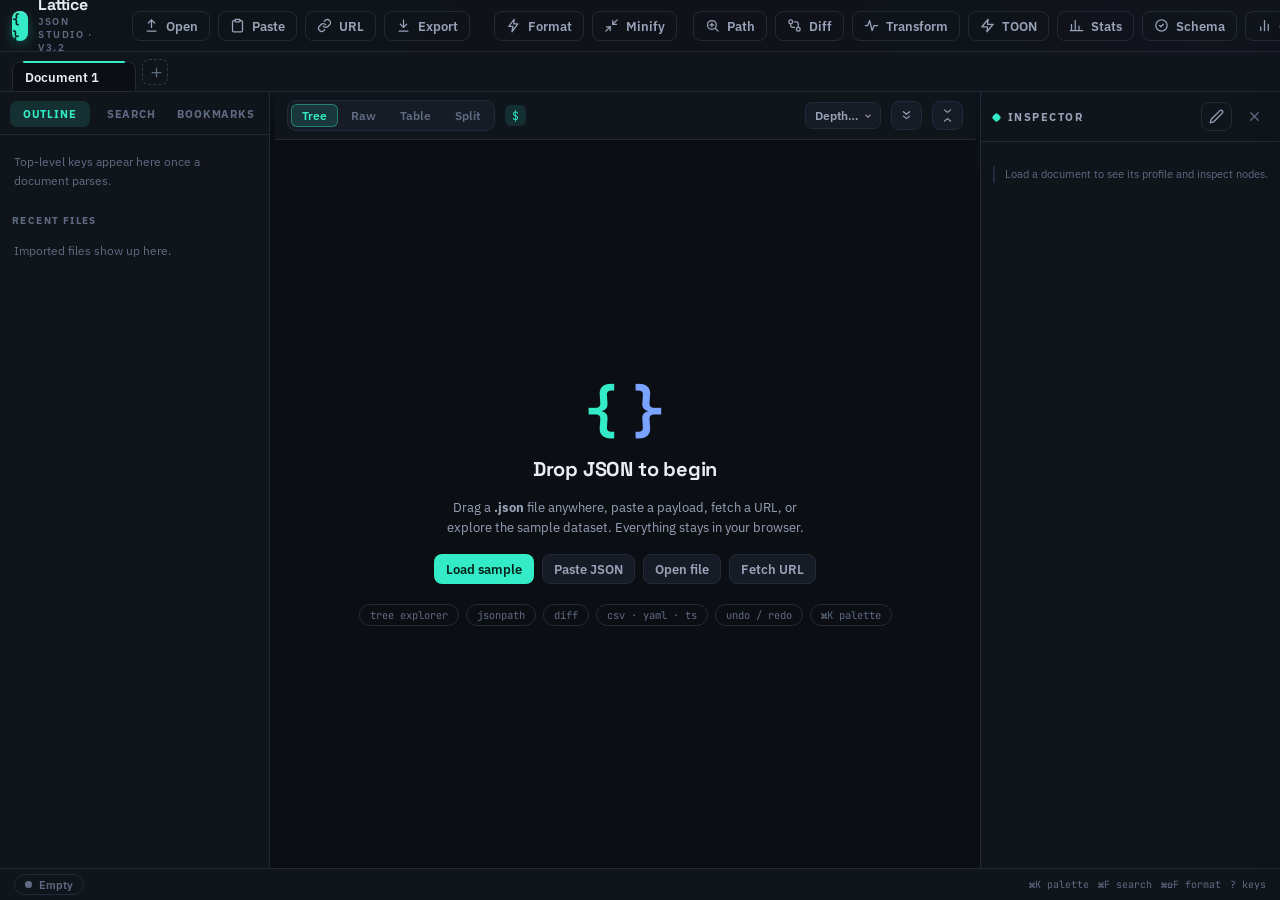
<file: index.html>
<!doctype html>
<html lang="en" data-theme="dark">
<head>
<meta charset="utf-8">
<meta name="viewport" content="width=device-width, initial-scale=1">
<title>Lattice — JSON Studio</title>
<meta name="description" content="A production-grade JSON developer studio: tree explorer, search, JSONPath, diff, transforms, editing — all local.">
<link rel="icon" href="data:image/svg+xml,<svg xmlns='http://www.w3.org/2000/svg' viewBox='0 0 64 64'><rect width='64' height='64' rx='14' fill='%232dd4bf'/><text x='32' y='45' font-size='34' text-anchor='middle' font-family='monospace' fill='%2306251f'>{ }</text></svg>">
<link rel="preconnect" href="https://fonts.googleapis.com">
<link rel="preconnect" href="https://fonts.gstatic.com" crossorigin>
<link href="https://fonts.googleapis.com/css2?family=Space+Grotesk:wght@500;600;700&family=IBM+Plex+Sans:wght@400;500;600;700&family=JetBrains+Mono:wght@400;500;600;700&display=swap" rel="stylesheet">
<style>
/* ═══════════════ TOKENS ═══════════════ */
:root{--h:168;--edfs:13px;--radius:10px;--rpad:3px;--font-mono:"JetBrains Mono",ui-monospace,monospace;--font-ui:"IBM Plex Sans",system-ui,sans-serif;--font-disp:"Space Grotesk",var(--font-ui)}
[data-theme=dark]{
 --bg0:#0b0e13;--bg1:#10141b;--bg2:#161b25;--bg3:#1d2432;--code:#0d1119;
 --line:#222a3a;--line2:#303b52;--tx:#e7ecf5;--tx2:#98a3b8;--tx3:#5f6b82;
 --acc:hsl(var(--h) 82% 56%);--acc-soft:hsl(var(--h) 82% 56% / .13);--acc-line:hsl(var(--h) 70% 52% / .45);--acc-ink:hsl(var(--h) 70% 8%);--acc2:#7aa2ff;
 --key:#7cc7ff;--str:#9ad97f;--num:#ffb454;--bool:#ff8fb0;--null:#c9a6ff;--punc:#5c6a82;
 --ok:#3ddc97;--err:#ff6b6b;--warn:#ffd166;--mark:hsl(var(--h) 90% 60% / .26);
 --shadow:0 14px 40px -18px rgba(0,0,0,.85);
}
[data-theme=light]{
 --bg0:#eef1f6;--bg1:#ffffff;--bg2:#f5f7fb;--bg3:#e9edf5;--code:#f7f9fd;
 --line:#dde3ee;--line2:#c4cddd;--tx:#1a2333;--tx2:#5a6578;--tx3:#8d96a9;
 --acc:hsl(var(--h) 72% 38%);--acc-soft:hsl(var(--h) 72% 38% / .11);--acc-line:hsl(var(--h) 60% 42% / .45);--acc-ink:#ffffff;--acc2:#3b62d9;
 --key:#0e6ac4;--str:#2e7d32;--num:#b35c00;--bool:#c2255c;--null:#6f48e8;--punc:#8a93a5;
 --ok:#148a52;--err:#d24040;--warn:#8a6d00;--mark:hsl(var(--h) 90% 45% / .25);
 --shadow:0 14px 34px -18px rgba(30,45,80,.35);
}
/* ═══════════════ BASE ═══════════════ */
*{box-sizing:border-box;margin:0}
html,body{height:100%}
body{font-family:var(--font-ui);font-size:13.5px;color:var(--tx);background:var(--bg0);display:flex;flex-direction:column;overflow:hidden;transition:background .3s,color .3s}
body::before{content:"";position:fixed;inset:0;z-index:-1;pointer-events:none;
 background:radial-gradient(600px 300px at 12% -6%,var(--acc-soft),transparent 70%),radial-gradient(700px 380px at 95% 0%,color-mix(in oklab,var(--acc2) 8%,transparent),transparent 70%)}
::selection{background:color-mix(in oklab,var(--acc) 40%,transparent)}
button{font:inherit;color:inherit;background:none;border:none;cursor:pointer}
input,select,textarea{font:inherit;color:inherit}
:focus-visible{outline:2px solid var(--acc);outline-offset:2px;border-radius:6px}
::-webkit-scrollbar{width:10px;height:10px}
::-webkit-scrollbar-thumb{background:color-mix(in oklab,var(--tx) 16%,transparent);border-radius:8px;border:2px solid transparent;background-clip:content-box}
::-webkit-scrollbar-thumb:hover{background:color-mix(in oklab,var(--tx) 30%,transparent);background-clip:content-box}
::-webkit-scrollbar-corner{background:transparent}
[data-anim=off] *,[data-anim=off] *::before,[data-anim=off] *::after{animation:none!important;transition:none!important}
@media (prefers-reduced-motion:reduce){*,*::before,*::after{animation:none!important;transition:none!important}}
.ic{width:15px;height:15px;stroke-width:2;flex:none}
kbd{font-family:var(--font-mono);font-size:10px;border:1px solid var(--line2);border-bottom-width:2px;border-radius:5px;padding:1px 5px;color:var(--tx2);background:var(--bg2)}
.btn{display:inline-flex;align-items:center;gap:7px;padding:6px 11px;border-radius:calc(var(--radius) - 2px);border:1px solid var(--line);background:var(--bg2);
 font-size:12.5px;font-weight:600;color:var(--tx2);white-space:nowrap;transition:transform .14s,border-color .14s,color .14s,background .14s,box-shadow .14s}
.btn:hover{color:var(--tx);border-color:var(--line2);transform:translateY(-1px);box-shadow:0 6px 16px -10px rgba(0,0,0,.6)}
.btn:active{transform:translateY(0)}
.btn.primary{background:var(--acc);border-color:transparent;color:var(--acc-ink)}
.btn.primary:hover{box-shadow:0 8px 20px -8px color-mix(in oklab,var(--acc) 70%,transparent)}
.btn.icon{padding:6px 7px}
.btn.on{border-color:var(--acc-line);color:var(--acc);background:var(--acc-soft)}
.btn.ghost{background:transparent}
.btn.danger{color:var(--err)}
.btn[disabled]{opacity:.45;pointer-events:none}
.seg{display:inline-flex;background:var(--bg2);border:1px solid var(--line);border-radius:calc(var(--radius) - 1px);padding:3px;gap:2px}
.seg button{padding:4px 11px;border-radius:calc(var(--radius) - 4px);font-size:12px;font-weight:600;color:var(--tx3);transition:.14s;display:inline-flex;gap:6px;align-items:center}
.seg button:hover{color:var(--tx)}
.seg button.on{background:var(--acc-soft);color:var(--acc);box-shadow:inset 0 0 0 1px var(--acc-line)}
.field{display:flex;align-items:center;gap:7px;background:var(--code);border:1px solid var(--line);border-radius:calc(var(--radius) - 2px);padding:6px 10px;transition:border-color .15s,box-shadow .15s}
.field:focus-within{border-color:var(--acc-line);box-shadow:0 0 0 3px var(--acc-soft)}
.field input{border:none;background:none;outline:none;flex:1;min-width:0;font-size:12.5px;color:var(--tx)}
.field input::placeholder{color:var(--tx3)}
select.mini{appearance:none;border:1px solid var(--line);background:var(--bg2);color:var(--tx2);font-size:12px;font-weight:600;border-radius:calc(var(--radius) - 3px);padding:5px 22px 5px 9px;cursor:pointer;
 background-image:url("data:image/svg+xml,%3Csvg xmlns='http://www.w3.org/2000/svg' width='10' height='10' viewBox='0 0 24 24' fill='none' stroke='%23888' stroke-width='3'%3E%3Cpath d='m6 9 6 6 6-6'/%3E%3C/svg%3E");background-repeat:no-repeat;background-position:right 7px center}
.tgl{position:relative;width:34px;height:19px;border-radius:20px;background:var(--bg3);border:1px solid var(--line2);cursor:pointer;transition:.18s;flex:none}
.tgl::after{content:"";position:absolute;top:2px;left:2px;width:13px;height:13px;border-radius:50%;background:var(--tx3);transition:.18s}
.tgl.on{background:var(--acc-soft);border-color:var(--acc-line)}
.tgl.on::after{left:16px;background:var(--acc)}
/* ═══════════════ TOPBAR ═══════════════ */
#topbar{height:52px;display:flex;align-items:center;gap:8px;padding:0 12px;border-bottom:1px solid var(--line);
 background:color-mix(in oklab,var(--bg1) 88%,transparent);backdrop-filter:blur(10px);position:relative;z-index:50}
#logo{display:flex;align-items:center;gap:10px;user-select:none;margin-right:6px}
#logo .mark{width:30px;height:30px;border-radius:8px;display:grid;place-items:center;font-family:var(--font-mono);font-weight:700;font-size:13px;color:var(--acc-ink);
 background:var(--acc);box-shadow:0 4px 14px -4px color-mix(in oklab,var(--acc) 65%,transparent),inset 0 1px 0 rgba(255,255,255,.3)}
#logo h1{font-family:var(--font-disp);font-size:16px;font-weight:700;letter-spacing:-.01em;line-height:1}
#logo small{display:block;font-size:9.5px;letter-spacing:.16em;text-transform:uppercase;color:var(--tx3);margin-top:2px;font-weight:600}
.tsep{width:1px;height:22px;background:var(--line);margin:0 4px}
.tspacer{flex:1}
/* ═══════════════ TABSTRIP ═══════════════ */
#tabstrip{display:flex;align-items:center;gap:6px;padding:7px 12px 0;border-bottom:1px solid var(--line);background:var(--bg1);overflow-x:auto;scrollbar-width:none}
#tabstrip::-webkit-scrollbar{display:none}
.tab{display:flex;align-items:center;gap:8px;padding:7px 12px;font-size:12.5px;font-weight:600;color:var(--tx3);border:1px solid transparent;border-bottom:none;
 border-radius:9px 9px 0 0;cursor:pointer;white-space:nowrap;transition:.14s;position:relative;top:1px;max-width:220px}
.tab:hover{color:var(--tx)}
.tab.on{color:var(--tx);background:var(--bg0);border-color:var(--line)}
.tab.on::after{content:"";position:absolute;left:10px;right:10px;top:-1px;height:2px;border-radius:2px;background:var(--acc)}
.tab .dot{width:7px;height:7px;border-radius:50%;background:var(--warn);flex:none;display:none}
.tab.dirty .dot{display:block}
.tab .tx{overflow:hidden;text-overflow:ellipsis}
.tab .x{opacity:0;width:16px;height:16px;display:grid;place-items:center;border-radius:4px;color:var(--tx3);flex:none}
.tab:hover .x{opacity:1}
.tab .x:hover{background:var(--bg3);color:var(--err)}
#btnNewTab{width:26px;height:26px;border-radius:7px;display:grid;place-items:center;color:var(--tx3);border:1px dashed var(--line2);flex:none;margin-bottom:6px;transition:.14s}
#btnNewTab:hover{color:var(--acc);border-color:var(--acc-line);background:var(--acc-soft)}
/* ═══════════════ LAYOUT ═══════════════ */
#app{flex:1;display:flex;min-height:0}
.splitter{width:5px;cursor:col-resize;background:transparent;flex:none;position:relative;z-index:5}
.splitter::after{content:"";position:absolute;inset:0 2px;background:transparent;transition:background .15s}
.splitter:hover::after,.splitter.drag::after{background:var(--acc-line)}
#sidebar{width:270px;min-width:200px;background:var(--bg1);border-right:1px solid var(--line);display:flex;flex-direction:column;min-height:0}
.sb-tabs{display:flex;gap:2px;padding:9px 10px 7px;border-bottom:1px solid var(--line)}
.sb-tabs button{flex:1;padding:6px 4px;border-radius:7px;font-size:11px;font-weight:700;letter-spacing:.08em;text-transform:uppercase;color:var(--tx3);transition:.13s}
.sb-tabs button:hover{color:var(--tx)}
.sb-tabs button.on{color:var(--acc);background:var(--acc-soft)}
.sb-body{flex:1;overflow:auto;padding:10px;min-height:0}
.sb-h{font-size:10px;font-weight:700;letter-spacing:.14em;text-transform:uppercase;color:var(--tx3);margin:12px 2px 7px}
.sb-h:first-child{margin-top:2px}
.oitem{display:flex;align-items:center;gap:8px;width:100%;text-align:left;padding:6px 8px;border-radius:7px;font-family:var(--font-mono);font-size:12px;color:var(--tx2);transition:.12s;border:1px solid transparent}
.oitem:hover{background:var(--bg2);color:var(--tx);border-color:var(--line)}
.oitem .k{overflow:hidden;text-overflow:ellipsis;white-space:nowrap;flex:1}
.mchip{font-family:var(--font-ui);font-size:8.5px;font-weight:700;letter-spacing:.06em;text-transform:uppercase;padding:1px 6px;border-radius:20px;flex:none}
.m-object{color:var(--key);background:color-mix(in oklab,var(--key) 13%,transparent)}
.m-array{color:var(--acc2);background:color-mix(in oklab,var(--acc2) 13%,transparent)}
.m-string{color:var(--str);background:color-mix(in oklab,var(--str) 13%,transparent)}
.m-number{color:var(--num);background:color-mix(in oklab,var(--num) 13%,transparent)}
.m-boolean{color:var(--bool);background:color-mix(in oklab,var(--bool) 13%,transparent)}
.m-null{color:var(--null);background:color-mix(in oklab,var(--null) 13%,transparent)}
.opt-row{display:flex;gap:5px;flex-wrap:wrap;margin:8px 0}
.chip{padding:3px 9px;border-radius:20px;font-size:10.5px;font-weight:700;border:1px solid var(--line);color:var(--tx3);transition:.13s;font-family:var(--font-mono)}
.chip:hover{color:var(--tx);border-color:var(--line2)}
.chip.on{color:var(--acc);border-color:var(--acc-line);background:var(--acc-soft)}
.sr-item{display:block;width:100%;text-align:left;padding:7px 9px;border-radius:8px;border:1px solid transparent;transition:.12s;margin-bottom:2px}
.sr-item:hover{background:var(--bg2);border-color:var(--line)}
.sr-item.cur{border-color:var(--acc-line);background:var(--acc-soft)}
.sr-item .p{display:block;font-family:var(--font-mono);font-size:10.5px;color:var(--acc);word-break:break-all}
.sr-item .v{display:block;font-family:var(--font-mono);font-size:11px;color:var(--tx2);margin-top:2px;white-space:nowrap;overflow:hidden;text-overflow:ellipsis}
.sb-empty{font-size:12px;color:var(--tx3);line-height:1.55;padding:8px 4px}
.bm-row{display:flex;align-items:center;gap:6px}
.bm-row .ib{opacity:0}
.bm-row:hover .ib{opacity:1}
.ib{width:20px;height:20px;display:grid;place-items:center;border-radius:5px;color:var(--tx3);flex:none;transition:.12s}
.ib:hover{color:var(--acc);background:var(--acc-soft)}
.ib.danger:hover{color:var(--err);background:color-mix(in oklab,var(--err) 13%,transparent)}
.ib .ic{width:12px;height:12px}
#workspace{flex:1;display:flex;flex-direction:column;min-width:0;min-height:0;background:var(--bg0)}
#wsbar{display:flex;align-items:center;gap:10px;padding:8px 12px;border-bottom:1px solid var(--line);background:var(--bg1);flex-wrap:wrap}
#crumbs{flex:1;display:flex;align-items:center;gap:2px;overflow-x:auto;scrollbar-width:none;min-width:120px;font-family:var(--font-mono);font-size:11.5px}
#crumbs::-webkit-scrollbar{display:none}
.crumb{padding:3px 7px;border-radius:6px;color:var(--tx3);white-space:nowrap;transition:.12s;cursor:pointer}
.crumb:hover{color:var(--tx);background:var(--bg2)}
.crumb.last{color:var(--acc);background:var(--acc-soft)}
.crumb-sep{color:var(--tx3);opacity:.6}
#wsbody{flex:1;position:relative;min-height:0}
.view{position:absolute;inset:0;display:none;overflow:auto;padding:10px 12px}
.view.on{display:block}
.view.mono{font-family:var(--font-mono);font-size:var(--edfs);line-height:1.62}
#tree:focus{outline:none}
#tree:focus-visible{outline:1px solid var(--acc-line);border-radius:8px}
.tnode{position:relative}
.tkids{margin-left:14px;padding-left:15px;border-left:1px solid color-mix(in oklab,var(--tx) 12%,transparent);display:none}
.tnode.open>.tkids{display:block;animation:kin .2s ease}
@keyframes kin{from{opacity:0;transform:translateY(-3px)}}
.tnode.open>.trow .twist .ic{transform:rotate(90deg)}
.trow{display:flex;align-items:center;gap:7px;padding:var(--rpad) 8px var(--rpad) 2px;border-radius:7px;cursor:pointer;font-family:var(--font-mono);
 font-size:var(--edfs);line-height:1.55;white-space:nowrap;transition:background .12s}
.trow:hover{background:color-mix(in oklab,var(--tx) 5.5%,transparent)}
.trow.sel{background:var(--acc-soft);box-shadow:inset 2.5px 0 0 var(--acc)}
.trow.flash{animation:flash 1.1s ease}
@keyframes flash{0%,60%{background:var(--mark)}100%{background:transparent}}
.twist{width:18px;height:18px;flex:none;display:grid;place-items:center;border-radius:5px;color:var(--tx3)}
.twist:hover{background:color-mix(in oklab,var(--tx) 12%,transparent);color:var(--tx)}
.twist .ic{width:11px;height:11px;transition:transform .16s}
.twist.leaf{opacity:.3;cursor:default}
.tkey{color:var(--key)}
.tidx{color:var(--tx3)}
.tpun{color:var(--punc)}
.tval.string{color:var(--str)}.tval.number{color:var(--num)}.tval.boolean{color:var(--bool)}.tval.null{color:var(--null);font-style:italic}
.tprev{color:var(--punc)}
.tcnt{font-size:10px;color:var(--tx3);font-family:var(--font-ui);font-weight:600}
.tbadge{font-family:var(--font-ui);font-size:8.5px;font-weight:700;letter-spacing:.06em;text-transform:uppercase;padding:1px 6px;border-radius:20px;opacity:0;transform:translateX(-4px);transition:.15s}
.trow:hover .tbadge,.trow.sel .tbadge{opacity:1;transform:none}
.tacts{margin-left:auto;display:flex;gap:2px;opacity:0;transition:opacity .13s;padding-left:8px}
.trow:hover .tacts{opacity:1}
.tval.string{max-width:52ch;overflow:hidden;text-overflow:ellipsis}
.tval.expanded{max-width:none!important;white-space:pre-wrap!important;word-break:break-word!important;text-overflow:unset!important;line-height:1.5;display:inline-block;padding:2px 0}
.tval-more-btn{background:color-mix(in oklab,var(--acc) 10%,transparent);border:1px solid var(--acc-line);color:var(--acc);font-family:var(--font-mono);font-size:9.5px;font-weight:700;padding:1px 5px;margin-left:5px;cursor:pointer;border-radius:4px;vertical-align:baseline;transition:all .12s;line-height:1.2}
.tval-more-btn:hover{background:var(--acc);color:var(--bg0)}
.html-pill-btn{display:inline-flex;align-items:center;gap:3.5px;background:color-mix(in oklab,var(--acc) 12%,transparent);color:var(--acc);border:1px solid var(--acc-line);font-family:var(--font-ui);font-size:9.5px;font-weight:700;letter-spacing:.02em;padding:1px 6px;border-radius:12px;margin:0 4px;cursor:pointer;transition:all .13s;vertical-align:baseline;line-height:1.2}
.html-pill-btn:hover{background:var(--acc);color:#fff;transform:translateY(-1px);box-shadow:0 2px 6px var(--acc-glow)}
body[data-badges="0"] .tbadge{display:none}
body[data-idx="0"] .tidx{display:none}
mark{background:var(--mark);color:inherit;border-radius:3px;padding:0 1px}
.cl{display:flex;min-width:max-content}
.ln{min-width:3.6ch;text-align:right;padding-right:13px;margin-right:13px;color:var(--tx3);user-select:none;border-right:1px solid var(--line);flex:none;opacity:.75}
.lc{white-space:pre;padding-right:20px}
body[data-lnums="0"] .ln{display:none}
.tok-key{color:var(--key)}.tok-str{color:var(--str)}.tok-num{color:var(--num)}.tok-bool{color:var(--bool)}.tok-null{color:var(--null)}
#rawEdit{width:100%;height:100%;resize:none;border:none;outline:none;background:var(--code);color:var(--tx);font-family:var(--font-mono);font-size:var(--edfs);line-height:1.62;padding:12px 14px;white-space:pre;tab-size:2}
.tbl{border-collapse:collapse;font-size:12.5px;width:max-content;min-width:100%}
.tbl th{position:sticky;top:-10px;background:var(--bg2);z-index:2;text-align:left;font-size:10px;letter-spacing:.09em;text-transform:uppercase;color:var(--tx2);
 padding:8px 13px;border-bottom:2px solid var(--line2);white-space:nowrap;cursor:pointer;user-select:none}
.tbl th:hover{color:var(--acc)}
.tbl th .arr{color:var(--acc);margin-left:4px}
.tbl td{padding:6px 13px;border-bottom:1px solid var(--line);font-family:var(--font-mono);font-size:12px;white-space:nowrap;max-width:42ch;overflow:hidden;text-overflow:ellipsis;cursor:copy}
.tbl tbody tr{transition:background .11s}
.tbl tbody tr:hover{background:color-mix(in oklab,var(--tx) 4.5%,transparent)}
.tbl td.string{color:var(--str)}.tbl td.number{color:var(--num)}.tbl td.boolean{color:var(--bool)}.tbl td.null{color:var(--null)}
.cellchip{display:inline-flex;gap:6px;align-items:center;font-size:10.5px;font-weight:600;padding:2px 9px;border-radius:20px;border:1px solid var(--acc-line);color:var(--acc);cursor:pointer}
.cellchip:hover{background:var(--acc-soft)}
.tbl-foot{display:flex;align-items:center;gap:10px;padding:10px 4px;font-size:11.5px;color:var(--tx3)}
.colmenu{position:fixed;z-index:80;background:var(--bg1);border:1px solid var(--line2);border-radius:10px;box-shadow:var(--shadow);padding:8px;max-height:260px;overflow:auto;min-width:170px}
.colmenu label{display:flex;gap:8px;align-items:center;padding:5px 7px;border-radius:6px;font-size:12px;color:var(--tx2);cursor:pointer;font-family:var(--font-mono)}
.colmenu label:hover{background:var(--bg2);color:var(--tx)}
#view-split{padding:0}
#view-split.on{display:grid;grid-template-columns:1fr 1fr}
#view-split>div{overflow:auto;padding:10px 12px;min-width:0}
#view-split>div:first-child{border-right:1px solid var(--line)}
/* error banner — [hidden] MUST win over the flex display below */
#errbar[hidden]{display:none!important}
#errbar{position:absolute;left:12px;right:12px;bottom:12px;z-index:6;display:flex;gap:11px;align-items:flex-start;background:color-mix(in oklab,var(--err) 11%,var(--bg1));
 border:1px solid color-mix(in oklab,var(--err) 45%,transparent);border-left:3px solid var(--err);border-radius:var(--radius);padding:11px 13px;box-shadow:var(--shadow);animation:up .28s cubic-bezier(.2,.7,.2,1)}
@keyframes up{from{opacity:0;transform:translateY(12px)}}
#errbar .eic{color:var(--err);flex:none;margin-top:1px}
#errbar strong{display:block;font-size:12.5px;margin-bottom:3px}
.eloc{font-family:var(--font-mono);font-size:11px;color:var(--err);margin-right:8px}
.esnip{display:block;font-family:var(--font-mono);font-size:11px;color:var(--tx2);white-space:nowrap;overflow:hidden;text-overflow:ellipsis;max-width:560px;margin-top:4px}
.esug{font-size:11px;color:var(--warn);margin-top:4px}
#emptyState{position:absolute;inset:0;z-index:5;display:flex;flex-direction:column;align-items:center;justify-content:center;gap:16px;background:var(--bg0);text-align:center;padding:24px}
.es-mark{font-family:var(--font-mono);font-size:58px;font-weight:700;line-height:1}
.es-mark b{color:var(--acc);display:inline-block;animation:bl 3.6s ease-in-out infinite}
.es-mark i{color:var(--acc2);font-style:normal;display:inline-block;margin-left:12px;animation:br 3.6s ease-in-out infinite}
@keyframes bl{0%,100%{transform:translateX(0)}50%{transform:translateX(-6px) rotate(-4deg)}}
@keyframes br{0%,100%{transform:translateX(0)}50%{transform:translateX(6px) rotate(4deg)}}
#emptyState h2{font-family:var(--font-disp);font-size:20px;font-weight:700;letter-spacing:-.01em}
#emptyState p{color:var(--tx2);font-size:13px;max-width:380px;line-height:1.55}
.es-actions{display:flex;gap:8px;flex-wrap:wrap;justify-content:center}
.es-feats{display:flex;gap:7px;flex-wrap:wrap;justify-content:center;margin-top:4px}
.es-feats span{font-family:var(--font-mono);font-size:10.5px;color:var(--tx3);border:1px solid var(--line);padding:3px 10px;border-radius:20px}
#loadveil{position:absolute;inset:0;z-index:7;display:none;place-items:center;background:color-mix(in oklab,var(--bg0) 80%,transparent)}
#loadveil.on{display:grid}
.spin{width:26px;height:26px;border-radius:50%;border:3px solid var(--line2);border-top-color:var(--acc);animation:sp .8s linear infinite}
@keyframes sp{to{transform:rotate(360deg)}}
#inspector{width:300px;min-width:240px;background:var(--bg1);border-left:1px solid var(--line);display:flex;flex-direction:column;min-height:0}
.insp-h{display:flex;align-items:center;gap:8px;padding:10px 12px;border-bottom:1px solid var(--line)}
.insp-h .pt{font-size:10.5px;font-weight:700;letter-spacing:.14em;text-transform:uppercase;color:var(--tx2)}
.insp-h .pt::before{content:"";display:inline-block;width:7px;height:7px;border-radius:2px;background:var(--acc);margin-right:8px;transform:rotate(45deg)}
#inspBody{flex:1;overflow:auto;padding:12px;min-height:0}
.il{font-size:9.5px;font-weight:700;letter-spacing:.14em;text-transform:uppercase;color:var(--tx3);margin:14px 0 6px}
.il:first-child{margin-top:0}
.ipath{display:flex;gap:6px;align-items:center;background:var(--code);border:1px solid var(--line);border-radius:8px;padding:7px 9px}
.ipath code{flex:1;font-family:var(--font-mono);font-size:10.5px;color:var(--acc);word-break:break-all;line-height:1.5}
.ichips{display:flex;gap:6px;flex-wrap:wrap;margin:9px 0}
.ichips .mchip{font-size:9px;padding:2px 8px}
.ichips .dim{font-size:10px;color:var(--tx3);border:1px dashed var(--line2);padding:2px 8px;border-radius:20px;font-family:var(--font-mono)}
.ival{background:var(--code);border:1px solid var(--line);border-radius:8px;padding:10px;max-height:230px;overflow:auto;font-family:var(--font-mono);font-size:11px;line-height:1.6;white-space:pre-wrap;word-break:break-word}
.iacts{display:grid;grid-template-columns:1fr 1fr;gap:6px;margin-top:10px}
.iacts .btn{justify-content:center;font-size:11px;padding:7px 5px}
.bignum{font-family:var(--font-disp);font-size:36px;font-weight:700;letter-spacing:-.03em;line-height:1}
.bignum small{font-size:11.5px;font-weight:600;color:var(--tx3);margin-left:6px;letter-spacing:0}
.stat-line{display:flex;gap:9px;font-size:11px;color:var(--tx2);margin-top:8px;flex-wrap:wrap}
.stat-line b{color:var(--tx);font-weight:600}
.dbar{height:6px;border-radius:4px;background:color-mix(in oklab,var(--tx) 8%,transparent);overflow:hidden}
.dbar i{display:block;height:100%;border-radius:4px;width:0;transition:width .6s cubic-bezier(.2,.7,.2,1)}
.hint{font-size:11px;color:var(--tx3);line-height:1.55;border-left:2px solid var(--line);padding-left:10px;margin-top:12px}
#statusbar{height:32px;display:flex;align-items:center;gap:14px;padding:0 14px;border-top:1px solid var(--line);background:var(--bg1);font-size:11px;color:var(--tx2);z-index:40}
.pill{display:inline-flex;align-items:center;gap:7px;font-weight:600;font-size:10.5px;padding:2.5px 10px;border-radius:20px;border:1px solid var(--line)}
.pdot{width:6.5px;height:6.5px;border-radius:50%;flex:none}
.pill.good{color:var(--ok);border-color:color-mix(in oklab,var(--ok) 35%,transparent)}
.pill.good .pdot{background:var(--ok);animation:pu 1.9s infinite}
.pill.bad{color:var(--err);border-color:color-mix(in oklab,var(--err) 40%,transparent)}
.pill.bad .pdot{background:var(--err);animation:pu .9s infinite}
.pill.idle{color:var(--tx3)}.pill.idle .pdot{background:var(--tx3)}
@keyframes pu{0%,100%{box-shadow:0 0 0 0 color-mix(in oklab,currentColor 45%,transparent)}55%{box-shadow:0 0 0 5px transparent}}
#stStats{font-family:var(--font-mono);font-size:10px}
.sb-r{margin-left:auto;display:flex;gap:9px;font-size:10px;color:var(--tx3);font-family:var(--font-mono)}
.overlay{position:fixed;inset:0;z-index:110;display:none;place-items:center;background:color-mix(in oklab,var(--bg0) 72%,transparent);backdrop-filter:blur(4px)}
.overlay.open{display:grid}
.mbox{width:min(640px,94vw);max-height:86vh;overflow:auto;background:var(--bg1);border:1px solid var(--line2);border-radius:14px;box-shadow:var(--shadow);padding:22px 24px;animation:pop .22s cubic-bezier(.2,.8,.3,1)}
@keyframes pop{from{opacity:0;transform:scale(.965) translateY(8px)}}
.mbox h2{font-family:var(--font-disp);font-size:19px;font-weight:700;letter-spacing:-.01em}
.mbox .sub{font-size:12px;color:var(--tx2);margin:3px 0 16px;line-height:1.5}
.mbox h3{font-size:10px;letter-spacing:.14em;text-transform:uppercase;color:var(--tx3);margin:16px 0 8px}
.mrow{display:flex;justify-content:space-between;align-items:center;gap:14px;padding:6px 0;border-bottom:1px dashed var(--line);font-size:12.5px;color:var(--tx2)}
.mrow:last-child{border:none}
.mhead{display:flex;align-items:flex-start;gap:10px}
.mhead .xbtn{margin-left:auto}
.xbtn{width:28px;height:28px;display:grid;place-items:center;border-radius:7px;color:var(--tx3);transition:.13s;flex:none}
.xbtn:hover{background:var(--bg3);color:var(--tx)}
textarea.mta{width:100%;min-height:110px;resize:vertical;background:var(--code);border:1px solid var(--line);border-radius:9px;color:var(--tx);outline:none;
 font-family:var(--font-mono);font-size:12px;line-height:1.55;padding:10px 12px;transition:border-color .15s,box-shadow .15s}
textarea.mta:focus{border-color:var(--acc-line);box-shadow:0 0 0 3px var(--acc-soft)}
.outbox{background:var(--code);border:1px solid var(--line);border-radius:9px;padding:12px;font-family:var(--font-mono);font-size:12px;line-height:1.6;white-space:pre;overflow:auto;max-height:44vh;color:var(--tx)}
#palette{align-items:flex-start;padding-top:12vh}
.pbox{width:min(540px,92vw);background:var(--bg1);border:1px solid var(--line2);border-radius:14px;overflow:hidden;box-shadow:var(--shadow);animation:pop .18s cubic-bezier(.2,.8,.3,1)}
.pin-row{display:flex;align-items:center;gap:10px;padding:13px 15px;border-bottom:1px solid var(--line)}
.pin-row .ic{color:var(--tx3)}
#palIn{flex:1;border:none;background:transparent;outline:none;font-size:14px;color:var(--tx)}
#palIn::placeholder{color:var(--tx3)}
#palList{max-height:46vh;overflow:auto;padding:6px 0}
.pal-it{display:flex;align-items:center;gap:10px;width:100%;text-align:left;padding:9px 15px;font-size:13px;color:var(--tx2);border-left:2px solid transparent;transition:background .09s,color .09s}
.pal-it .ic{color:var(--tx3)}
.pal-it.act{background:var(--acc-soft);color:var(--tx);border-left-color:var(--acc)}
.pal-it.act .ic{color:var(--acc)}
.pal-it kbd{margin-left:auto}
.pal-cat{font-size:9.5px;font-weight:700;letter-spacing:.14em;text-transform:uppercase;color:var(--tx3);padding:9px 15px 3px}
#ctx{position:fixed;z-index:140;display:none;background:var(--bg1);border:1px solid var(--line2);border-radius:10px;box-shadow:var(--shadow);padding:5px;min-width:200px}
#ctx.open{display:block;animation:pop .13s ease}
.ctx-it{display:flex;align-items:center;gap:9px;width:100%;text-align:left;padding:7px 10px;border-radius:7px;font-size:12.5px;color:var(--tx2);transition:.1s}
.ctx-it:hover{background:var(--acc-soft);color:var(--tx)}
.ctx-it:hover .ic{color:var(--acc)}
.ctx-it .ic{color:var(--tx3)}
.ctx-it.danger:hover{background:color-mix(in oklab,var(--err) 12%,transparent);color:var(--err)}
.ctx-sep{height:1px;background:var(--line);margin:5px 8px}
#drawer{position:fixed;top:0;right:0;bottom:0;width:min(360px,94vw);z-index:120;background:var(--bg1);border-left:1px solid var(--line2);box-shadow:var(--shadow);
 transform:translateX(105%);transition:transform .28s cubic-bezier(.2,.8,.3,1);display:flex;flex-direction:column}
#drawer.open{transform:none}
#drawer .dh{display:flex;align-items:center;gap:10px;padding:15px 18px;border-bottom:1px solid var(--line)}
#drawer .dh h2{font-family:var(--font-disp);font-size:16px;font-weight:700}
#drawer .db{flex:1;overflow:auto;padding:6px 18px 24px}
.set-sec{font-size:9.5px;font-weight:700;letter-spacing:.15em;text-transform:uppercase;color:var(--tx3);margin:18px 0 9px}
.set-row{display:flex;align-items:center;gap:10px;padding:7px 0;font-size:12.5px;color:var(--tx2)}
.set-row label{flex:1;font-weight:500}
.swatches{display:flex;gap:7px;flex-wrap:wrap}
.sw{width:24px;height:24px;border-radius:50%;border:2px solid transparent;transition:.13s}
.sw:hover{transform:scale(1.12)}
.sw.on{border-color:var(--tx);box-shadow:0 0 0 2px var(--bg1),0 0 0 3.5px var(--tx3)}
input[type=range]{-webkit-appearance:none;width:120px;height:4px;border-radius:4px;background:var(--bg3);cursor:pointer}
input[type=range]::-webkit-slider-thumb{-webkit-appearance:none;width:14px;height:14px;border-radius:50%;background:var(--acc);border:2.5px solid var(--bg1);box-shadow:0 1px 5px rgba(0,0,0,.4)}
#hue{background:linear-gradient(90deg,hsl(0 80% 55%),hsl(60 80% 55%),hsl(120 65% 50%),hsl(180 80% 50%),hsl(240 75% 62%),hsl(300 75% 58%),hsl(360 80% 55%))}
#toasts{position:fixed;right:14px;bottom:44px;z-index:160;display:flex;flex-direction:column;gap:8px;align-items:flex-end}
.toast{display:flex;align-items:center;gap:9px;background:var(--bg1);border:1px solid var(--line);border-left:3px solid var(--ok);border-radius:9px;padding:9px 13px;
 font-size:12.5px;font-weight:500;box-shadow:var(--shadow);transform:translateX(120%);opacity:0;transition:.3s cubic-bezier(.2,.8,.3,1);max-width:340px}
.toast.in{transform:none;opacity:1}
.toast.err{border-left-color:var(--err)}.toast.info{border-left-color:var(--acc2)}
.toast .ic{flex:none}
.toast.ok .ic{color:var(--ok)}.toast.err .ic{color:var(--err)}.toast.info .ic{color:var(--acc2)}
.dif-row{display:flex;gap:10px;padding:8px 11px;border-bottom:1px solid var(--line);cursor:pointer;align-items:flex-start;transition:background .11s}
.dif-row:hover{background:color-mix(in oklab,var(--tx) 5%,transparent)}
.dbg{font-family:var(--font-mono);font-size:10.5px;font-weight:700;width:19px;height:19px;border-radius:5px;display:grid;place-items:center;flex:none;margin-top:1px}
.dbg.add{color:var(--ok);background:color-mix(in oklab,var(--ok) 15%,transparent)}
.dbg.del{color:var(--err);background:color-mix(in oklab,var(--err) 15%,transparent)}
.dbg.chg{color:var(--warn);background:color-mix(in oklab,var(--warn) 15%,transparent)}
.dif-p{font-family:var(--font-mono);font-size:10.5px;color:var(--acc);word-break:break-all}
.dif-v{font-family:var(--font-mono);font-size:11px;color:var(--tx2);margin-top:2px;word-break:break-all}
.stgrid{display:grid;grid-template-columns:repeat(auto-fit,minmax(120px,1fr));gap:8px}
.stcard{background:var(--bg2);border:1px solid var(--line);border-radius:10px;padding:11px 13px}
.stcard b{font-family:var(--font-disp);font-size:20px;font-weight:700;display:block;letter-spacing:-.02em}
.stcard span{font-size:10px;color:var(--tx3);text-transform:uppercase;letter-spacing:.09em;font-weight:700}
#mobilebar{display:none}
#btnSidebarM,#btnInspM{display:none}
@media (max-width:1120px){#inspector{width:260px;min-width:220px}}
@media (max-width:920px){
 #sidebar,#inspector{position:fixed;top:52px;bottom:32px;z-index:60;box-shadow:var(--shadow);transition:transform .25s cubic-bezier(.2,.8,.3,1)}
 #sidebar{left:0;transform:translateX(-105%)}
 body.sb-open #sidebar{transform:none}
 #inspector{right:0;transform:translateX(105%)}
 body.insp-open #inspector{transform:none}
 .splitter{display:none}
 #btnSidebarM{display:inline-flex}
 #btnInspM{display:inline-flex}
 #mobilebar{display:flex;position:fixed;left:0;right:0;bottom:0;height:52px;z-index:70;background:color-mix(in oklab,var(--bg1) 92%,transparent);backdrop-filter:blur(10px);
  border-top:1px solid var(--line);align-items:center;justify-content:space-around}
 #mobilebar button{display:flex;flex-direction:column;align-items:center;gap:3px;font-size:9.5px;font-weight:700;color:var(--tx3);padding:5px 14px;border-radius:9px}
 #mobilebar button.on{color:var(--acc);background:var(--acc-soft)}
 #statusbar{bottom:52px;position:fixed;left:0;right:0}
 body{padding-bottom:52px}
}
@media (max-width:640px){
 #logo small,.sb-r{display:none}
 #topbar{gap:4px;padding:0 8px}
 .btn .bl{display:none}
 .btn{padding:6px 8px}
}
/* ═══════════════ THEME PRESETS ═══════════════ */
.preset-grid{display:grid;grid-template-columns:repeat(3,1fr);gap:6px;margin-top:6px}
.preset-card{padding:8px 10px;border-radius:8px;border:2px solid var(--line);cursor:pointer;transition:.15s;text-align:center;font-size:10px;font-weight:700;letter-spacing:.04em}
.preset-card:hover{border-color:var(--line2);transform:translateY(-1px)}
.preset-card.on{border-color:var(--acc);box-shadow:0 0 0 2px var(--acc-soft)}
.preset-card .pname{margin-top:4px;color:var(--tx2)}
.preset-dots{display:flex;gap:3px;justify-content:center}
.preset-dots i{width:10px;height:10px;border-radius:50%;display:block}
/* ═══════════════ INLINE EDITING ═══════════════ */
.inline-edit{display:inline-flex;align-items:center;gap:4px;max-width:60%}
.inline-edit input{border:1px solid var(--acc-line);background:var(--code);color:var(--tx);font-family:var(--font-mono);font-size:var(--edfs);border-radius:5px;padding:2px 7px;outline:none;min-width:60px;max-width:400px;transition:border-color .15s,box-shadow .15s}
.inline-edit input:focus{border-color:var(--acc);box-shadow:0 0 0 2px var(--acc-soft)}
.inline-edit input.invalid{border-color:var(--err);box-shadow:0 0 0 2px color-mix(in oklab,var(--err) 15%,transparent)}
.inline-edit .ie-ok,.inline-edit .ie-cancel{width:20px;height:20px;border-radius:4px;display:grid;place-items:center;flex:none;transition:.12s}
.inline-edit .ie-ok{color:var(--ok)}.inline-edit .ie-ok:hover{background:color-mix(in oklab,var(--ok) 15%,transparent)}
.inline-edit .ie-cancel{color:var(--err)}.inline-edit .ie-cancel:hover{background:color-mix(in oklab,var(--err) 15%,transparent)}
.bool-toggle{display:inline-flex;gap:4px;align-items:center;font-family:var(--font-mono);font-size:var(--edfs)}
.bool-toggle button{padding:2px 8px;border-radius:5px;font-size:11px;font-weight:700;border:1px solid var(--line);color:var(--tx3);transition:.12s}
.bool-toggle button.on{color:var(--bool);border-color:var(--acc-line);background:var(--acc-soft)}
/* ═══════════════ DRAG AND DROP ═══════════════ */
.drag-handle{width:16px;height:16px;display:none;place-items:center;color:var(--tx3);cursor:grab;flex:none;border-radius:4px;transition:color .12s}
.drag-handle:hover{color:var(--acc)}
.drag-handle:active{cursor:grabbing}
.trow:hover .drag-handle{display:grid}
.trow.dragging{opacity:.4;background:var(--acc-soft)}
.trow.drag-over{box-shadow:inset 0 -2px 0 var(--acc);background:color-mix(in oklab,var(--acc) 6%,transparent)}
.trow.drag-over-above{box-shadow:inset 0 2px 0 var(--acc);background:color-mix(in oklab,var(--acc) 6%,transparent)}
.drag-ghost{position:fixed;z-index:200;pointer-events:none;padding:5px 12px;border-radius:8px;background:var(--bg1);border:1px solid var(--acc-line);box-shadow:var(--shadow);font-family:var(--font-mono);font-size:12px;color:var(--acc);max-width:320px;overflow:hidden;text-overflow:ellipsis;white-space:nowrap}
#sIn.drag-search-target{border-color:var(--acc)!important;background:color-mix(in oklab,var(--acc) 12%,var(--bg1))!important;box-shadow:0 0 0 3px var(--acc-soft),0 0 16px var(--acc-glow)!important;animation:pulse-target .8s infinite alternate ease-in-out}
@keyframes pulse-target{from{box-shadow:0 0 0 2px var(--acc-soft),0 0 8px var(--acc-glow)}to{box-shadow:0 0 0 4px var(--acc-soft),0 0 20px var(--acc-glow)}}
.drag-ghost.ghost-search-mode{background:var(--acc)!important;color:#fff!important;border-color:var(--acc-line)!important;box-shadow:0 8px 24px var(--acc-glow)!important;font-weight:700}
.insp-val-header{display:flex;align-items:center;justify-content:space-between;margin:10px 0 4px}
.insp-val-tabs{display:flex;gap:4px}
.ival-html-preview{background:var(--bg0);border:1px solid var(--line);border-radius:8px;padding:12px 14px;max-height:280px;overflow:auto}
.rendered-html-content{color:var(--tx);font-family:-apple-system,BlinkMacSystemFont,"Segoe UI",Roboto,Helvetica,Arial,sans-serif;font-size:14px;line-height:1.65}
.rendered-html-content img{max-width:100%!important;height:auto!important;border-radius:6px;display:block;margin:10px 0;box-shadow:0 2px 8px rgba(0,0,0,.15)}
.rendered-html-content p{margin:0 0 10px}
.rendered-html-content p:last-child{margin-bottom:0}
.rendered-html-content table{border-collapse:collapse;width:100%;margin:10px 0;font-size:13px}
.rendered-html-content th,.rendered-html-content td{border:1px solid var(--line2);padding:6px 10px;text-align:left}
.rendered-html-content ul,.rendered-html-content ol{margin:0 0 10px;padding-left:22px}
.rendered-html-content.light-canvas{background:#ffffff!important;color:#0f172a!important;padding:16px;border-radius:8px}
.rendered-html-content.light-canvas *{color:#0f172a}
.rendered-html-content.light-canvas img{border:1px solid #e2e8f0}
/* ═══════════════ SCHEMA VALIDATION ═══════════════ */
.schema-badge{font-size:10px;font-weight:700;padding:2px 8px;border-radius:20px;letter-spacing:.04em}
.schema-badge.valid{color:var(--ok);background:color-mix(in oklab,var(--ok) 12%,transparent);border:1px solid color-mix(in oklab,var(--ok) 30%,transparent)}
.schema-badge.invalid{color:var(--err);background:color-mix(in oklab,var(--err) 12%,transparent);border:1px solid color-mix(in oklab,var(--err) 30%,transparent)}
.schema-err-item{display:block;width:100%;text-align:left;padding:7px 9px;border-radius:8px;border:1px solid transparent;transition:.12s;margin-bottom:2px}
.schema-err-item:hover{background:var(--bg2);border-color:var(--line)}
.schema-err-item .se-path{font-family:var(--font-mono);font-size:10.5px;color:var(--err);word-break:break-all}
.schema-err-item .se-msg{font-size:11px;color:var(--tx2);margin-top:2px}
.trow.schema-err{background:color-mix(in oklab,var(--err) 8%,transparent)}
.trow.schema-err::after{content:"";position:absolute;left:0;top:0;bottom:0;width:2px;background:var(--err);border-radius:2px}
.schema-status{display:flex;align-items:center;gap:8px;padding:8px 10px;border-radius:8px;font-size:12px;font-weight:600;margin-bottom:8px}
.schema-status.pass{color:var(--ok);background:color-mix(in oklab,var(--ok) 8%,transparent);border:1px solid color-mix(in oklab,var(--ok) 25%,transparent)}
.schema-status.fail{color:var(--err);background:color-mix(in oklab,var(--err) 8%,transparent);border:1px solid color-mix(in oklab,var(--err) 25%,transparent)}
/* ═══════════════ VIRTUAL SCROLL ═══════════════ */
.vscroll-container{position:relative;overflow:auto;height:100%}
.vscroll-spacer{width:1px;pointer-events:none}
.vscroll-viewport{position:absolute;left:0;right:0;will-change:transform}
/* ═══════════════ SMART SEARCH & TREE FILTERING ═══════════════ */
.opt-types{display:flex;gap:4px;flex-wrap:wrap;align-items:center}
.mini-chip{padding:2px 7px;font-size:9.5px;text-transform:lowercase}
.chip.active-filter{color:var(--acc);border-color:var(--acc-line);background:var(--acc-soft)}
.tree-filtered-out{display:none!important}
.trow.tree-filter-match{background:color-mix(in oklab,var(--acc) 14%,transparent)!important;border-left:3px solid var(--acc)!important}
#treeFilterBanner{display:none;align-items:center;justify-content:space-between;gap:8px;padding:6px 12px;margin-bottom:8px;border-radius:8px;background:var(--acc-soft);border:1px solid var(--acc-line);font-size:11.5px;color:var(--acc);font-family:var(--font-mono)}
.toon-badge{display:inline-flex;align-items:center;gap:6px;padding:3px 9px;border-radius:20px;font-size:10.5px;font-weight:700;background:color-mix(in oklab,var(--acc) 15%,transparent);color:var(--acc);border:1px solid var(--acc-line)}
/* ═══════════════ SEGMENTED BREADCRUMB DROPDOWN ═══════════════ */
.crumb-seg{display:inline-flex;align-items:center;position:relative}
.crumb-chev{font-size:8.5px;padding:2px 4px;margin-left:-2px;color:var(--tx3);border-radius:4px;cursor:pointer;transition:.12s;line-height:1}
.crumb-chev:hover{color:var(--acc);background:var(--bg2)}
.crumb-menu{position:absolute;top:calc(100% + 5px);left:0;min-width:170px;max-height:260px;overflow-y:auto;background:var(--bg1);border:1px solid var(--line2);border-radius:8px;box-shadow:var(--shadow);z-index:100;padding:4px;display:none}
.crumb-menu.open{display:block;animation:pop .15s cubic-bezier(.2,.8,.3,1)}
.crumb-item{display:flex;align-items:center;justify-content:space-between;gap:8px;width:100%;padding:5px 8px;border-radius:5px;font-size:11px;font-family:var(--font-mono);color:var(--tx);text-align:left;transition:.1s}
.crumb-item:hover{background:var(--bg2);color:var(--acc)}
.crumb-item.cur{color:var(--acc);background:var(--acc-soft);font-weight:700}
/* ═══════════════ CHART STUDIO ═══════════════ */
.chart-wrap{background:var(--code);border:1px solid var(--line);border-radius:10px;padding:16px;position:relative;margin-top:10px}
.chart-svg{width:100%;height:310px;display:block;overflow:visible}
.chart-stat-row{display:grid;grid-template-columns:repeat(auto-fit,minmax(110px,1fr));gap:8px;margin-top:12px}
.chart-stat-card{background:var(--bg1);border:1px solid var(--line);border-radius:8px;padding:8px 10px;text-align:center}
.chart-stat-card .cs-val{font-size:16px;font-weight:700;color:var(--acc);font-family:var(--font-disp)}
.chart-stat-card .cs-lbl{font-size:9.5px;text-transform:uppercase;color:var(--tx3);letter-spacing:.08em;margin-top:2px}
/* ═══════════════ PII AUDIT STUDIO ═══════════════ */
.pii-risk{display:inline-flex;align-items:center;gap:6px;padding:4px 12px;border-radius:20px;font-size:11px;font-weight:700;letter-spacing:.03em}
.pii-risk.high{background:color-mix(in oklab,var(--err) 15%,transparent);color:var(--err);border:1px solid color-mix(in oklab,var(--err) 35%,transparent)}
.pii-risk.safe{background:color-mix(in oklab,var(--ok) 15%,transparent);color:var(--ok);border:1px solid color-mix(in oklab,var(--ok) 35%,transparent)}
.pii-card{display:flex;align-items:center;justify-content:space-between;padding:8px 10px;border-radius:8px;border:1px solid var(--line);margin-bottom:6px;background:var(--code);gap:10px}
.pii-card:hover{border-color:var(--line2)}
.pii-tag{font-size:9.5px;padding:2px 7px;border-radius:12px;font-weight:700;letter-spacing:.04em;text-transform:uppercase}
</style>
</head>
<body data-lnums="1" data-badges="1" data-idx="1">

<header id="topbar">
 <button class="btn icon ghost" id="btnSidebarM" aria-label="Toggle sidebar"><svg class="ic" viewBox="0 0 24 24" fill="none" stroke="currentColor" stroke-linecap="round"><path d="M3 6h18M3 12h18M3 18h18"/></svg></button>
 <div id="logo"><div class="mark">{ }</div><div><h1>Lattice</h1><small>JSON Studio · v3.2</small></div></div>
 <span class="tsep"></span>
 <button class="btn ghost" id="btnOpen" title="Import .json file"><svg class="ic" viewBox="0 0 24 24" fill="none" stroke="currentColor" stroke-linecap="round" stroke-linejoin="round"><path d="M12 3v12"/><path d="m7 8 5-5 5 5"/><path d="M5 21h14"/></svg><span class="bl">Open</span></button>
 <button class="btn ghost" id="btnPaste" title="Paste JSON"><svg class="ic" viewBox="0 0 24 24" fill="none" stroke="currentColor" stroke-linecap="round" stroke-linejoin="round"><rect x="8" y="2" width="8" height="4" rx="1"/><path d="M16 4h2a2 2 0 0 1 2 2v14a2 2 0 0 1-2 2H6a2 2 0 0 1-2-2V6a2 2 0 0 1 2-2h2"/></svg><span class="bl">Paste</span></button>
 <button class="btn ghost" id="btnURL" title="Load from URL"><svg class="ic" viewBox="0 0 24 24" fill="none" stroke="currentColor" stroke-linecap="round" stroke-linejoin="round"><path d="M10 13a5 5 0 0 0 7.5.5l3-3a5 5 0 0 0-7-7l-1.7 1.7"/><path d="M14 11a5 5 0 0 0-7.5-.5l-3 3a5 5 0 0 0 7 7l1.7-1.7"/></svg><span class="bl">URL</span></button>
 <button class="btn ghost" id="btnExport" title="Export (⌘S)"><svg class="ic" viewBox="0 0 24 24" fill="none" stroke="currentColor" stroke-linecap="round" stroke-linejoin="round"><path d="M12 3v12"/><path d="m17 10-5 5-5-5"/><path d="M5 21h14"/></svg><span class="bl">Export</span></button>
 <span class="tsep"></span>
 <button class="btn ghost" id="btnFormat" title="Pretty print (⌘⇧F)"><svg class="ic" viewBox="0 0 24 24" fill="none" stroke="currentColor" stroke-linecap="round" stroke-linejoin="round"><path d="M13 2 4.5 13.5H11L9.5 22 19 9.5h-6.5z"/></svg><span class="bl">Format</span></button>
 <button class="btn ghost" id="btnMinify" title="Minify (⌘⇧M)"><svg class="ic" viewBox="0 0 24 24" fill="none" stroke="currentColor" stroke-linecap="round"><path d="M4 14h6v6"/><path d="M20 10h-6V4"/><path d="m14 10 7-7"/><path d="m3 21 7-7"/></svg><span class="bl">Minify</span></button>
 <span class="tspacer"></span>
 <button class="btn ghost" id="btnPath" title="JSONPath explorer"><svg class="ic" viewBox="0 0 24 24" fill="none" stroke="currentColor" stroke-linecap="round" stroke-linejoin="round"><circle cx="11" cy="11" r="7"/><path d="m21 21-4.3-4.3"/><path d="M11 8v6M8 11h6"/></svg><span class="bl">Path</span></button>
 <button class="btn ghost" id="btnDiff" title="Diff two documents"><svg class="ic" viewBox="0 0 24 24" fill="none" stroke="currentColor" stroke-linecap="round" stroke-linejoin="round"><circle cx="6" cy="6" r="3"/><circle cx="18" cy="18" r="3"/><path d="M6 9v3a3 3 0 0 0 3 3h3"/><path d="M18 15V9a3 3 0 0 0-3-3h-3"/></svg><span class="bl">Diff</span></button>
 <button class="btn ghost" id="btnTrans" title="Transform tools"><svg class="ic" viewBox="0 0 24 24" fill="none" stroke="currentColor" stroke-linecap="round" stroke-linejoin="round"><path d="M2 12h4l3-8 4 16 3-8h6"/></svg><span class="bl">Transform</span></button>
 <button class="btn ghost" id="btnToon" title="Convert to TOON for LLMs"><svg class="ic" viewBox="0 0 24 24" fill="none" stroke="currentColor" stroke-linecap="round" stroke-linejoin="round"><path d="M13 2 3 14h9l-1 8 10-12h-9l1-8z"/></svg><span class="bl">TOON</span></button>
 <button class="btn ghost" id="btnStats" title="Statistics"><svg class="ic" viewBox="0 0 24 24" fill="none" stroke="currentColor" stroke-linecap="round"><path d="M4 20V10M10 20V4M16 20v-7M22 20H2"/></svg><span class="bl">Stats</span></button>
 <button class="btn ghost" id="btnSchema" title="Schema validation"><svg class="ic" viewBox="0 0 24 24" fill="none" stroke="currentColor" stroke-linecap="round" stroke-linejoin="round"><path d="M9 12l2 2 4-4"/><path d="M12 3a9 9 0 1 0 0 18 9 9 0 0 0 0-18z"/></svg><span class="bl">Schema</span></button>
 <button class="btn ghost" id="btnCharts" title="Smart Chart & Analytics Studio"><svg class="ic" viewBox="0 0 24 24" fill="none" stroke="currentColor" stroke-linecap="round" stroke-linejoin="round"><path d="M18 20V10M12 20V4M6 20v-6"/></svg><span class="bl">Charts</span></button>
 <button class="btn ghost" id="btnPII" title="PII Scanner & Redaction"><svg class="ic" viewBox="0 0 24 24" fill="none" stroke="currentColor" stroke-linecap="round" stroke-linejoin="round"><path d="M12 22s8-4 8-10V5l-8-3-8 3v7c0 6 8 10 8 10z"/></svg><span class="bl">PII</span></button>
 <span class="tsep"></span>
 <button class="btn icon ghost" id="btnTheme" title="Toggle theme"></button>
 <button class="btn icon ghost" id="btnKeys" title="Keyboard shortcuts (?)"><svg class="ic" viewBox="0 0 24 24" fill="none" stroke="currentColor" stroke-linecap="round" stroke-linejoin="round"><rect x="2" y="6" width="20" height="12" rx="2"/><path d="M6 10h.01M10 10h.01M14 10h.01M18 10h.01M6 14h.01M18 14h.01M9 14h6"/></svg></button>
 <button class="btn icon ghost" id="btnPal" title="Command palette (⌘K)"><svg class="ic" viewBox="0 0 24 24" fill="none" stroke="currentColor" stroke-linecap="round" stroke-linejoin="round"><path d="M9 9V6a3 3 0 1 0-3 3h3zm0 0v6m0-6h6m-6 6v3a3 3 0 1 1-3-3h3zm6-6h3a3 3 0 1 0-3-3v3zm0 6v3a3 3 0 1 0 3-3h-3zm0 0H9"/></svg></button>
 <button class="btn icon ghost" id="btnSettings" title="Settings"><svg class="ic" viewBox="0 0 24 24" fill="none" stroke="currentColor" stroke-linecap="round"><path d="M4 21v-6M4 9V3M12 21v-9M12 6V3M20 21v-4M20 11V3"/><path d="M2 15h4M10 6h4M18 17h4"/></svg></button>
 <button class="btn icon ghost" id="btnInspM" aria-label="Toggle inspector"><svg class="ic" viewBox="0 0 24 24" fill="none" stroke="currentColor" stroke-linecap="round"><circle cx="12" cy="12" r="3"/><path d="M12 2v3M12 19v3M2 12h3M19 12h3"/></svg></button>
</header>

<div id="tabstrip" role="tablist"><button id="btnNewTab" title="New document" aria-label="New document"><svg class="ic" viewBox="0 0 24 24" fill="none" stroke="currentColor" stroke-linecap="round"><path d="M12 5v14M5 12h14"/></svg></button></div>

<main id="app">
 <aside id="sidebar" aria-label="Sidebar">
  <div class="sb-tabs">
   <button data-sb="outline" class="on">Outline</button>
   <button data-sb="search">Search</button>
   <button data-sb="marks">Bookmarks</button>
  </div>
  <div class="sb-body">
   <div id="sb-outline"></div>
   <div id="sb-search" hidden>
    <div class="field"><svg class="ic" viewBox="0 0 24 24" fill="none" stroke="currentColor" stroke-linecap="round"><circle cx="11" cy="11" r="7"/><path d="m21 21-4.3-4.3"/></svg>
     <input id="sIn" placeholder="Search keys, values, >100, key:val (⌘F)" aria-label="Search"></div>
    <div class="opt-row">
     <button class="chip" id="sCase" title="Case sensitive">Aa</button>
     <button class="chip" id="sWord" title="Whole word">\b</button>
     <button class="chip" id="sRegex" title="Regex">.*</button>
     <button class="chip on" id="sKeys" title="Search keys">keys</button>
     <button class="chip on" id="sVals" title="Search values">values</button>
     <button class="chip on" id="sPaths" title="Search paths">paths</button>
     <button class="chip" id="sFilterTree" title="Filter tree view to show only matching branches" style="border-color:var(--acc-line)">🌲 Filter tree</button>
    </div>
    <div class="opt-types" style="margin-top:2px">
     <span style="font-size:10px;color:var(--tx3);align-self:center;margin-right:2px">Type:</span>
     <button class="chip mini-chip on" data-stype="all">all</button>
     <button class="chip mini-chip" data-stype="string">str</button>
     <button class="chip mini-chip" data-stype="number">num</button>
     <button class="chip mini-chip" data-stype="boolean">bool</button>
     <button class="chip mini-chip" data-stype="null">null</button>
     <button class="chip mini-chip" data-stype="array">arr</button>
     <button class="chip mini-chip" data-stype="object">obj</button>
    </div>
    <div style="display:flex;align-items:center;gap:6px;margin:6px 0 8px">
     <button class="btn icon" id="sPrev" title="Previous match"><svg class="ic" viewBox="0 0 24 24" fill="none" stroke="currentColor" stroke-linecap="round" stroke-linejoin="round"><path d="m18 15-6-6-6 6"/></svg></button>
     <button class="btn icon" id="sNext" title="Next match"><svg class="ic" viewBox="0 0 24 24" fill="none" stroke="currentColor" stroke-linecap="round" stroke-linejoin="round"><path d="m6 9 6 6 6-6"/></svg></button>
     <span id="sCount" style="font-family:var(--font-mono);font-size:11px;color:var(--tx3)"></span>
     <span class="tspacer"></span>
     <button class="btn mini" id="sResetFilter" style="display:none;font-size:10px;padding:2px 7px">Reset</button>
    </div>
    <div id="sResults"></div>
   </div>
   <div id="sb-marks" hidden></div>
   <div class="sb-h" style="margin-top:16px">Recent files</div>
   <div id="recents"></div>
  </div>
 </aside>
 <div class="splitter" id="sp1" aria-hidden="true"></div>

 <section id="workspace" aria-label="Workspace">
  <div id="wsbar">
   <div class="seg" id="viewseg" role="tablist" aria-label="View mode">
    <button data-view="tree" class="on">Tree</button>
    <button data-view="raw">Raw</button>
    <button data-view="table">Table</button>
    <button data-view="split">Split</button>
   </div>
   <nav id="crumbs" aria-label="Breadcrumb"></nav>
   <select class="mini" id="depthSel" title="Expand to depth"><option value="">Depth…</option><option>1</option><option>2</option><option>3</option><option>4</option><option>5</option></select>
   <button class="btn icon" id="btnExpAll" title="Expand all"><svg class="ic" viewBox="0 0 24 24" fill="none" stroke="currentColor" stroke-linecap="round" stroke-linejoin="round"><path d="m7 6 5 4 5-4"/><path d="m7 13 5 4 5-4"/></svg></button>
   <button class="btn icon" id="btnColAll" title="Collapse all"><svg class="ic" viewBox="0 0 24 24" fill="none" stroke="currentColor" stroke-linecap="round" stroke-linejoin="round"><path d="m7 3 5 4 5-4"/><path d="m7 21 5-4 5 4"/></svg></button>
  </div>
  <div id="wsbody">
   <div class="view on" id="view-tree">
    <div id="treeFilterBanner">
     <span id="treeFilterText">🔍 Filter active</span>
     <button class="btn mini" id="treeFilterClearBtn" style="font-size:10.5px;padding:2px 8px">Clear filter</button>
    </div>
    <div id="tree" tabindex="0" aria-label="JSON tree, use arrow keys to navigate"></div>
   </div>
   <div class="view" id="view-raw">
    <div id="rawOut" class="mono"></div>
    <textarea id="rawEdit" hidden spellcheck="false" aria-label="Edit raw JSON"></textarea>
   </div>
   <div class="view" id="view-table"><div id="tableBox"></div></div>
   <div class="view" id="view-split"><div id="splitTreeWrap"></div><div id="splitRaw" class="mono"></div></div>
   <div id="errbar" hidden>
    <span class="eic"><svg class="ic" viewBox="0 0 24 24" fill="none" stroke="currentColor" stroke-width="2" stroke-linecap="round" stroke-linejoin="round"><path d="m21.7 18-8-14a2 2 0 0 0-3.4 0l-8 14A2 2 0 0 0 4 21h16a2 2 0 0 0 1.7-3z"/><path d="M12 9v4"/><path d="M12 17h.01"/></svg></span>
    <div style="flex:1;min-width:0">
     <strong><span class="eloc" id="errLoc"></span><span id="errMsg"></span></strong>
     <code class="esnip" id="errSnip"></code>
     <div class="esug" id="errSug"></div>
    </div>
    <button class="btn" id="errFix" style="flex:none">Auto-fix</button>
   </div>
   <div id="emptyState">
    <div class="es-mark"><b>{</b><i>}</i></div>
    <h2>Drop JSON to begin</h2>
    <p>Drag a <b>.json</b> file anywhere, paste a payload, fetch a URL, or explore the sample dataset. Everything stays in your browser.</p>
    <div class="es-actions">
     <button class="btn primary" id="esSample">Load sample</button>
     <button class="btn" id="esPaste">Paste JSON</button>
     <button class="btn" id="esOpen">Open file</button>
     <button class="btn" id="esURL">Fetch URL</button>
    </div>
    <div class="es-feats"><span>tree explorer</span><span>jsonpath</span><span>diff</span><span>csv · yaml · ts</span><span>undo / redo</span><span>⌘K palette</span></div>
   </div>
   <div id="loadveil"><div style="display:flex;flex-direction:column;gap:12px;align-items:center;color:var(--tx2)"><div class="spin"></div><span id="loadmsg">Loading…</span></div></div>
  </div>
 </section>

 <div class="splitter" id="sp2" aria-hidden="true"></div>
 <aside id="inspector" aria-label="Inspector">
  <div class="insp-h"><span class="pt">Inspector</span><span class="tspacer"></span>
   <button class="btn icon ghost" id="btnEditRaw" title="Edit raw JSON"><svg class="ic" viewBox="0 0 24 24" fill="none" stroke="currentColor" stroke-linecap="round" stroke-linejoin="round"><path d="M17 3a2.85 2.85 0 1 1 4 4L7.5 20.5 2 22l1.5-5.5z"/></svg></button>
   <button class="xbtn" id="inspClose" aria-label="Close inspector"><svg class="ic" viewBox="0 0 24 24" fill="none" stroke="currentColor" stroke-linecap="round"><path d="M18 6 6 18M6 6l12 12"/></svg></button>
  </div>
  <div id="inspBody"></div>
 </aside>
</main>

<footer id="statusbar">
 <span class="pill idle" id="stValid"><i class="pdot"></i><span id="stValidTx">Empty</span></span>
 <span id="stStats"></span>
 <span class="sb-r"><span>⌘K palette</span><span>⌘F search</span><span>⌘⇧F format</span><span>? keys</span></span>
</footer>

<nav id="mobilebar">
 <button id="mbSb"><svg class="ic" viewBox="0 0 24 24" fill="none" stroke="currentColor" stroke-linecap="round"><path d="M3 6h18M3 12h18M3 18h18"/></svg>Outline</button>
 <button id="mbPal"><svg class="ic" viewBox="0 0 24 24" fill="none" stroke="currentColor" stroke-linecap="round"><circle cx="11" cy="11" r="7"/><path d="m21 21-4.3-4.3"/></svg>Commands</button>
 <button id="mbInsp"><svg class="ic" viewBox="0 0 24 24" fill="none" stroke="currentColor" stroke-linecap="round"><circle cx="12" cy="12" r="3"/><path d="M12 2v3M12 19v3M2 12h3M19 12h3"/></svg>Inspect</button>
 <button id="mbSet"><svg class="ic" viewBox="0 0 24 24" fill="none" stroke="currentColor" stroke-linecap="round"><path d="M4 21v-6M4 9V3M12 21v-9M12 6V3M20 21v-4M20 11V3"/><path d="M2 15h4M10 6h4M18 17h4"/></svg>Settings</button>
</nav>

<!-- modals -->
<div class="overlay" id="palette"><div class="pbox" role="dialog" aria-label="Command palette">
 <div class="pin-row"><svg class="ic" viewBox="0 0 24 24" fill="none" stroke="currentColor" stroke-linecap="round"><circle cx="11" cy="11" r="7"/><path d="m21 21-4.3-4.3"/></svg>
  <input id="palIn" placeholder="Type a command…" aria-label="Command"><kbd>esc</kbd></div>
 <div id="palList"></div>
</div></div>

<div class="overlay" id="mPaste"><div class="mbox" role="dialog" aria-label="Paste JSON">
 <div class="mhead"><div><h2>Paste JSON</h2><p class="sub">Drop raw JSON text below — it's parsed the moment you load it.</p></div>
 <button class="xbtn" data-close><svg class="ic" viewBox="0 0 24 24" fill="none" stroke="currentColor" stroke-linecap="round"><path d="M18 6 6 18M6 6l12 12"/></svg></button></div>
 <textarea class="mta" id="pasteTa" rows="9" placeholder='{ "hello": "world" }' spellcheck="false"></textarea>
 <div style="display:flex;gap:8px;justify-content:flex-end;margin-top:12px">
  <button class="btn" data-close>Cancel</button>
  <button class="btn primary" id="pasteLoad">Load into document</button></div>
</div></div>

<div class="overlay" id="mURL"><div class="mbox" role="dialog" aria-label="Load from URL" style="width:min(520px,94vw)">
 <div class="mhead"><div><h2>Load from URL</h2><p class="sub">Fetches a public JSON endpoint directly from your browser. CORS rules of the remote server apply.</p></div>
 <button class="xbtn" data-close><svg class="ic" viewBox="0 0 24 24" fill="none" stroke="currentColor" stroke-linecap="round"><path d="M18 6 6 18M6 6l12 12"/></svg></button></div>
 <div class="field"><svg class="ic" viewBox="0 0 24 24" fill="none" stroke="currentColor" stroke-linecap="round"><circle cx="12" cy="12" r="9"/><path d="M3 12h18M12 3a15 15 0 0 1 0 18 15 15 0 0 1 0-18z"/></svg>
  <input id="urlIn" placeholder="https://api.example.com/data.json"></div>
 <div id="urlMsg" style="font-size:12px;color:var(--err);margin-top:8px;min-height:16px"></div>
 <div style="display:flex;gap:8px;justify-content:flex-end;margin-top:6px">
  <button class="btn" data-close>Cancel</button>
  <button class="btn primary" id="urlGo">Fetch</button></div>
</div></div>

<div class="overlay" id="mPath"><div class="mbox" role="dialog" aria-label="JSONPath explorer">
 <div class="mhead"><div><h2>JSONPath explorer</h2><p class="sub">Query the active document. Supports <code style="color:var(--acc)">$</code>, dot & bracket access, <code style="color:var(--acc)">[*]</code>, <code style="color:var(--acc)">*</code> and <code style="color:var(--acc)">..</code> recursive descent.</p></div>
 <button class="xbtn" data-close><svg class="ic" viewBox="0 0 24 24" fill="none" stroke="currentColor" stroke-linecap="round"><path d="M18 6 6 18M6 6l12 12"/></svg></button></div>
 <div style="display:flex;gap:8px">
  <div class="field" style="flex:1"><input id="pIn" placeholder="$.sourcing[*].score" spellcheck="false" style="font-family:var(--font-mono)"></div>
  <button class="btn primary" id="pRun">Run</button>
  <button class="btn" id="pCopy" disabled>Copy results</button></div>
 <div class="opt-row" id="pExamples">
  <button class="chip">$</button><button class="chip">$.retail.cafes[0]</button><button class="chip">$..score</button>
  <button class="chip">$.sourcing[*].notes</button><button class="chip">$..*</button></div>
 <div id="pOut" style="max-height:38vh;overflow:auto"></div>
</div></div>

<div class="overlay" id="mDiff"><div class="mbox" role="dialog" aria-label="JSON diff" style="width:min(780px,94vw)">
 <div class="mhead"><div><h2>Diff lab</h2><p class="sub">Deep-compare <b>A</b> (the active document) against <b>B</b>. Click any difference to jump into the tree.</p></div>
 <button class="xbtn" data-close><svg class="ic" viewBox="0 0 24 24" fill="none" stroke="currentColor" stroke-linecap="round"><path d="M18 6 6 18M6 6l12 12"/></svg></button></div>
 <textarea class="mta" id="dB" rows="6" placeholder='Paste document B…' spellcheck="false"></textarea>
 <div style="display:flex;align-items:center;gap:8px;margin:11px 0;flex-wrap:wrap">
  <button class="btn primary" id="dRun">Compare</button>
  <button class="btn" id="dFile">Load B from file</button>
  <button class="btn" id="dSwap">Copy A → B</button>
  <span id="dSum" style="font-family:var(--font-mono);font-size:11.5px"></span></div>
 <div class="opt-row" id="dFilters">
  <button class="chip on" data-f="all">all</button><button class="chip" data-f="add">added</button>
  <button class="chip" data-f="del">removed</button><button class="chip" data-f="chg">changed</button></div>
 <div id="dOut" style="max-height:40vh;overflow:auto;border:1px solid var(--line);border-radius:9px;background:var(--code)">
  <div style="padding:26px;text-align:center;color:var(--tx3);font-size:12.5px">Results appear here</div></div>
</div></div>

<div class="overlay" id="mTrans"><div class="mbox" role="dialog" aria-label="Transform" style="width:min(720px,94vw)">
 <div class="mhead"><div><h2>Transform</h2><p class="sub" id="tNote">Convert the active document.</p></div>
 <button class="xbtn" data-close><svg class="ic" viewBox="0 0 24 24" fill="none" stroke="currentColor" stroke-linecap="round"><path d="M18 6 6 18M6 6l12 12"/></svg></button></div>
 <div style="display:flex;gap:8px;align-items:center;margin-bottom:10px;flex-wrap:wrap">
  <select class="mini" id="tSel" style="padding:7px 26px 7px 10px">
   <option value="toon">JSON → TOON (Token-Oriented Object Notation · LLM-optimized)</option>
   <option value="zod">JSON → Zod Schemas (TypeScript)</option>
   <option value="pydantic">JSON → Python Pydantic v2 Models</option>
   <option value="go">JSON → Go Structs</option>
   <option value="rust">JSON → Rust Serde Structs</option>
   <option value="csv">JSON → CSV</option><option value="yaml">JSON → YAML</option>
   <option value="tsint">JSON → TypeScript interfaces</option><option value="tstype">JSON → TypeScript types</option>
   <option value="js">JSON → JS object literal</option><option value="flat">Flatten (dot paths)</option>
   <option value="keys">Extract keys</option><option value="values">Extract values</option>
   <option value="esc">Escape root string</option><option value="unesc">Unescape root string</option>
  </select>
  <span class="tspacer"></span>
  <button class="btn" id="tCopy">Copy</button><button class="btn" id="tDl">Download</button></div>
 <pre class="outbox" id="tOut"></pre>
</div></div>

<div class="overlay" id="mStats"><div class="mbox" role="dialog" aria-label="Statistics" style="width:min(620px,94vw)">
 <div class="mhead"><div><h2>Document statistics</h2><p class="sub">A structural profile of the active document.</p></div>
 <button class="xbtn" data-close><svg class="ic" viewBox="0 0 24 24" fill="none" stroke="currentColor" stroke-linecap="round"><path d="M18 6 6 18M6 6l12 12"/></svg></button></div>
 <div id="statsBody"></div>
</div></div>

<div class="overlay" id="mSchema"><div class="mbox" role="dialog" aria-label="Schema validation" style="width:min(680px,94vw)">
 <div class="mhead"><div><h2>Schema Validation</h2><p class="sub">Load a JSON Schema (draft-07/2020-12) to validate the active document. Errors appear inline in the tree.</p></div>
 <button class="xbtn" data-close><svg class="ic" viewBox="0 0 24 24" fill="none" stroke="currentColor" stroke-linecap="round"><path d="M18 6 6 18M6 6l12 12"/></svg></button></div>
 <textarea class="mta" id="schemaTa" rows="7" placeholder='{ "type": "object", "properties": { ... } }' spellcheck="false"></textarea>
 <div style="display:flex;gap:8px;align-items:center;margin:11px 0;flex-wrap:wrap">
  <button class="btn primary" id="schemaRun">Validate</button>
  <button class="btn" id="schemaSample">Sample schema</button>
  <button class="btn" id="schemaFile">Load schema file</button>
  <button class="btn" id="schemaClear">Clear schema</button>
  <span id="schemaStatus" style="font-family:var(--font-mono);font-size:11.5px"></span></div>
 <div id="schemaOut" style="max-height:38vh;overflow:auto;border:1px solid var(--line);border-radius:9px;background:var(--code)">
  <div style="padding:26px;text-align:center;color:var(--tx3);font-size:12.5px">Validation results appear here</div></div>
 <input type="file" id="schemaFileIn" accept=".json" hidden>
</div></div>

<div class="overlay" id="mKeys"><div class="mbox" role="dialog" aria-label="Keyboard shortcuts" style="width:min(500px,94vw)">
 <div class="mhead"><div><h2>Keyboard shortcuts</h2><p class="sub">Speed controls for the whole studio.</p></div>
 <button class="xbtn" data-close><svg class="ic" viewBox="0 0 24 24" fill="none" stroke="currentColor" stroke-linecap="round"><path d="M18 6 6 18M6 6l12 12"/></svg></button></div>
 <div class="mrow"><span>Command palette</span><span><kbd>⌘</kbd> <kbd>K</kbd></span></div>
 <div class="mrow"><span>Search</span><span><kbd>⌘</kbd> <kbd>F</kbd></span></div>
 <div class="mrow"><span>Export / save</span><span><kbd>⌘</kbd> <kbd>S</kbd></span></div>
 <div class="mrow"><span>Pretty print</span><span><kbd>⌘</kbd> <kbd>⇧</kbd> <kbd>F</kbd></span></div>
 <div class="mrow"><span>Minify</span><span><kbd>⌘</kbd> <kbd>⇧</kbd> <kbd>M</kbd></span></div>
 <div class="mrow"><span>Toggle sidebar</span><span><kbd>⌘</kbd> <kbd>B</kbd></span></div>
 <div class="mrow"><span>Toggle inspector</span><span><kbd>⌘</kbd> <kbd>J</kbd></span></div>
 <div class="mrow"><span>Undo / redo</span><span><kbd>⌘</kbd> <kbd>Z</kbd> / <kbd>⌘</kbd> <kbd>⇧</kbd> <kbd>Z</kbd></span></div>
 <div class="mrow"><span>Tree navigation</span><span><kbd>↑↓←→</kbd> <kbd>⏎</kbd> (focus tree)</span></div>
 <div class="mrow"><span>Close panels & dialogs</span><span><kbd>Esc</kbd></span></div>
</div></div>

<div class="overlay" id="mCharts"><div class="mbox" role="dialog" aria-label="Smart Chart & Analytics Studio" style="width:min(820px,95vw)">
 <div class="mhead"><div><h2>Smart Chart & Analytics</h2><p class="sub">Instant visual analytics & distributions inferred from JSON collections.</p></div>
 <button class="xbtn" data-close><svg class="ic" viewBox="0 0 24 24" fill="none" stroke="currentColor" stroke-linecap="round"><path d="M18 6 6 18M6 6l12 12"/></svg></button></div>
 <div style="display:flex;gap:8px;align-items:center;margin-bottom:10px;flex-wrap:wrap">
  <select class="mini" id="chartDataset" title="Select Array Dataset" style="max-width:210px"></select>
  <div class="seg" id="chartTypeSeg"><button data-ctype="bar" class="on">Bar</button><button data-ctype="line">Line</button><button data-ctype="donut">Donut</button></div>
  <select class="mini" id="chartMetric" title="Y-Axis / Metric"></select>
  <select class="mini" id="chartLabel" title="X-Axis / Category"></select>
  <span class="tspacer"></span>
  <button class="btn" id="chartExportSvg">Export SVG</button>
 </div>
 <div class="chart-wrap">
  <svg class="chart-svg" id="chartSvg" viewBox="0 0 760 310"></svg>
 </div>
 <div class="chart-stat-row" id="chartStatRow"></div>
</div></div>

<div class="overlay" id="mPII"><div class="mbox" role="dialog" aria-label="PII Scanner & Redaction Studio" style="width:min(740px,94vw)">
 <div class="mhead"><div><h2>PII & Sensitive Data Audit</h2><p class="sub">Detect API tokens, secrets, emails, credentials, and sensitive records with 1-click masking.</p></div>
 <button class="xbtn" data-close><svg class="ic" viewBox="0 0 24 24" fill="none" stroke="currentColor" stroke-linecap="round"><path d="M18 6 6 18M6 6l12 12"/></svg></button></div>
 <div style="display:flex;justify-content:space-between;align-items:center;margin-bottom:12px;flex-wrap:wrap;gap:8px">
  <div id="piiRiskStatus"></div>
  <div style="display:flex;gap:8px">
   <button class="btn danger" id="piiRedactAll">Redact All</button>
   <button class="btn" id="piiMaskAll">Mask / Anonymize</button>
   <button class="btn" id="piiRescan">Rescan</button>
  </div>
 </div>
 <div id="piiList" style="max-height:42vh;overflow:auto;border:1px solid var(--line);border-radius:9px;background:var(--code);padding:8px"></div>
</div></div>

<div class="overlay" id="mHtmlPreview"><div class="mbox" role="dialog" aria-label="HTML Preview" style="width:min(880px,95vw);max-height:92vh;display:flex;flex-direction:column">
 <div class="dh">
  <div style="display:flex;align-items:center;gap:8px">
   <span class="mchip m-string" style="font-size:10px;font-weight:700">HTML PREVIEW</span>
   <h2 style="font-size:15px;margin:0" id="htmlPrevTitle">Rendered Content</h2>
  </div>
  <span class="tspacer"></span>
  <div style="display:flex;align-items:center;gap:6px;flex-wrap:wrap">
   <div class="seg" id="htmlPrevMode">
    <button class="on" data-m="rendered">Rendered</button>
    <button data-m="source">Source</button>
   </div>
   <div class="seg" id="htmlPrevTheme">
    <button class="on" data-th="dark">Dark</button>
    <button data-th="light">Light</button>
   </div>
   <button class="btn mini" id="htmlPrevZoomOut" title="Zoom out font" style="font-weight:700">A-</button>
   <button class="btn mini" id="htmlPrevZoomIn" title="Zoom in font" style="font-weight:700">A+</button>
   <button class="btn mini" id="htmlPrevCopy"><svg class="ic" width="13" height="13" viewBox="0 0 24 24" fill="none" stroke="currentColor" stroke-width="2"><rect x="9" y="9" width="12" height="12" rx="2"/><path d="M5 15H4a2 2 0 0 1-2-2V4a2 2 0 0 1 2-2h9a2 2 0 0 1 2 2v1"/></svg> Copy</button>
   <button class="xbtn" onclick="closeModal('mHtmlPreview')" aria-label="Close"><svg class="ic" viewBox="0 0 24 24" fill="none" stroke="currentColor" stroke-linecap="round"><path d="M18 6 6 18M6 6l12 12"/></svg></button>
  </div>
 </div>
 <div class="html-prev-body" id="htmlPrevBody" style="flex:1;overflow:auto;padding:16px 20px;min-height:300px;border-radius:8px;background:var(--bg0);border:1px solid var(--line);margin:12px 0">
  <div id="htmlPrevRendered" class="rendered-html-content"></div>
  <pre id="htmlPrevSource" style="display:none;margin:0;font-family:var(--font-mono);font-size:12px;line-height:1.6;white-space:pre-wrap;word-break:break-all;color:var(--str)"></pre>
 </div>
 <div class="db-foot" style="display:flex;align-items:center;justify-content:space-between;font-size:11px;color:var(--tx3);padding:4px 0">
  <span id="htmlPrevStats"></span>
  <div style="display:flex;gap:8px">
   <button class="btn mini" id="htmlPrevCopyClean">Copy Plain Text</button>
   <button class="btn mini" onclick="closeModal('mHtmlPreview')">Close</button>
  </div>
 </div>
</div></div>

<div class="overlay" id="mConfirm"><div class="mbox" role="alertdialog" aria-label="Confirm" style="width:min(420px,92vw)">
 <h2 id="cTitle">Are you sure?</h2><p class="sub" id="cMsg"></p>
 <div style="display:flex;gap:8px;justify-content:flex-end">
  <button class="btn" id="cCancel">Cancel</button><button class="btn danger" id="cOk" style="border-color:color-mix(in oklab,var(--err) 50%,transparent)">Delete</button></div>
</div></div>

<div class="overlay" id="mPrompt"><div class="mbox" role="dialog" aria-label="Input" style="width:min(440px,92vw)">
 <h2 id="prTitle">Value</h2><p class="sub" id="prSub"></p>
 <div class="field"><input id="prIn" spellcheck="false"></div>
 <div style="display:flex;gap:8px;justify-content:flex-end;margin-top:14px">
  <button class="btn" id="prCancel">Cancel</button><button class="btn primary" id="prOk">Apply</button></div>
</div></div>

<div id="drawer" aria-label="Settings">
 <div class="dh"><h2>Settings</h2><span class="tspacer"></span>
  <button class="xbtn" id="drawerClose" aria-label="Close settings"><svg class="ic" viewBox="0 0 24 24" fill="none" stroke="currentColor" stroke-linecap="round"><path d="M18 6 6 18M6 6l12 12"/></svg></button></div>
 <div class="db">
  <div class="set-sec">Appearance</div>
  <div class="set-row"><label>Theme</label>
   <div class="seg" id="setTheme"><button data-th="dark">Dark</button><button data-th="light">Light</button><button data-th="system">System</button></div></div>
   <div class="set-sec" style="margin-top:10px">Theme Preset</div>
   <div class="preset-grid" id="presetGrid"></div>
  <div class="set-row"><label>Accent</label><div class="swatches" id="setSw"></div></div>
  <div class="set-row"><label for="hue">Custom hue</label><input type="range" id="hue" min="0" max="360"><output id="hueVal" style="font-family:var(--font-mono);font-size:11px;color:var(--tx3);min-width:34px;text-align:right"></output></div>
  <div class="set-row"><label for="setFs">Editor font size</label><input type="range" id="setFs" min="11" max="18"><output id="fsVal" style="font-family:var(--font-mono);font-size:11px;color:var(--tx3);min-width:34px;text-align:right"></output></div>
  <div class="set-row"><label for="setDensity">UI density</label><select class="mini" id="setDensity"><option value="comfortable">Comfortable</option><option value="compact">Compact</option></select></div>
  <div class="set-row"><label for="setRadius">Corner radius</label><input type="range" id="setRadius" min="4" max="16"><output id="radVal" style="font-family:var(--font-mono);font-size:11px;color:var(--tx3);min-width:34px;text-align:right"></output></div>
  <div class="set-row"><label>Animations</label><button class="tgl" id="setAnim" role="switch" aria-label="Animations"></button></div>
  <div class="set-sec">JSON viewer</div>
  <div class="set-row"><label for="setIndent">Indentation</label><select class="mini" id="setIndent"><option value="2">2 spaces</option><option value="4">4 spaces</option><option value="tab">Tabs</option></select></div>
  <div class="set-row"><label>Line numbers</label><button class="tgl" id="setLnums" role="switch" aria-label="Line numbers"></button></div>
  <div class="set-row"><label>Type badges</label><button class="tgl" id="setBadges" role="switch" aria-label="Type badges"></button></div>
  <div class="set-row"><label>Array indexes</label><button class="tgl" id="setIdx" role="switch" aria-label="Array indexes"></button></div>
  <div class="set-row"><label>Value previews</label><button class="tgl" id="setPrev" role="switch" aria-label="Value previews"></button></div>
  <div class="set-row"><label for="setDepth">Default expansion depth</label><select class="mini" id="setDepth"><option>1</option><option>2</option><option>3</option><option>4</option></select></div>
  <div class="set-sec">Behavior</div>
  <div class="set-row"><label>Auto-format on paste</label><button class="tgl" id="setAutoFmt" role="switch" aria-label="Auto-format on paste"></button></div>
  <div class="set-row"><label>Auto-save documents</label><button class="tgl" id="setAutosave" role="switch" aria-label="Auto-save"></button></div>
  <div class="set-row"><label>Confirm destructive actions</label><button class="tgl" id="setConfirm" role="switch" aria-label="Confirm destructive"></button></div>
  <div class="set-row"><label>Restore previous session</label><button class="tgl" id="setRestore" role="switch" aria-label="Restore session"></button></div>
 </div>
</div>

<div id="ctx" role="menu"></div>
<div id="toasts" aria-live="polite"></div>
<input type="file" id="fileIn" accept=".json,.txt,application/json" hidden>
<input type="file" id="fileB" accept=".json,.txt,application/json" hidden>

<script>
(()=>{'use strict';
/* ═════════════ UTILS ═════════════ */
const $=(s,r=document)=>r.querySelector(s), $$=(s,r=document)=>[...r.querySelectorAll(s)];
const esc=s=>String(s).replace(/[&<>"']/g,c=>({'&':'&amp;','<':'&lt;','>':'&gt;','"':'&quot;',"'":'&#39;'}[c]));
const debounce=(fn,ms)=>{let t;return(...a)=>{clearTimeout(t);t=setTimeout(()=>fn(...a),ms)}};
const typeOf=v=>v===null?'null':Array.isArray(v)?'array':typeof v;
const fmtBytes=n=>n<1024?n+' B':n<1048576?(n/1024).toFixed(1)+' KB':(n/1048576).toFixed(2)+' MB';
const uid=()=>Math.random().toString(36).slice(2,9)+Date.now().toString(36).slice(-4);
const clamp=(n,a,b)=>Math.max(a,Math.min(b,n));
const I={
 chev:'<path d="m9 6 6 6-6 6"/>',copy:'<rect x="9" y="9" width="12" height="12" rx="2"/><path d="M5 15H4a2 2 0 0 1-2-2V4a2 2 0 0 1 2-2h9a2 2 0 0 1 2 2v1"/>',
 path:'<path d="M10 13a5 5 0 0 0 7.5.5l3-3a5 5 0 0 0-7-7l-1.7 1.7"/><path d="M14 11a5 5 0 0 0-7.5-.5l-3 3a5 5 0 0 0 7 7l1.7-1.7"/>',
 edit:'<path d="M17 3a2.85 2.85 0 1 1 4 4L7.5 20.5 2 22l1.5-5.5z"/>',trash:'<path d="M3 6h18"/><path d="M19 6v14a2 2 0 0 1-2 2H7a2 2 0 0 1-2-2V6"/><path d="M8 6V4a2 2 0 0 1 2-2h4a2 2 0 0 1 2 2v2"/>',
 star:'<path d="m12 2 3 6.6 7 .9-5.2 4.8 1.4 7-6.2-3.6L5.8 21l1.4-7L2 9.5l7-.9z"/>',
 plus:'<path d="M12 5v14M5 12h14"/>',x:'<path d="M18 6 6 18M6 6l12 12"/>',ok:'<path d="M20 6 9 17l-5-5"/>',
 warn:'<path d="m21.7 18-8-14a2 2 0 0 0-3.4 0l-8 14A2 2 0 0 0 4 21h16a2 2 0 0 0 1.7-3z"/><path d="M12 9v4"/><path d="M12 17h.01"/>',
 info:'<circle cx="12" cy="12" r="9"/><path d="M12 11v5"/><path d="M12 8h.01"/>',
 target:'<circle cx="12" cy="12" r="7"/><circle cx="12" cy="12" r="1.5" fill="currentColor" stroke="none"/><path d="M12 2v3M12 19v3M2 12h3M19 12h3"/>',
 q:'<circle cx="11" cy="11" r="7"/><path d="m21 21-4.3-4.3"/>',dup:'<rect x="8" y="8" width="13" height="13" rx="2"/><path d="M4 16V5a2 2 0 0 1 2-2h11"/>',
 eye:'<path d="M2 12s3.5-7 10-7 10 7 10 7-3.5 7-10 7-10-7-10-7z"/><circle cx="12" cy="12" r="3"/>',
 key:'<circle cx="8" cy="15" r="4"/><path d="m10.8 12.2 8.7-8.7M18 5l2 2M15 8l2 2"/>',
 globe:'<circle cx="12" cy="12" r="10"/><path d="M12 2a14.5 14.5 0 0 0 0 20M12 2a14.5 14.5 0 0 1 0 20M2 12h20"/>'};
const ic=(n,w=15)=>`<svg class="ic" width="${w}" height="${w}" viewBox="0 0 24 24" fill="none" stroke="currentColor" stroke-width="2" stroke-linecap="round" stroke-linejoin="round">${I[n]}</svg>`;

/* ═════════════ STORAGE MANAGER ═════════════ */
const Storage={
 get(k,f){try{const v=localStorage.getItem('lattice.'+k);return v==null?f:JSON.parse(v)}catch(e){return f}},
 set(k,v){try{localStorage.setItem('lattice.'+k,JSON.stringify(v));return true}catch(e){return false}},
 del(k){try{localStorage.removeItem('lattice.'+k)}catch(e){}}
};

/* ═════════════ TOAST MANAGER ═════════════ */
function toast(msg,type='ok'){
 const t=document.createElement('div');t.className='toast '+type;
 t.innerHTML=ic(type==='ok'?'ok':type==='err'?'warn':'info',15)+'<span></span>';
 t.lastChild.textContent=msg;
 $('#toasts').appendChild(t);
 requestAnimationFrame(()=>t.classList.add('in'));
 setTimeout(()=>{t.classList.remove('in');setTimeout(()=>t.remove(),320)},2600);
}
function copyText(txt,msg='Copied to clipboard'){
 const done=()=>toast(msg),fail=()=>toast('Copy failed','err');
 if(navigator.clipboard&&navigator.clipboard.writeText)navigator.clipboard.writeText(txt).then(done,fail);
 else{const ta=document.createElement('textarea');ta.value=txt;document.body.appendChild(ta);ta.select();
  try{document.execCommand('copy');done()}catch(e){fail()}ta.remove();}
}
function download(name,txt){const b=new Blob([txt],{type:'text/plain;charset=utf-8'});const a=document.createElement('a');
 a.href=URL.createObjectURL(b);a.download=name;a.click();setTimeout(()=>URL.revokeObjectURL(a.href),2e3);toast('Downloaded '+name)}

/* ═════════════ APP STATE ═════════════ */
const DEF_SETTINGS={theme:'dark',hue:168,fontSize:13,density:'comfortable',radius:10,anims:true,
 indent:'2',lineNumbers:true,typeBadges:true,arryIdx:true,previews:true,expandDepth:2,
 autoFormat:true,autosave:true,confirmDestruct:true,restore:true};
const state={
 docs:[],active:null,view:'tree',
 settings:Object.assign({},DEF_SETTINGS,Storage.get('settings',{})),
 bookmarks:Storage.get('bookmarks',[]),recents:Storage.get('recents',[]),
 runtime:new Map()
};
const activeDoc=()=>state.docs.find(d=>d.id===state.active);
const RT=()=>state.runtime.get(state.active);
function ensureRT(id){if(!state.runtime.has(id))state.runtime.set(id,{data:undefined,err:null,undo:[],redo:[],sel:null,page:0,sort:null,hiddenCols:new Set(),_v:0,_treeV:-1,_stats:null});return state.runtime.get(id)}

/* ═════════════ THEME MANAGER ═════════════ */
const Theme={
 mql:matchMedia('(prefers-color-scheme: light)'),
 apply(){
  const s=state.settings;
  const resolved=s.theme==='system'?(this.mql.matches?'light':'dark'):s.theme;
  document.documentElement.dataset.theme=resolved;
  document.documentElement.style.setProperty('--h',s.hue);
  document.documentElement.style.setProperty('--edfs',s.fontSize+'px');
  document.documentElement.style.setProperty('--radius',s.radius+'px');
  document.documentElement.style.setProperty('--rpad',s.density==='compact'?'1px':'3px');
  document.documentElement.dataset.anim=s.anims?'on':'off';
  document.body.dataset.lnums=s.lineNumbers?'1':'0';
  document.body.dataset.badges=s.typeBadges?'1':'0';
  document.body.dataset.idx=s.arryIdx?'1':'0';
  $('#btnTheme').innerHTML=resolved==='dark'
   ?'<svg class="ic" viewBox="0 0 24 24" fill="none" stroke="currentColor" stroke-width="2" stroke-linecap="round" stroke-linejoin="round"><circle cx="12" cy="12" r="4"/><path d="M12 2v2M12 20v2M4.9 4.9l1.4 1.4M17.7 17.7l1.4 1.4M2 12h2M20 12h2M4.9 19.1l1.4-1.4M17.7 6.3l1.4-1.4"/></svg>'
   :'<svg class="ic" viewBox="0 0 24 24" fill="none" stroke="currentColor" stroke-width="2" stroke-linecap="round" stroke-linejoin="round"><path d="M12 3a6 6 0 0 0 9 9 9 9 0 1 1-9-9z"/></svg>';
 },
 toggle(){state.settings.theme=document.documentElement.dataset.theme==='dark'?'light':'dark';this.apply();SettingsUI.sync();persistSettings();toast('Theme · '+state.settings.theme,'info')}
};
Theme.mql.addEventListener('change',()=>{if(state.settings.theme==='system')Theme.apply()});
const persistSettings=debounce(()=>Storage.set('settings',state.settings),300);

/* ═════════════ JSON PARSER ═════════════ */
const JsonParser={
 parse(txt){
  if(!txt.trim())return{data:undefined,err:null};
  try{return{data:JSON.parse(txt),err:null}}
  catch(e){return{data:undefined,err:this.locate(txt,e)}}
 },
 locate(txt,e){
  const m=/position (\d+)/.exec(e.message||'');let line=null,col=null,snip='';
  if(m){const pos=Math.min(+m[1],txt.length);const before=txt.slice(0,pos);
   line=(before.match(/\n/g)||[]).length+1;col=pos-before.lastIndexOf('\n');
   snip=(txt.split('\n')[line-1]||'').slice(0,180);}
  return{msg:(e.message||'Parse error').replace(/^JSON\.parse:\s*/,''),line,col,snip,sug:this.suggest(txt)}
 },
 suggest(txt){
  const s=[];
  if(/,\s*[}\]]/.test(txt))s.push('a trailing comma');
  if(/([{,]\s*)[A-Za-z_$][\w$]*\s*:/.test(txt)&&!txt.includes('"'))s.push('unquoted keys / single quotes');
  else if(/'[^']*'\s*:/.test(txt))s.push('single-quoted strings');
  if(/\/\/|\/\*/.test(txt))s.push('JavaScript comments');
  return s.length?('Possible cause: '+s.join(', ')+'. Try Auto-fix.'):'';
 },
 repair(src){
  let s=src.trim();
  if(/^```/.test(s))s=s.replace(/^```[a-z]*\s*/i,'').replace(/```\s*$/,'').trim();
  if(/^"/.test(s)&&/"$/.test(s)&&/\\"/.test(s)){try{const u=JSON.parse(s);if(typeof u==='string')s=u}catch(e){}}
  let out='',i=0,q=null;
  while(i<s.length){
   const c=s[i];
   if(q){
    if(q==='/'){if(c==='\n'){q=null;out+=c}i++;continue}
    if(q==='*'){if(c==='*'&&s[i+1]==='/'){q=null;i+=2;out+=' ';continue}i++;continue}
    if(q==="'"){
     if(c==='\\'){out+=c+(s[i+1]??'');i+=2;continue}
     if(c==="'"){q=null;out+='"';i++;continue}
     if(c==='"'){out+='\\"';i++;continue}
     out+=c;i++;continue}
    if(c==='\\'){out+=c+(s[i+1]??'');i+=2;continue}
    if(c==='"')q=null;
    out+=c;i++;continue}
   if(c==='"'){q='"';out+=c;i++;continue}
   if(c==="'"){q='"';out+='"';i++;continue}
   if(c==='/'){if(s[i+1]==='/'){q='/';i+=2;continue}if(s[i+1]==='*'){q='*';i+=2;continue}out+=c;i++;continue}
   if(c===','){let j=i+1;while(j<s.length&&/\s/.test(s[j]))j++;if(s[j]==='}'||s[j]===']'){i++;continue}out+=c;i++;continue}
   if(/[A-Za-z_$]/.test(c)){let j=i;while(j<s.length&&/[\w$.]/.test(s[j]))j++;const w=s.slice(i,j);
    out+=(w==='true'||w==='false'||w==='null')?w:'"'+w+'"';i=j;continue}
   out+=c;i++;
  }
  return out;
 }
};

/* ═════════════ JSON FORMATTER ═════════════ */
const JsonFormatter={
 indentUnit(){const v=state.settings.indent;return v==='tab'?'\t':' '.repeat(+v)},
 pretty(v){return JSON.stringify(v,null,this.indentUnit())},
 min(v){return JSON.stringify(v)},
 sortDeep(v){const t=typeOf(v);if(t==='array')return v.map(x=>this.sortDeep(x));
  if(t==='object'){const o={};for(const k of Object.keys(v).sort((a,b)=>a.localeCompare(b)))o[k]=this.sortDeep(v[k]);return o}return v},
 highlight(str){
  const em=s=>esc(s);
  const re=/("(?:\\.|[^"\\])*")(\s*:)|("(?:\\.|[^"\\])*")|\b(true|false|null)\b|(-?\d+(?:\.\d+)?(?:[eE][+-]?\d+)?)/g;
  let out='',last=0,m;
  while((m=re.exec(str))){
   out+=em(str.slice(last,m.index));
   if(m[1]!==undefined)out+='<span class="tok-key">'+em(m[1])+'</span>'+esc(m[2]);
   else if(m[3]!==undefined)out+='<span class="tok-str">'+em(m[3])+'</span>';
   else if(m[4]!==undefined)out+='<span class="tok-'+(m[4]==='null'?'null':'bool')+'">'+m[4]+'</span>';
   else out+='<span class="tok-num">'+m[5]+'</span>';
   last=m.index+m[0].length;
  }
  return out+em(str.slice(last));
 }
};
const pathJoin=(p,k,isArr)=>isArr?p+'['+k+']':(/^[A-Za-z_$][\w$]*$/.test(k)?p+'.'+k:p+'['+JSON.stringify(k)+']');
function pathPrefixes(p){const out=[];const re=/\[(?:\d+|"(?:[^"\\]|\\.)*")\]|\.[^.\[]+/g;let m;
 while((m=re.exec(p)))out.push(p.slice(0,m.index+m[0].length));return out}
function parentOf(path){
 const prefs=pathPrefixes(path);
 if(!prefs.length)return null;
 const parentPath=prefs.length>1?prefs[prefs.length-2]:'$';
 const seg=path.slice(parentPath.length);
 let key,isIdx=false;
 if(/^\[\d+\]$/.test(seg)){key=+seg.slice(1,-1);isIdx=true}
 else if(seg.startsWith('.'))key=seg.slice(1);
 else{try{key=JSON.parse(seg.slice(1,-1))}catch(e){key=seg}}
 return{parentPath,key,isIdx};
}
function resolvePath(root,p){try{return JsonPath.query(root,p)}catch(e){return[]}}

/* ═════════════ HTML DETECTION & UTILS ═════════════ */
function isHtmlString(str){
 if(typeof str!=='string'||str.length<3)return false;
 return /<\/?[a-z][\s\S]*>/i.test(str);
}
function extractHtmlCleanText(htmlStr){
 if(typeof htmlStr!=='string')return String(htmlStr);
 try{
  let clean=htmlStr.replace(/<style[\s\S]*?<\/style>/gi,' ')
                   .replace(/<script[\s\S]*?<\/script>/gi,' ')
                   .replace(/<br\s*[\/]?>/gi,' ')
                   .replace(/<\/(p|div|li|tr|h\d)>/gi,' ')
                   .replace(/<[^>]+>/g,' ');
  clean=clean.replace(/&nbsp;/gi,' ').replace(/&amp;/gi,'&').replace(/&lt;/gi,'<').replace(/&gt;/gi,'>').replace(/&quot;/gi,'"').replace(/&#39;/gi,"'");
  clean=clean.replace(/\s+/g,' ').trim();
  return clean||htmlStr;
 }catch(e){return htmlStr}
}
function sanitizeHtml(html){
 if(typeof html!=='string')return '';
 return html.replace(/<script\b[^<]*(?:(?!<\/script>)<[^<]*)*<\/script>/gi,'');
}

let currentHtmlPreviewData={path:'',raw:'',clean:'',fontSize:14};
function openHtmlPreviewModal(path,rawHtml){
 currentHtmlPreviewData.path=path||'';
 currentHtmlPreviewData.raw=rawHtml||'';
 currentHtmlPreviewData.clean=extractHtmlCleanText(rawHtml||'');
 $('#htmlPrevTitle').textContent=path?`Preview: ${path}`:'HTML Content Preview';
 $('#htmlPrevRendered').innerHTML=sanitizeHtml(rawHtml||'');
 $('#htmlPrevSource').textContent=rawHtml||'';
 const charCount=(rawHtml||'').length;
 const wordCount=currentHtmlPreviewData.clean.split(/\s+/).filter(Boolean).length;
 const tagCount=((rawHtml||'').match(/<[^>]+>/g)||[]).length;
 $('#htmlPrevStats').textContent=`${fmtBytes(charCount)} · ${wordCount} words · ${tagCount} HTML tags`;
 setHtmlPrevMode('rendered');
 setHtmlPrevTheme('dark');
 currentHtmlPreviewData.fontSize=14;
 updateHtmlPrevFont();
 openModal('mHtmlPreview');
}
function setHtmlPrevMode(mode){
 const isRendered=mode==='rendered';
 $('#htmlPrevRendered').style.display=isRendered?'block':'none';
 $('#htmlPrevSource').style.display=isRendered?'none':'block';
 $$('#htmlPrevMode button').forEach(b=>b.classList.toggle('on',b.dataset.m===mode));
}
function setHtmlPrevTheme(theme){
 const rendered=$('#htmlPrevRendered');
 if(theme==='light')rendered.classList.add('light-canvas');
 else rendered.classList.remove('light-canvas');
 $$('#htmlPrevTheme button').forEach(b=>b.classList.toggle('on',b.dataset.th===theme));
}
function updateHtmlPrevFont(){
 $('#htmlPrevRendered').style.fontSize=currentHtmlPreviewData.fontSize+'px';
 $('#htmlPrevSource').style.fontSize=Math.max(11,currentHtmlPreviewData.fontSize-2)+'px';
}
function searchForKey(keyName){
 if(keyName==null)return;
 const clean=String(keyName).trim();
 switchSb('search');
 const inp=$('#sIn');
 if(inp){
  inp.value=clean;
  JsonSearch.opts.keys=true;
  $('#sKeys')?.classList.add('on');
  JsonSearch.run();
  inp.focus();
  inp.select();
 }
 toast(`Searching for key: "${clean}"`);
}

/* ═════════════ JSONPATH ENGINE ═════════════ */
const JsonPath={
 query(root,q){
  q=q.trim();let i=0;if(q[0]==='$')i++;
  let frontier=[{v:root,p:'$'}];
  const descendants=f=>{const out=[];const walk=(v,p)=>{out.push({v,p});
   if(Array.isArray(v))v.forEach((it,x)=>walk(it,p+'['+x+']'));
   else if(v&&typeof v==='object')for(const k of Object.keys(v))walk(v[k],pathJoin(p,k,false))};
   f.forEach(x=>walk(x.v,x.p));return out};
  const stepKey=(f,n)=>f.flatMap(x=>(x.v&&typeof x.v==='object'&&!Array.isArray(x.v)&&n in x.v)?[{v:x.v[n],p:pathJoin(x.p,n,false)}]:[]);
  const stepIdx=(f,n)=>f.flatMap(x=>(Array.isArray(x.v)&&n<x.v.length)?[{v:x.v[n],p:x.p+'['+n+']'}]:[]);
  const stepWild=f=>f.flatMap(x=>{
   if(Array.isArray(x.v))return x.v.map((it,ix)=>({v:it,p:x.p+'['+ix+']'}));
   if(x.v&&typeof x.v==='object')return Object.keys(x.v).map(k=>({v:x.v[k],p:pathJoin(x.p,k,false)}));return[]});
  while(i<q.length){
   if(q[i]==='.'){
    if(q[i+1]==='.'){
     let j=i+2;
     if(q[j]==='*'){i=j+1;frontier=descendants(frontier);continue}
     let k=j;while(k<q.length&&/[\w$]/.test(q[k]))k++;
     if(k===j)throw new Error('Expected key after ..');
     const name=q.slice(j,k);i=k;
     frontier=stepKey(descendants(frontier),name);continue;
    }
    i++;
    if(q[i]==='*'){i++;frontier=stepWild(frontier);continue}
    let j=i;while(j<q.length&&/[\w$]/.test(q[j]))j++;
    if(j===i)throw new Error('Bad token at position '+(i+1));
    frontier=stepKey(frontier,q.slice(i,j));i=j;
   }else if(q[i]==='['){
    const j=q.indexOf(']',i);if(j<0)throw new Error('Unclosed [ bracket');
    const inner=q.slice(i+1,j).trim();i=j+1;
    if(inner==='*')frontier=stepWild(frontier);
    else if(/^\d+$/.test(inner))frontier=stepIdx(frontier,+inner);
    else{let key;try{key=JSON.parse(inner)}catch(e){
      if(/^'.*'$/.test(inner))key=inner.slice(1,-1);else throw new Error('Bad segment ['+inner+']')}
     frontier=stepKey(frontier,key)}
   }else throw new Error('Unexpected "'+q[i]+'" at position '+(i+1));
   if(!frontier.length)return frontier;
  }
  return frontier;
 }
};

/* ═════════════ JSON STATISTICS ═════════════ */
const JsonStatistics={
 compute(v){
  let nodes=0,depth=0,guard=0;const counts={object:0,array:0,string:0,number:0,boolean:0,null:0};
  const big=[];const st=[{v,d:1,p:'$'}];
  while(st.length&&guard++<600000){
   const{v:u,d,p}=st.pop();const t=typeOf(u);counts[t]++;nodes++;if(d>depth)depth=d;
   if(t==='object'){const ks=Object.keys(u);big.push({p,t,size:ks.length});for(const k of ks)st.push({v:u[k],d:d+1,p:pathJoin(p,k,false)})}
   else if(t==='array'){big.push({p,t,size:u.length});for(let x=0;x<u.length;x++)st.push({v:u[x],d:d+1,p:p+'['+x+']'})}
  }
  big.sort((a,b)=>b.size-a.size);
  return{nodes,depth,counts,top:big.slice(0,5)};
 }
};

/* ═════════════ JSON DIFF ═════════════ */
const JsonDiff={
 eq(a,b){
  if(a===b)return true;const ta=typeOf(a),tb=typeOf(b);if(ta!==tb)return false;
  if(ta!=='object'&&ta!=='array')return false;
  if(ta==='array'){if(a.length!==b.length)return false;for(let i=0;i<a.length;i++)if(!this.eq(a[i],b[i]))return false;return true}
  const ka=Object.keys(a),kb=Object.keys(b);if(ka.length!==kb.length)return false;
  for(const k of ka){if(!Object.prototype.hasOwnProperty.call(b,k)||!this.eq(a[k],b[k]))return false}return true;
 },
 walk(a,b,path,out){
  if(this.eq(a,b))return;
  const ta=typeOf(a),tb=typeOf(b);
  if(ta==='object'&&tb==='object'){
   const keys=new Set([...Object.keys(a),...Object.keys(b)]);
   for(const k of keys){const p=pathJoin(path,k,false);
    if(!(k in a))out.push({t:'add',p,b:b[k]});
    else if(!(k in b))out.push({t:'del',p,a:a[k]});
    else this.walk(a[k],b[k],p,out)}return}
  if(ta==='array'&&tb==='array'){
   const n=Math.max(a.length,b.length);
   for(let i=0;i<n;i++){const p=path+'['+i+']';
    if(i>=a.length)out.push({t:'add',p,b:b[i]});
    else if(i>=b.length)out.push({t:'del',p,a:a[i]});
    else this.walk(a[i],b[i],p,out)}return}
  out.push({t:'chg',p:path,a,b});
 }
};

/* ═════════════ DOCUMENT MANAGER ═════════════ */
function createDoc(name,text=''){
 const d={id:uid(),name:name||('Document '+(state.docs.length+1)),text,dirty:false};
 state.docs.push(d);ensureRT(d.id);return d;
}
function setActive(id){
 if(state.active===id)return;
 state.active=id;ensureRT(id);
 reparse();renderAll();syncRawEdit();persistDocs();
}
function closeDoc(id){
 const d=state.docs.find(x=>x.id===id);if(!d)return;
 const finish=()=>{
  state.docs=state.docs.filter(x=>x.id!==id);state.runtime.delete(id);
  if(!state.docs.length){const nd=createDoc();state.active=nd.id}
  else if(state.active===id)state.active=state.docs[Math.max(0,state.docs.findIndex(x=>x.id===id)-1)].id;
  ensureRT(state.active);reparse();renderAll();syncRawEdit();persistDocs();
 };
 if(d.dirty&&state.settings.confirmDestruct)confirmDlg('Close document?','“'+d.name+'” has unsaved changes.').then(ok=>{if(ok)finish()});
 else finish();
}
function pushUndo(){
 const rt=RT(),d=activeDoc();if(!rt||!d)return;
 if(d.text.length>2_000_000)return;
 if(rt.undo[rt.undo.length-1]===d.text)return;
 rt.undo.push(d.text);if(rt.undo.length>40)rt.undo.shift();rt.redo.length=0;
}
function undo(){const rt=RT(),d=activeDoc();if(!rt||!rt.undo.length)return toast('Nothing to undo','info');
 rt.redo.push(d.text);const t=rt.undo.pop();d.text=t;d.dirty=true;reparse();renderAll();syncRawEdit();persistDocs();toast('Undo','info')}
function redo(){const rt=RT(),d=activeDoc();if(!rt||!rt.redo.length)return toast('Nothing to redo','info');
 rt.undo.push(d.text);const t=rt.redo.pop();d.text=t;d.dirty=true;reparse();renderAll();syncRawEdit();persistDocs();toast('Redo','info')}
function reparse(){const d=activeDoc(),rt=RT();if(!d||!rt)return;
 const r=JsonParser.parse(d.text);rt.data=r.data;rt.err=r.err;rt.sel=null;
 rt._v++;rt._treeV=-1;rt._stats=null;}
function commitText(txt,{undoable=true}={}){
 const d=activeDoc();if(!d)return;
 if(undoable)pushUndo();
 d.text=txt;d.dirty=true;reparse();renderAll();syncRawEdit();persistDocs();
}
function mutate(fn,msg){
 const rt=RT();if(!rt||rt.data===undefined)return;
 pushUndo();fn(rt.data);
 const d=activeDoc();d.text=JsonFormatter.pretty(rt.data);d.dirty=true;
 reparse();renderAll();syncRawEdit();persistDocs();
 if(msg)toast(msg);
}
const persistDocs=debounce(()=>{
 if(!state.settings.autosave)return;
 const slim=state.docs.map(d=>({...d,text:d.text.length>1_500_000?null:d.text}));
 const ok=Storage.set('docs',slim);
 Storage.set('meta',{active:state.active,view:state.view});
 if(!ok)toast('Storage full — largest document not persisted','err');
},600);

/* ═════════════ JSON TREE ═════════════ */
const JsonTree={
 rowMap:new Map(),
 render(){
  const container=$('#tree');container.innerHTML='';this.rowMap.clear();
  const rt=RT();if(!rt||rt.data===undefined)return;
  container.appendChild(this.build(rt.data,'$',null,null,0));
  this.open(container.firstElementChild,true);
  this.expandToDepth(state.settings.expandDepth);
 },
 build(value,path,key,parent,depth){
  const t=typeOf(value),cont=(t==='object'||t==='array');
  const node=document.createElement('div');node.className='tnode';node.dataset.path=path;node.dataset.depth=depth;
  node._value=value;node._parent=parent;node._key=key;
  const row=document.createElement('div');row.className='trow';row.setAttribute('role','treeitem');
  const twist=document.createElement('button');twist.type='button';twist.className='twist'+(cont?'':' leaf');
  twist.setAttribute('tabindex','-1');
  if(cont)twist.innerHTML=ic('chev',11);
  row.appendChild(twist);
  /* drag handle for array items and object keys */
  if(key!==null){
   const dh=document.createElement('button');dh.type='button';dh.className='drag-handle';dh.setAttribute('tabindex','-1');
   const isArr=Array.isArray(parent);
   dh.title=isArr?'Drag to reorder item (or drop on Search)':'Drag to reorder key (or drop on Search)';
   dh.innerHTML='<svg width="12" height="12" viewBox="0 0 24 24" fill="none" stroke="currentColor" stroke-width="2"><circle cx="9" cy="5" r="1" fill="currentColor"/><circle cx="15" cy="5" r="1" fill="currentColor"/><circle cx="9" cy="12" r="1" fill="currentColor"/><circle cx="15" cy="12" r="1" fill="currentColor"/><circle cx="9" cy="19" r="1" fill="currentColor"/><circle cx="15" cy="19" r="1" fill="currentColor"/></svg>';
   dh.addEventListener('pointerdown',ev=>{ev.stopPropagation();TreeDrag.start(ev,node,path,value,parent,key)});
   row.appendChild(dh);
  }
  if(key!==null){
   const isArr=Array.isArray(parent);
   const k=document.createElement('span');k.className=isArr?'tidx':'tkey';k.textContent=isArr?key:JSON.stringify(key);
   k.setAttribute('draggable','true');
   k.title=isArr?'Index ['+key+']':'Key: '+key+' (drag to Search)';
   k.addEventListener('dragstart',ev=>{
    ev.dataTransfer.setData('text/plain',String(key));
    ev.dataTransfer.setData('application/x-json-key',String(key));
    ev.dataTransfer.effectAllowed='copyMove';
   });
   const c=document.createElement('span');c.className='tpun';c.textContent=': ';
   row.append(k,c);
  }
  const isHtml=t==='string'&&isHtmlString(value);
  if(cont){
   const n=t==='array'?value.length:Object.keys(value).length;
   if(state.settings.previews){const prev=document.createElement('span');prev.className='tprev';
    prev.textContent=t==='array'?'[ … ]':'{ … }';row.appendChild(prev)}
   const cnt=document.createElement('span');cnt.className='tcnt';
   cnt.textContent=n+(t==='array'?(n===1?' item':' items'):(n===1?' key':' keys'));row.appendChild(cnt);
  }else{
   if(isHtml){
    const pill=document.createElement('button');pill.type='button';pill.className='html-pill-btn';
    pill.title='Click to view rich rendered HTML preview';
    pill.innerHTML=`${ic('globe',10)} HTML`;
    pill.onclick=e=>{e.stopPropagation();openHtmlPreviewModal(path,value)};
    row.appendChild(pill);
   }
   const v=document.createElement('span');v.className='tval '+t;
   const fullRaw=t==='string'?JSON.stringify(value):String(value);
   const cleanTxt=isHtml?extractHtmlCleanText(value):null;
   const shortTxt=isHtml?('"'+(cleanTxt.length>80?cleanTxt.slice(0,80)+'…':cleanTxt)+'"'):(fullRaw.length>80?fullRaw.slice(0,80)+'…':fullRaw);
   v.textContent=shortTxt;
   if(isHtml)v.title='HTML content: '+cleanTxt.slice(0,250);
   row.appendChild(v);
   const isLong=(isHtml?cleanTxt.length:fullRaw.length)>50;
   if(isLong){
    const moreBtn=document.createElement('button');moreBtn.type='button';moreBtn.className='tval-more-btn';
    moreBtn.textContent='...more';moreBtn.title='Expand full text inline';
    let isExp=false;
    moreBtn.onclick=e=>{
     e.stopPropagation();isExp=!isExp;
     if(isExp){v.classList.add('expanded');v.textContent=isHtml?('"'+cleanTxt+'"'):fullRaw;moreBtn.textContent='less'}
     else{v.classList.remove('expanded');v.textContent=shortTxt;moreBtn.textContent='...more'}
    };
    row.appendChild(moreBtn);
   }
  }
  const badge=document.createElement('span');badge.className='tbadge mchip m-'+t;badge.textContent=t;row.appendChild(badge);
  const acts=document.createElement('span');acts.className='tacts';
  acts.innerHTML=`
   ${key!==null?`<button class="ib" data-a="sk" title="Search all occurrences of key &quot;${esc(key)}&quot;" aria-label="Search key">${ic('q',12)}</button>`:''}
   ${isHtml?`<button class="ib" data-a="hp" title="View rendered HTML preview" aria-label="Preview HTML">${ic('globe',12)}</button>`:''}
   <button class="ib" data-a="cv" title="Copy value" aria-label="Copy value">${ic('copy',12)}</button>
   <button class="ib" data-a="cp" title="Copy path" aria-label="Copy path">${ic('path',12)}</button>
   <button class="ib" data-a="bm" title="Bookmark" aria-label="Bookmark">${ic('star',12)}</button>`;
  row.appendChild(acts);
  node.appendChild(row);
  this.rowMap.set(path,node);
  if(cont){
   node.dataset.cont='1';
   const kids=document.createElement('div');kids.className='tkids';kids.setAttribute('role','group');node.appendChild(kids);
   twist.addEventListener('click',e=>{e.stopPropagation();this.toggle(node)});
  }
  row.addEventListener('click',()=>selectNode(path,value));
  row.addEventListener('dblclick',e=>{e.preventDefault();if(cont)editValuePrompt(path,value);else InlineEdit.start(path,value,row)});
  row.addEventListener('contextmenu',e=>{e.preventDefault();selectNode(path,value);Ctx.open(e.clientX,e.clientY,path,value,parent,key)});
  acts.addEventListener('click',e=>{
   const b=e.target.closest('button');if(!b)return;e.stopPropagation();
   if(b.dataset.a==='cv')copyText(t==='string'?value:JSON.stringify(value,null,2),'Value copied');
   else if(b.dataset.a==='cp')copyText(path,'Path copied');
   else if(b.dataset.a==='bm')Bookmark.add(path,value);
   else if(b.dataset.a==='sk')searchForKey(key);
   else if(b.dataset.a==='hp')openHtmlPreviewModal(path,value);
  });
  return node;
 },
 ensureKids(node){
  if(node._built)return;node._built=true;
  const value=node._value,kids=node.querySelector(':scope > .tkids');
  const isA=Array.isArray(value);
  const keys=isA?value.map((_,i)=>i):Object.keys(value);
  const frag=document.createDocumentFragment();
  const d=(+node.dataset.depth||0)+1;
  for(const k of keys)frag.appendChild(this.build(value[k],pathJoin(node.dataset.path,k,isA),k,value,d));
  kids.appendChild(frag);
 },
 toggle(node,force){
  const open=force!==undefined?force:!node.classList.contains('open');
  if(open)this.ensureKids(node);
  node.classList.toggle('open',open);
 },
 open(node,f){this.toggle(node,f)},
 expandToDepth(d){
  const walk=(n,depth)=>{if(!n||!n.dataset.cont)return;
   if(depth<d){this.open(n,true);for(const c of n.querySelectorAll(':scope > .tkids > .tnode'))walk(c,depth+1)}
   else n.classList.remove('open')};
  walk($('#tree').firstElementChild,0);
 },
 expandAll(){
  const root=$('#tree').firstElementChild;if(!root)return;
  const rt=RT();const limit=(rt&&rt._stats&&rt._stats.nodes>30000)?3:Infinity;
  const walk=(n,d)=>{if(!n.dataset.cont)return;this.open(n,true);if(d>=limit)return;
   for(const c of n.querySelectorAll(':scope > .tkids > .tnode'))walk(c,d+1)};
  walk(root,0);
  if(limit!==Infinity)toast('Large document — expanded to depth 3','info');
 },
 collapseAll(){$$('.tnode.open',$('#tree')).forEach(n=>n.classList.remove('open'))},
 ensurePath(p){for(const pref of pathPrefixes(p)){const n=this.rowMap.get(pref);if(!n)break;this.open(n,true)}}
};
$('#tree').addEventListener('keydown',e=>{
 const rt=RT();if(!rt||rt.data===undefined)return;
 const rows=$$('.trow',$('#tree')).filter(r=>r.offsetParent!==null);
 if(!rows.length)return;
 const cur=rows.findIndex(r=>r.classList.contains('sel'));
 const moveTo=i=>{i=clamp(i,0,rows.length-1);const r=rows[i];const n=r.closest('.tnode');const p=n.dataset.path;
  const res=resolvePath(rt.data,p);if(res.length)selectNode(p,res[0].v);
  r.scrollIntoView({block:'nearest'})};
 const curNode=cur>=0?rows[cur].closest('.tnode'):null;
 if(e.key==='ArrowDown'){e.preventDefault();moveTo(cur+1)}
 else if(e.key==='ArrowUp'){e.preventDefault();moveTo(cur-1)}
 else if(e.key==='ArrowRight'&&curNode){e.preventDefault();if(curNode.dataset.cont)JsonTree.open(curNode,true)}
 else if(e.key==='ArrowLeft'&&curNode){e.preventDefault();
  if(curNode.classList.contains('open')&&curNode.dataset.cont)curNode.classList.remove('open');
  else{const pn=curNode.parentElement.closest('.tnode');
   if(pn){const p=pn.dataset.path;const res=resolvePath(rt.data,p);if(res.length)selectNode(p,res[0].v)}}}
 else if(e.key==='Enter'&&curNode){e.preventDefault();if(curNode.dataset.cont)JsonTree.toggle(curNode)}
});

function selectNode(path,value,flash){
 const rt=RT();if(!rt)return;
 rt.sel={path,value};
 $$('.trow.sel',$('#tree')).forEach(r=>r.classList.remove('sel'));
 const n=JsonTree.rowMap.get(path);
 if(n){const r=n.querySelector(':scope > .trow');r.classList.add('sel');
  if(flash){r.classList.remove('flash');void r.offsetWidth;r.classList.add('flash');
   r.scrollIntoView({block:'center',behavior:'smooth'})}}
 renderCrumbs(path);renderInspector();
 if(window.matchMedia('(max-width:920px)').matches)document.body.classList.add('insp-open');
}
function renderCrumbs(path){
 const c=$('#crumbs');c.innerHTML='';
 if(!path){
  const s=document.createElement('div');s.className='crumb-seg';
  s.innerHTML='<span class="crumb last">$</span>';
  c.appendChild(s);return;
 }
 const parts=[{p:'$',label:'$',parent:null}];
 const re=/\[(?:\d+|"(?:[^"\\]|\\.)*")\]|\.[^.\[]+/g;let m;
 while((m=re.exec(path))){
  const full=path.slice(0,m.index+m[0].length);
  const parent=path.slice(0,m.index)||'$';
  const raw=m[0];
  const label=raw.startsWith('.')?raw.slice(1):raw;
  parts.push({p:full,label,parent});
 }
 parts.forEach((pt,i)=>{
  if(i>0){const sep=document.createElement('span');sep.className='crumb-sep';sep.textContent='›';c.appendChild(sep)}
  const seg=document.createElement('div');seg.className='crumb-seg';
  const b=document.createElement('button');b.className='crumb'+(i===parts.length-1?' last':'');b.textContent=pt.label;
  b.addEventListener('click',()=>jumpToPath(pt.p));
  seg.appendChild(b);

  const chev=document.createElement('button');chev.className='crumb-chev';chev.title='Browse siblings';chev.textContent='▾';
  const menu=document.createElement('div');menu.className='crumb-menu';

  chev.onclick=(e)=>{
   e.stopPropagation();
   const isOpen=menu.classList.contains('open');
   $$('.crumb-menu.open').forEach(m=>m.classList.remove('open'));
   if(isOpen)return;
   const rt=RT();if(!rt||rt.data===undefined)return;
   const targetPath=pt.parent||pt.p;
   const res=resolvePath(rt.data,targetPath);
   if(!res.length)return;
   const parentVal=res[0].v;
   const isArr=Array.isArray(parentVal);
   const isObj=parentVal!==null&&typeof parentVal==='object'&&!isArr;
   menu.innerHTML='';
   if(!isArr&&!isObj){
    menu.innerHTML='<div style="padding:6px 8px;font-size:11px;color:var(--tx3)">No siblings</div>';
   }else{
    const keys=isArr?parentVal.map((_,idx)=>'['+idx+']'):Object.keys(parentVal);
    if(!keys.length){
     menu.innerHTML='<div style="padding:6px 8px;font-size:11px;color:var(--tx3)">Empty container</div>';
    }else{
     keys.slice(0,80).forEach(k=>{
      const childPath=pt.parent?(isArr?`${pt.parent}${k}`:pathJoin(pt.parent,k,false)):(isArr?`$${k}`:pathJoin('$',k,false));
      const childVal=isArr?parentVal[parseInt(k.slice(1,-1))]:parentVal[k];
      const itemBtn=document.createElement('button');
      itemBtn.className='crumb-item'+(childPath===pt.p?' cur':'');
      const ty=typeOf(childVal);
      itemBtn.innerHTML=`<span>${esc(k)}</span><span class="mchip m-${ty}" style="font-size:9px;padding:1px 5px">${ty}</span>`;
      itemBtn.onclick=(ev)=>{ev.stopPropagation();menu.classList.remove('open');jumpToPath(childPath)};
      menu.appendChild(itemBtn);
     });
     if(keys.length>80){
      const more=document.createElement('div');
      more.style.cssText='padding:4px 8px;font-size:10px;color:var(--tx3);text-align:center';
      more.textContent=`+ ${keys.length-80} more`;
      menu.appendChild(more);
     }
    }
   }
   const rect=chev.getBoundingClientRect();
   menu.style.position='fixed';
   menu.style.top=(rect.bottom+4)+'px';
   menu.style.left=Math.max(10,Math.min(rect.left,window.innerWidth-220))+'px';
   menu.style.zIndex='99999';
   menu.classList.add('open');
  };
  seg.appendChild(chev);
  seg.appendChild(menu);
  c.appendChild(seg);
 });
 requestAnimationFrame(()=>{c.scrollLeft=c.scrollWidth});
}

/* ═════════════ INSPECTOR ═════════════ */
function renderInspector(){
 const rt=RT(),box=$('#inspBody');
 if(!rt||rt.data===undefined){box.innerHTML='<div class="hint">Load a document to see its profile and inspect nodes.</div>';return}
 if(!rt.sel){renderInspectorOverview();return}
 const{path,value}=rt.sel,t=typeOf(value),cont=t==='object'||t==='array';
 const bytes=fmtBytes(new Blob([JSON.stringify(value)]).size);
 const chars=t==='string'?value.length:null;
 const kids=cont?(t==='array'?value.length+' items':Object.keys(value).length+' keys'):null;
 const isHtml=t==='string'&&isHtmlString(value);
 const po=parentOf(path);
 const key=po?po.key:null;
 box.innerHTML=`
  <div class="il">Path</div>
  <div class="ipath"><code id="iPath"></code><button class="ib" id="iCpP" title="Copy path">${ic('copy',12)}</button></div>
  <div class="ichips"><span class="mchip m-${t}">${t}</span><span class="dim">${bytes}</span>
   ${chars!=null?`<span class="dim">${chars} chars</span>`:''}${kids?`<span class="dim">${kids}</span>`:''}
   ${isHtml?`<button class="html-pill-btn" id="iChipHtml" style="margin:0;font-size:10px;height:20px">${ic('globe',11)} Rendered HTML</button>`:''}
  </div>
  <div class="insp-val-header">
   <div class="il" style="margin:0">Value</div>
   ${isHtml?`
   <div class="insp-val-tabs" id="inspValTabs">
    <button class="chip mini-chip on" data-vt="html">${ic('globe',10)} HTML Preview</button>
    <button class="chip mini-chip" data-vt="text">Text</button>
    <button class="chip mini-chip" data-vt="raw">Raw</button>
   </div>`:''}
  </div>
  <div class="ival" id="iVal" style="${isHtml?'display:none':''}"></div>
  ${isHtml?`
  <div class="ival-html-preview" id="iValHtml">
   <div style="display:flex;justify-content:flex-end;gap:6px;margin-bottom:8px">
    <button class="btn mini" id="iOpenHtmlModal" style="font-size:10.5px;padding:2px 8px">${ic('globe',11)} Fullscreen Preview</button>
   </div>
   <div class="rendered-html-content">${sanitizeHtml(value)}</div>
  </div>
  <div class="ival" id="iValText" style="display:none;white-space:pre-wrap;line-height:1.6"></div>
  `:''}
  <div class="iacts">
   <button class="btn" id="iCpV">${ic('copy',13)}Copy value</button>
   ${key!=null?`<button class="btn" id="iSearchKey" title="Search all occurrences of key &quot;${esc(key)}&quot; across document">${ic('q',13)}Search key</button>`:''}
   ${isHtml?`<button class="btn" id="iViewHtml">${ic('globe',13)}View HTML</button>`:''}
   <button class="btn" id="iEdit">${ic('edit',13)}Edit</button>
   ${cont?`<button class="btn" id="iAdd">${ic('plus',13)}Add ${t==='array'?'item':'property'}</button>`:''}
   <button class="btn" id="iDup">${ic('dup',13)}Duplicate</button>
   ${rt.sel.path!=='$'?`<button class="btn" id="iRen">${ic('key',13)}Rename key</button>
   <button class="btn danger" id="iDel">${ic('trash',13)}Delete</button>`:''}
   <button class="btn" id="iBm">${ic('star',13)}Bookmark</button>
   <button class="btn" id="iQ">${ic('q',13)}Query path</button>
  </div>
  <div class="il">Related</div><div id="iRel"></div>`;
 $('#iPath').textContent=path;
 let pv=t==='string'?JSON.stringify(value):JsonFormatter.pretty(value);
 if(pv.length>4000)pv=pv.slice(0,4000)+'\n… truncated';
 $('#iVal').textContent=pv;
 if(isHtml){
  const cleanTxt=extractHtmlCleanText(value);
  const vt=$('#iValText');if(vt)vt.textContent=cleanTxt;
  $$('#inspValTabs button').forEach(b=>{
   b.onclick=()=>{
    $$('#inspValTabs button').forEach(x=>x.classList.remove('on'));
    b.classList.add('on');
    const mode=b.dataset.vt;
    $('#iValHtml').style.display=mode==='html'?'block':'none';
    $('#iValText').style.display=mode==='text'?'block':'none';
    $('#iVal').style.display=mode==='raw'?'block':'none';
   };
  });
  $('#iOpenHtmlModal')?.addEventListener('click',()=>openHtmlPreviewModal(path,value));
  $('#iViewHtml')?.addEventListener('click',()=>openHtmlPreviewModal(path,value));
  $('#iChipHtml')?.addEventListener('click',()=>openHtmlPreviewModal(path,value));
 }
 if(key!=null){
  $('#iSearchKey')?.addEventListener('click',()=>searchForKey(key));
 }
 $('#iCpP').onclick=()=>copyText(path,'Path copied');
 $('#iCpV').onclick=()=>copyText(t==='string'?value:JsonFormatter.pretty(value),'Value copied');
 $('#iEdit').onclick=()=>editValuePrompt(path,value);
 $('#iDup').onclick=()=>duplicateNode(path);
 $('#iBm').onclick=()=>Bookmark.add(path,value);
 $('#iQ').onclick=()=>{openModal('mPath');$('#pIn').value=path;runPathQuery()};
 if(cont)$('#iAdd').onclick=()=>addChild(path,t);
 if(rt.sel.path!=='$'){
  $('#iRen').onclick=()=>renameKeyPrompt(path);
  $('#iDel').onclick=()=>deleteNode(path);
 }
 const rel=$('#iRel');rel.innerHTML='';
 if(po){
  const res=JsonPath.query(rt.data,po.parentPath);
  if(res.length){const par=res[0].v;
   const entries=Array.isArray(par)?par.map((v,i)=>[i,v]):Object.entries(par);
   entries.slice(0,8).forEach(([k,v])=>{
    const b=document.createElement('button');b.className='oitem';
    const sp=pathJoin(po.parentPath,k,Array.isArray(par));
    b.innerHTML=`<span class="k"></span><span class="mchip m-${typeOf(v)}">${typeOf(v)}</span>`;
    b.firstChild.textContent=Array.isArray(par)?'['+k+']':k;
    if(sp===path)b.style.borderColor='var(--acc-line)';
    b.onclick=()=>{JsonTree.ensurePath(sp);selectNode(sp,v,true)};
    rel.appendChild(b);
   });
   if(entries.length>8){const n=document.createElement('div');n.className='sb-empty';n.textContent='…and '+(entries.length-8)+' more siblings';rel.appendChild(n)}
  }
 }else{rel.innerHTML='<div class="sb-empty">This is the root node.</div>'}
}
function renderInspectorOverview(){
 const rt=RT(),box=$('#inspBody');
 const s=rt._stats||(rt._stats=JsonStatistics.compute(rt.data));
 const size=new Blob([activeDoc().text]).size;
 const total=Math.max(...Object.values(s.counts),1);
 const colFor=k=>({'string':'--str','number':'--num','boolean':'--bool','null':'--null','array':'--acc2','object':'--key'})[k];
 box.innerHTML=`
  <div class="il">Document profile</div>
  <div class="bignum">${s.nodes.toLocaleString()}<small>nodes</small></div>
  <div class="stat-line"><span>depth <b>${s.depth}</b></span><span>size <b>${fmtBytes(size)}</b></span><span>root <b>${typeOf(rt.data)}</b></span></div>
  <div class="il" style="margin-top:16px">Type distribution</div>
  <div style="display:flex;flex-direction:column;gap:6px">
   ${Object.entries(s.counts).filter(([,n])=>n>0).map(([k,n])=>`
    <div style="display:grid;grid-template-columns:56px 1fr 48px;gap:8px;align-items:center;font-size:10px;font-family:var(--font-mono);color:var(--tx2)">
     <span>${k}</span><span class="dbar"><i style="background:var(${colFor(k)});width:0" data-w="${Math.max(6,Math.round(n/total*100))}%"></i></span>
     <span style="text-align:right">${n.toLocaleString()}</span></div>`).join('')}
  </div>
  <div class="il" style="margin-top:16px">Largest containers</div>
  ${s.top.length?s.top.map(b=>`<button class="oitem" data-p="${esc(b.p)}"><span class="k">${esc(b.p)}</span><span class="mchip m-${b.t}">${b.size}</span></button>`).join(''):'<div class="sb-empty">No containers.</div>'}
  <div class="hint">Click a node to inspect · double-click to edit · right-click for actions · arrow keys navigate a focused tree. ⌘K opens the command palette.</div>`;
 requestAnimationFrame(()=>$$('.dbar i',box).forEach(b=>b.style.width=b.dataset.w));
 $$('.oitem[data-p]',box).forEach(b=>b.onclick=()=>{const res=resolvePath(RT().data,b.dataset.p);
  if(res.length){JsonTree.ensurePath(b.dataset.p);selectNode(b.dataset.p,res[0].v,true)}});
}

/* ═════════════ EDIT OPERATIONS ═════════════ */
function parseInputValue(s){const t=s.trim();if(t==='')return'';try{return JSON.parse(t)}catch(e){return s}}
function editValuePrompt(path,value){
 const t=typeOf(value);
 promptDlg('Edit value','Valid JSON is parsed (42, true, "hi", {"a":1}). Anything else becomes a string.',
  t==='string'?value:JSON.stringify(value)).then(res=>{
  if(res===null)return;
  const nv=parseInputValue(res);
  const po=parentOf(path);
  if(!po){commitText(JsonFormatter.pretty(nv));toast('Root replaced');return}
  mutate(d=>{
   const pr=JsonPath.query(d,po.parentPath);if(!pr.length)return;
   pr[0].v[po.key]=nv;
  },'Value updated');
 });
}
function renameKeyPrompt(path){
 promptDlg('Rename key','Enter the new key name.').then(nk=>{
  if(nk===null||nk==='')return;
  const po=parentOf(path);if(!po)return;
  mutate(d=>{
   const pr=JsonPath.query(d,po.parentPath);if(!pr.length)return;
   const parent=pr[0].v;
   if(Array.isArray(parent)){toast('Array items are indexed — cannot rename','err');return}
   const v=parent[po.key];delete parent[po.key];parent[nk]=v;
  },'Key renamed');
 });
}
function deleteNode(path){
 const go=()=>{
  const po=parentOf(path);if(!po)return;
  mutate(d=>{
   const pr=JsonPath.query(d,po.parentPath);if(!pr.length)return;
   const parent=pr[0].v;
   if(po.isIdx)parent.splice(po.key,1);else delete parent[po.key];
  },'Node deleted');
 };
 if(state.settings.confirmDestruct)confirmDlg('Delete node?',path+' will be removed from the document.').then(ok=>{if(ok)go()});
 else go();
}
function duplicateNode(path){
 const po=parentOf(path);if(!po)return;
 mutate(d=>{
  const pr=JsonPath.query(d,po.parentPath);if(!pr.length)return;
  const parent=pr[0].v;
  const res=JsonPath.query(d,path);if(!res.length)return;
  const clone=JSON.parse(JSON.stringify(res[0].v));
  if(po.isIdx)parent.splice(po.key+1,0,clone);
  else{let nk=po.key+'_copy',i=2;while(nk in parent)nk=po.key+'_copy'+i++;parent[nk]=clone}
 },'Node duplicated');
}
function addChild(path,kind){
 if(kind==='array'){
  promptDlg('New array item','Valid JSON is parsed; anything else becomes a string.','').then(res=>{
   if(res===null)return;
   mutate(d=>{const r=JsonPath.query(d,path);if(r.length&&Array.isArray(r[0].v))r[0].v.push(parseInputValue(res))},'Item added');
  });
 }else{
  promptDlg('New property','Key name for the new property.').then(k=>{
   if(k===null||k==='')return;
   mutate(d=>{const r=JsonPath.query(d,path);
    if(r.length&&r[0].v&&typeof r[0].v==='object'&&!Array.isArray(r[0].v))r[0].v[k]=null},'Property added (value: null)');
  });
 }
}

/* ═════════════ BOOKMARKS ═════════════ */
const Bookmark={
 add(path,value){
  promptDlg('Bookmark node','Give this bookmark a label.',path.split('.').pop()||'$').then(label=>{
   if(label===null)return;
   let pv=JSON.stringify(value);if(pv&&pv.length>80)pv=pv.slice(0,80)+'…';
   state.bookmarks.unshift({id:uid(),docId:state.active,label:label||path,path,preview:pv});
   this.persist();this.render();toast('Bookmark added');
   switchSb('marks');
  });
 },
 persist:debounce(()=>Storage.set('bookmarks',state.bookmarks),300),
 render(){
  const box=$('#sb-marks');const list=state.bookmarks.filter(b=>b.docId===state.active);
  if(!list.length){box.innerHTML='<div class="sb-empty">No bookmarks yet. Hover a tree row and hit ★, or use the Inspector.</div>';return}
  box.innerHTML='';
  list.forEach(b=>{
   const row=document.createElement('div');row.className='bm-row';
   row.innerHTML=`<button class="sr-item" style="flex:1"><span class="p"></span><span class="v"></span></button>
    <button class="ib" title="Move up" style="transform:rotate(-90deg)">${ic('chev',12)}</button>
    <button class="ib" title="Move down" style="transform:rotate(90deg)">${ic('chev',12)}</button>
    <button class="ib danger" title="Remove">${ic('x',12)}</button>`;
   const it=row.querySelector('.sr-item');
   it.querySelector('.p').textContent=b.label;
   it.querySelector('.v').textContent=b.path;
   it.title=b.preview;
   it.onclick=()=>jumpToPath(b.path);
   const[up,down,rm]=row.querySelectorAll('.ib');
   up.onclick=()=>{const gi=state.bookmarks.indexOf(b);if(gi>0){[state.bookmarks[gi-1],state.bookmarks[gi]]=[state.bookmarks[gi],state.bookmarks[gi-1]];this.persist();this.render()}};
   down.onclick=()=>{const gi=state.bookmarks.indexOf(b);if(gi<state.bookmarks.length-1){[state.bookmarks[gi+1],state.bookmarks[gi]]=[state.bookmarks[gi],state.bookmarks[gi+1]];this.persist();this.render()}};
   rm.onclick=()=>{state.bookmarks=state.bookmarks.filter(x=>x.id!==b.id);this.persist();this.render();toast('Bookmark removed','info')};
   box.appendChild(row);
  });
 }
};
function jumpToPath(p){
 const rt=RT();if(!rt||rt.data===undefined)return toast('Load a document first','info');
 const res=resolvePath(rt.data,p);
 if(!res.length)return toast('Path not found in this document','err');
 if(state.view==='raw'||state.view==='table')setView('tree');
 JsonTree.ensurePath(p);selectNode(p,res[0].v,true);
}

/* ═════════════ JSON SEARCH & SMART FILTERS ═════════════ */
const JsonSearch={
 matches:[],idx:-1,
 opts:{caseSensitive:false,regex:false,word:false,keys:true,vals:true,paths:false,type:'all',filterTree:false},
 run(){
  const rt=RT();this.matches=[];this.idx=-1;
  const q=$('#sIn').value.trim();
  $('#sResults').innerHTML='';$('#sCount').textContent='';
  const resetBtn=$('#sResetFilter');
  if(!q||!rt||rt.data===undefined){
   this.clearTreeFilter();
   if(resetBtn)resetBtn.style.display='none';
   return;
  }
  if(resetBtn)resetBtn.style.display='';

  // Smart Query Parsing:
  // 1. Comparison operator: > num, >= num, < num, <= num, = num/bool/null
  const opMatch=q.match(/^([><]=?|==?)\s*(-?\d+(\.\d+)?|true|false|null)$/i);
  // 2. Key:Value or Key=Value pair
  const kvMatch=!opMatch?q.match(/^([^:=]+)[:=]\s*(.+)$/):null;

  let test;
  if(opMatch){
   const op=opMatch[1],valRaw=opMatch[2];
   const targetNum=Number(valRaw);
   const isNum=!isNaN(targetNum);
   test=(v,k,t)=>{
    if(isNum&&t==='number'){
     if(op==='>')return v>targetNum;
     if(op==='>=')return v>=targetNum;
     if(op==='<')return v<targetNum;
     if(op==='<=')return v<=targetNum;
     if(op==='='||op==='==')return v===targetNum;
    }
    const vl=valRaw.toLowerCase();
    if(vl==='true')return v===true;
    if(vl==='false')return v===false;
    if(vl==='null')return v===null;
    return false;
   };
  }else if(kvMatch){
   const kPat=kvMatch[1].trim().toLowerCase();
   const vPat=kvMatch[2].trim().toLowerCase();
   test=(v,k,t)=>{
    if(!k||!k.toLowerCase().includes(kPat))return false;
    const s=t==='string'?v:JSON.stringify(v);
    return String(s).toLowerCase().includes(vPat);
   };
  }else if(this.opts.regex){
   try{
    const f=this.opts.caseSensitive?'':'i';
    const re=new RegExp(q,f);
    test=s=>re.test(String(s));
   }catch(e){
    $('#sCount').textContent='invalid regex';
    return;
   }
  }else{
   const qq=this.opts.caseSensitive?q:q.toLowerCase();
   test=s=>{
    const ss=this.opts.caseSensitive?String(s):String(s).toLowerCase();
    if(this.opts.word){
     const re=new RegExp('\\b'+qq.replace(/[.*+?^${}()|[\]\\]/g,'\\$&')+'\\b');
     return re.test(ss);
    }
    return ss.includes(qq);
   };
  }

  const walk=(v,p)=>{
   if(this.matches.length>=2000)return;
   const t=typeOf(v);
   const lastK=p==='$'?null:p.slice(p.lastIndexOf('.')+1).replace(/[\[\]"]/g,'');

   // Type filter check
   const typePass=(this.opts.type==='all'||t===this.opts.type);

   if(typePass){
    if(opMatch){
     if(t!=='object'&&t!=='array'&&test(v,lastK,t)){
      this.matches.push({p,v,kind:'val'});
     }
    }else if(kvMatch){
     if(test(v,lastK,t)){
      this.matches.push({p,v,kind:'kv'});
     }
    }else{
     if(this.opts.keys&&lastK&&test(lastK))this.matches.push({p,v,kind:'key'});
     if(this.opts.paths&&test(p))this.matches.push({p,v,kind:'path'});
     if(this.opts.vals&&t!=='object'&&t!=='array'){
      const s=t==='string'?v:JSON.stringify(v);
      if(test(s))this.matches.push({p,v,kind:'val'});
     }
    }
   }

   if(t==='object')for(const k of Object.keys(v))walk(v[k],pathJoin(p,k,false));
   else if(t==='array')for(let i=0;i<v.length;i++)walk(v[i],p+'['+i+']');
  };

  walk(rt.data,'$');

  $('#sCount').textContent=this.matches.length?(this.matches.length>2000?'2000+':this.matches.length)+' matches':'no matches';
  const box=$('#sResults');
  this.matches.slice(0,400).forEach((m,i)=>{
   const b=document.createElement('button');b.className='sr-item';b.dataset.i=i;
    let pv;
    if(typeof m.v==='string'&&isHtmlString(m.v)){
     const clean=extractHtmlCleanText(m.v);
     pv='[HTML] "'+(clean.length>75?clean.slice(0,75)+'…':clean)+'"';
    }else{
     pv=JSON.stringify(m.v);
     if(pv&&pv.length>90)pv=pv.slice(0,90)+'…';
    }
   b.innerHTML=`<span class="p"></span><span class="v"></span>`;
   b.firstChild.textContent=m.p;b.lastChild.textContent=(m.kind==='key'?'key · ':m.kind==='kv'?'match · ':'')+pv;
   b.onclick=()=>this.go(i);
   box.appendChild(b);
  });
  if(this.matches.length>400){const n=document.createElement('div');n.className='sb-empty';n.textContent='Showing first 400.';box.appendChild(n)}

  if(this.opts.filterTree){
   this.applyTreeFilter();
  }else{
   this.clearTreeFilter();
  }

  if(this.matches.length)this.go(0);
 },
 go(i){
  if(!this.matches.length)return;
  this.idx=(i+this.matches.length)%this.matches.length;
  const m=this.matches[this.idx];
  $$('.sr-item.cur',$('#sResults')).forEach(x=>x.classList.remove('cur'));
  const el=$(`.sr-item[data-i="${this.idx}"]`,($('#sResults')));if(el){el.classList.add('cur');el.scrollIntoView({block:'nearest'})}
  $('#sCount').textContent=(this.idx+1)+' / '+Math.min(this.matches.length,2000);
  jumpToPath(m.p);
 },
 applyTreeFilter(){
  if(!this.matches.length){
   this.clearTreeFilter();
   return;
  }
  const matchPaths=new Set(this.matches.map(m=>m.p));
  const ancestorPaths=new Set(['$']);
  matchPaths.forEach(p=>{
   let cur='$';
   const segs=p.replace(/^\$\.?/,'').split(/\.(?![^\[]*\])|(?=\[)/g);
   ancestorPaths.add(p);
   segs.forEach(s=>{
    if(!s)return;
    cur=s.startsWith('[')?cur+s:cur+'.'+s;
    ancestorPaths.add(cur);
   });
  });

  JsonTree.rowMap.forEach((node,p)=>{
   const row=node.querySelector(':scope > .trow');
   if(matchPaths.has(p)){
    node.classList.remove('tree-filtered-out');
    if(row)row.classList.add('tree-filter-match');
   }else if(ancestorPaths.has(p)){
    node.classList.remove('tree-filtered-out');
    if(row)row.classList.remove('tree-filter-match');
    node.classList.remove('collapsed');
   }else{
    node.classList.add('tree-filtered-out');
    if(row)row.classList.remove('tree-filter-match');
   }
  });

  const banner=$('#treeFilterBanner');
  if(banner){
   banner.style.display='flex';
   const textEl=$('#treeFilterText');
   if(textEl)textEl.textContent=`🌲 Tree filtered: ${this.matches.length} matching node${this.matches.length===1?'':'s'} shown`;
  }
 },
 clearTreeFilter(){
  JsonTree.rowMap.forEach(node=>{
   node.classList.remove('tree-filtered-out');
   const row=node.querySelector(':scope > .trow');
   if(row)row.classList.remove('tree-filter-match');
  });
  const banner=$('#treeFilterBanner');
  if(banner)banner.style.display='none';
 },
 toggleTreeFilter(){
  this.opts.filterTree=!this.opts.filterTree;
  const chip=$('#sFilterTree');
  if(chip)chip.classList.toggle('active-filter',this.opts.filterTree);
  this.run();
  toast(this.opts.filterTree?'Tree filter enabled':'Tree filter disabled','info');
 }
};

/* ═════════════ TABLE VIEW ═════════════ */
const TableView={
 model(){
  const rt=RT();const d=rt&&rt.data;
  if(d===undefined)return{kind:'none'};
  if(Array.isArray(d)){
   if(d.length&&d.every(r=>r!==null&&typeof r==='object'&&!Array.isArray(r))){
    const cols=[],seen=new Set();
    d.slice(0,300).forEach(r=>Object.keys(r).forEach(k=>{if(!seen.has(k)){seen.add(k);cols.push(k)}}));
    return{kind:'objects',rows:d,cols:cols.slice(0,40),total:d.length};
   }
   return{kind:'values',rows:d,total:d.length};
  }
  if(d&&typeof d==='object')return{kind:'kv',rows:Object.entries(d)};
  return{kind:'scalar'};
 },
 render(){
  const box=$('#tableBox');box.innerHTML='';
  const rt=RT();const m=this.model();
  if(m.kind==='none'||m.kind==='scalar'){box.innerHTML='<div class="sb-empty" style="padding:20px">Table view needs an object or array at the root.</div>';return}
  let cols,rows;
  if(m.kind==='objects'){cols=m.cols;
   rows=m.rows.map((r,i)=>({i,vals:cols.map(c=>{const v=r[c];return v===undefined?null:v}),paths:cols.map(c=>pathJoin('$['+i+']',c,false))}))}
  else if(m.kind==='kv'){cols=['key','value'];
   rows=m.rows.map(([k,v],i)=>({i,vals:[k,v],paths:[pathJoin('$',k,false),pathJoin('$',k,false)]}))}
  else{cols=['index','value'];
   rows=m.rows.map((v,i)=>({i,vals:[i,v],paths:['$['+i+']','$['+i+']']}))}
  const visIdx=[];cols.forEach((c,i)=>{if(!rt.hiddenCols.has(c))visIdx.push(i)});
  let order=rows.map((_,x)=>x);
  if(rt.sort){
   const ci=cols.indexOf(rt.sort.col);
   if(ci>=0&&visIdx.includes(ci)){
    order=[...order].sort((a,b)=>{
     const av=rows[a].vals[ci],bv=rows[b].vals[ci];
     const an=typeof av==='number',bn=typeof bv==='number';
     const r=an&&bn?av-bv:String(JSON.stringify(av)).localeCompare(String(JSON.stringify(bv)));
     return r*rt.sort.dir;
    });
   }
  }
  const PAGE=100,total=order.length,pages=Math.max(1,Math.ceil(total/PAGE));
  rt.page=clamp(rt.page,0,pages-1);
  const slice=order.slice(rt.page*PAGE,(rt.page+1)*PAGE);
  const tbl=document.createElement('table');tbl.className='tbl';
  const thead=document.createElement('thead'),htr=document.createElement('tr');
  visIdx.forEach(ci=>{
   const c=cols[ci];
   const th=document.createElement('th');th.textContent=c;
   if(rt.sort&&rt.sort.col===c){const a=document.createElement('span');a.className='arr';a.textContent=rt.sort.dir>0?'↑':'↓';th.appendChild(a)}
   th.title='Click to sort';
   th.onclick=()=>{rt.sort=(rt.sort&&rt.sort.col===c)?{col:c,dir:-rt.sort.dir}:{col:c,dir:1};this.render()};
   htr.appendChild(th);
  });
  const thM=document.createElement('th');thM.style.cursor='default';
  const colBtn=document.createElement('button');colBtn.className='btn icon';colBtn.title='Column visibility';colBtn.style.padding='2px 5px';
  colBtn.innerHTML=ic('eye',12);thM.appendChild(colBtn);htr.appendChild(thM);
  thead.appendChild(htr);tbl.appendChild(thead);
  const tbody=document.createElement('tbody');
  slice.forEach(oi=>{
   const row=rows[oi];const tr=document.createElement('tr');
   visIdx.forEach(ci=>{
    const v=row.vals[ci],p=row.paths[ci];
    const td=document.createElement('td');const t=typeOf(v);
    if(t==='object'||t==='array'){
     const b=document.createElement('button');b.className='cellchip';
     const n=t==='array'?v.length:Object.keys(v).length;
     b.textContent=(t==='array'?'[ ] ':'{ } ')+t+' · '+n;
     b.onclick=()=>{if(state.view!=='tree'&&state.view!=='split')setView('tree');JsonTree.ensurePath(p);selectNode(p,v,true)};
     td.appendChild(b);
    }else{
     td.className=t;
     const isH=t==='string'&&isHtmlString(v);
     const dispTxt=isH?extractHtmlCleanText(v):(t==='string'?String(v):JSON.stringify(v));
     td.textContent=dispTxt;
     td.title=isH?'HTML content: click to copy, double-click to view rendered HTML':'Click to copy';
     if(isH)td.ondblclick=e=>{e.stopPropagation();openHtmlPreviewModal(p,v)};
     td.onclick=()=>copyText(t==='string'?v:JSON.stringify(v),'Cell copied');
    }
    tr.appendChild(td);
   });
   tbody.appendChild(tr);
  });
  tbl.appendChild(tbody);box.appendChild(tbl);
  const foot=document.createElement('div');foot.className='tbl-foot';
  const prev=document.createElement('button');prev.className='btn icon';prev.innerHTML=ic('chev',12);prev.firstChild.style.transform='rotate(-90deg)';prev.title='Previous page';
  const next=document.createElement('button');next.className='btn icon';next.innerHTML=ic('chev',12);next.firstChild.style.transform='rotate(90deg)';next.title='Next page';
  const info=document.createElement('span');info.textContent='Page '+(rt.page+1)+' / '+pages;
  const tot=document.createElement('span');tot.style.marginLeft='auto';tot.textContent=total.toLocaleString()+' rows';
  foot.append(prev,info,next,tot);box.appendChild(foot);
  prev.onclick=()=>{rt.page--;this.render()};
  next.onclick=()=>{rt.page++;this.render()};
  colBtn.onclick=e=>{
   e.stopPropagation();
   $$('.colmenu').forEach(x=>x.remove());
   const menu=document.createElement('div');menu.className='colmenu';
   cols.forEach(c=>{
    const lab=document.createElement('label');
    const cb=document.createElement('input');cb.type='checkbox';cb.checked=!rt.hiddenCols.has(c);
    cb.onchange=()=>{cb.checked?rt.hiddenCols.delete(c):rt.hiddenCols.add(c);this.render()};
    lab.appendChild(cb);lab.appendChild(document.createTextNode(' '+c));menu.appendChild(lab);
   });
   document.body.appendChild(menu);
   const r=colBtn.getBoundingClientRect();
   menu.style.top=Math.min(r.bottom+6,innerHeight-280)+'px';
   menu.style.left=Math.min(r.left,innerWidth-190)+'px';
   setTimeout(()=>document.addEventListener('click',function h(){menu.remove();document.removeEventListener('click',h)}),0);
  };
 }
};

/* ═════════════ TOON CONVERTER (Token-Oriented Object Notation) ═════════════ */
const ToonConverter={
 encode(data,indent=0){
  const pad='  '.repeat(indent);
  const quoteStr=(s)=>{
   if(s==='')return '""';
   if(/[:,{}\[\]\n\r"]|^\s|\s$/.test(s)||s==='true'||s==='false'||s==='null'||/^-?\d+(\.\d+)?$/.test(s))
    return JSON.stringify(s);
   return s;
  };
  const valStr=(v)=>{
   if(v===null)return 'null';
   if(typeof v==='boolean'||typeof v==='number')return String(v);
   if(typeof v==='string')return quoteStr(v);
   return JSON.stringify(v);
  };

  if(data===null)return 'null';
  if(typeof data!=='object')return valStr(data);

  const lines=[];

  if(Array.isArray(data)){
   if(!data.length)return '[]';
   if(data.every(it=>it&&typeof it==='object'&&!Array.isArray(it))){
    const cols=Object.keys(data[0]);
    lines.push(`${pad}[${data.length}]{${cols.join(',')}}:`);
    for(const row of data){
     const vals=cols.map(c=>valStr(row[c]!==undefined?row[c]:null));
     lines.push(`${pad}  ${vals.join(',')}`);
    }
    return lines.join('\n');
   }
   const allScalar=data.every(it=>typeof it!=='object'||it===null);
   if(allScalar)return `${pad}[${data.length}]: ${data.map(valStr).join(', ')}`;
   lines.push(`${pad}[${data.length}]:`);
   for(const it of data)lines.push(`${pad}  - ${valStr(it)}`);
   return lines.join('\n');
  }

  const entries=Object.entries(data);
  if(!entries.length)return '{}';

  for(const[k,v]of entries){
   if(v&&typeof v==='object'){
    if(Array.isArray(v)){
     if(!v.length){
      lines.push(`${pad}${k}[0]:`);
     }else if(v.every(it=>it&&typeof it==='object'&&!Array.isArray(it))){
      const cols=Object.keys(v[0]);
      lines.push(`${pad}${k}[${v.length}]{${cols.join(',')}}:`);
      for(const row of v){
       const vals=cols.map(c=>valStr(row[c]!==undefined?row[c]:null));
       lines.push(`${pad}  ${vals.join(',')}`);
      }
     }else{
      const allScalar=v.every(it=>typeof it!=='object'||it===null);
      if(allScalar){
       lines.push(`${pad}${k}[${v.length}]: ${v.map(valStr).join(', ')}`);
      }else{
       lines.push(`${pad}${k}[${v.length}]:`);
       for(const it of v)lines.push(`${pad}  - ${valStr(it)}`);
      }
     }
    }else{
     lines.push(`${pad}${k}:`);
     lines.push(this.encode(v,indent+1));
    }
   }else{
    lines.push(`${pad}${k}: ${valStr(v)}`);
   }
  }
  return lines.join('\n');
 },

 decode(text){
  const lines=text.split(/\r?\n/).filter(l=>l.trim().length>0);
  if(!lines.length)return {};
  let i=0;

  const parseVal=(s)=>{
   s=s.trim();
   if(s==='null')return null;
   if(s==='true')return true;
   if(s==='false')return false;
   if(/^-?\d+(\.\d+)?$/.test(s))return Number(s);
   if((s.startsWith('"')&&s.endsWith('"'))||(s.startsWith("'")&&s.endsWith("'"))){
    try{return JSON.parse(s)}catch(e){return s.slice(1,-1)}
   }
   return s;
  };

  const parseCsvRow=(line)=>{
   const res=[];let cur='',inQ=false;
   for(let c=0;c<line.length;c++){
    const ch=line[c];
    if(ch==='"'&&(c===0||line[c-1]!=='\\'))inQ=!inQ;
    else if(ch===','&&!inQ){res.push(parseVal(cur));cur=''}
    else cur+=ch;
   }
   res.push(parseVal(cur));
   return res;
  };

  const getIndent=(line)=>{const m=line.match(/^(\s*)/);return m?m[1].length:0};

  const parseBlock=(currentIndent)=>{
   const obj={};
   while(i<lines.length){
    const line=lines[i];
    const ind=getIndent(line);
    if(ind<currentIndent)break;
    if(ind>currentIndent){i++;continue}
    const trimmed=line.trim();

    const tabMatch=trimmed.match(/^([^\[]+)\[\d+\]\{([^\}]+)\}:$/);
    if(tabMatch){
     const key=tabMatch[1].trim();
     const cols=tabMatch[2].split(',').map(c=>c.trim());
     const arr=[];i++;
     while(i<lines.length&&getIndent(lines[i])>currentIndent){
      const rowVals=parseCsvRow(lines[i].trim());
      const item={};cols.forEach((col,ci)=>{item[col]=rowVals[ci]!==undefined?rowVals[ci]:null});
      arr.push(item);i++;
     }
     obj[key]=arr;continue;
    }

    const inlineArrMatch=trimmed.match(/^([^\[]+)\[\d+\]:\s*(.*)$/);
    if(inlineArrMatch){
     const key=inlineArrMatch[1].trim();
     const rawVals=inlineArrMatch[2].trim();
     if(rawVals){
      obj[key]=parseCsvRow(rawVals);
     }else{
      const arr=[];i++;
      while(i<lines.length&&getIndent(lines[i])>currentIndent){
       let row=lines[i].trim();
       if(row.startsWith('- '))row=row.slice(2);
       arr.push(parseVal(row));i++;
      }
      obj[key]=arr;continue;
     }
     i++;continue;
    }

    const objMatch=trimmed.match(/^([^:]+):$/);
    if(objMatch){
     const key=objMatch[1].trim();i++;
     obj[key]=parseBlock(currentIndent+2);
     continue;
    }

    const kvMatch=trimmed.match(/^([^:]+):\s*(.+)$/);
    if(kvMatch){
     const key=kvMatch[1].trim();
     obj[key]=parseVal(kvMatch[2]);
     i++;continue;
    }
    i++;
   }
   return obj;
  };

  const rootTab=lines[0].trim().match(/^\[\d+\]\{([^\}]+)\}:$/);
  if(rootTab){
   const cols=rootTab[1].split(',').map(c=>c.trim());
   const arr=[];i=1;
   while(i<lines.length){
    const rowVals=parseCsvRow(lines[i].trim());
    const item={};cols.forEach((col,ci)=>{item[col]=rowVals[ci]!==undefined?rowVals[ci]:null});
    arr.push(item);i++;
   }
   return arr;
  }

  const rootScalarArr=lines[0].trim().match(/^\[\d+\]:\s*(.*)$/);
  if(rootScalarArr&&rootScalarArr[1]){
   return parseCsvRow(rootScalarArr[1].trim());
  }

  return parseBlock(0);
 }
};

/* ═════════════ TRANSFORMS ═════════════ */
const Transforms={
 last:null,
 toon(d){
  const encoded=ToonConverter.encode(d);
  const jsonStr=JSON.stringify(d);
  const jsonTokens=Math.max(1,Math.ceil(jsonStr.length/3.7));
  const toonTokens=Math.max(1,Math.ceil(encoded.length/3.7));
  const saved=Math.max(0,Math.round((1-toonTokens/jsonTokens)*100));
  return{
   txt:encoded,
   ext:'toon',
   note:`⚡ Token-Oriented Object Notation (TOON): ~${toonTokens} tokens vs ~${jsonTokens} JSON tokens (${saved}% LLM context window saved)`
  };
 },
 flatten(o){const out={};(function w(o,p){for(const k of Object.keys(o)){const v=o[k];const np=p?p+'.'+k:k;
  if(v&&typeof v==='object'&&!Array.isArray(v))w(v,np);else out[np]=Array.isArray(v)?JSON.stringify(v):v}})(o,'');return out},
 csv(d){
  const flatten=this.flatten;
  if(Array.isArray(d)&&d.length&&d.every(r=>r!==null&&typeof r==='object'&&!Array.isArray(r))){
   const cols=[],seen=new Set();d.slice(0,300).forEach(r=>Object.keys(r).forEach(k=>{if(!seen.has(k)){seen.add(k);cols.push(k)}}));
   const escp=v=>{v=v==null?'':String(v);return /[",\n\r]/.test(v)?'"'+v.replace(/"/g,'""')+'"':v};
   const lines=[cols.map(escp).join(',')];
   d.forEach(r=>{const f=flatten(r);lines.push(cols.map(c=>escp(c in f?f[c]:'')).join(','))});
   return{txt:lines.join('\n'),ext:'csv',note:'Flattened nested objects into dot-path columns.'};
  }
  if(d&&typeof d==='object'&&!Array.isArray(d)){
   const f=flatten(d);const ks=Object.keys(f);
   return{txt:'key,value\n'+ks.map(k=>k+','+String(f[k]).replace(/[",\n]/g,' ')).join('\n'),ext:'csv',note:'Single object → key/value rows.'};
  }
  return{txt:'// CSV needs an array of objects (or a single object).',ext:'txt',note:'Limitation: arrays of scalars and mixed arrays are not tabular.'};
 },
 yaml(d){
  const yStr=s=>{if(s==='')return'""';
   const nq=s.trim()!==s||/[:#{}\[\],&*!|>'"%@`]/.test(s)||/^(true|false|null|yes|no|on|off|~)$/i.test(s)||/^[-+]?(\d+\.?\d*|\.\d+)([eE][-+]?\d+)?$/.test(s);
   return nq?JSON.stringify(s):s};
  const yKey=k=>/^[A-Za-z_][\w-]*$/.test(k)?k:JSON.stringify(k);
  const emit=(v,dep)=>{
   const p='  '.repeat(dep),t=typeOf(v);
   if(t==='null')return'null';if(t==='boolean'||t==='number')return String(v);if(t==='string')return yStr(v);
   if(t==='array'){if(!v.length)return'[]';const out=[];
    for(const it of v){if(it!==null&&typeof it==='object'){const sub=emit(it,dep+1).split('\n');sub[0]=p+'- '+sub[0].slice((dep+1)*2);out.push(sub.join('\n'))}
     else out.push(p+'- '+emit(it,dep+1))}return out.join('\n')}
   const ks=Object.keys(v);if(!ks.length)return'{}';const out=[];
   for(const k of ks){const val=v[k],kk=yKey(k);
    if(val!==null&&typeof val==='object'){
     const empty=Array.isArray(val)?!val.length:!Object.keys(val).length;
     out.push(empty?p+kk+': '+(Array.isArray(val)?'[]':'{}'):p+kk+':\n'+emit(val,dep+1));
    }else out.push(p+kk+': '+emit(val,dep+1))}
   return out.join('\n');
  };
  return{txt:emit(d,0),ext:'yaml',note:''};
 },
 ts(d,mode){
  const ifaces=[],used=new Set();
  const pascal=s=>{const w=String(s).replace(/[^A-Za-z0-9]+(.)/g,(_,c)=>c.toUpperCase()).replace(/^(.)/,(_,c)=>c.toUpperCase());return /^[A-Za-z_$]/.test(w)?w:'_'+w};
  const uniq=b=>{let n=b,i=2;while(used.has(n))n=b+i++;used.add(n);return n};
  const ident=k=>/^[A-Za-z_$][\w$]*$/.test(k)?k:JSON.stringify(k);
  const wrapArr=s=>/[\s|]/.test(s)?'('+s+')[]':s+'[]';
  const t=(v,name)=>{
   const ty=typeOf(v);
   if(ty==='null')return'null';if(ty==='boolean')return'boolean';if(ty==='number')return'number';if(ty==='string')return'string';
   if(ty==='array'){if(!v.length)return'unknown[]';const set=[];
    for(const it of v){const s=t(it,name+'Item');if(!set.includes(s))set.push(s)}
    return set.length===1?wrapArr(set[0]):'('+set.join(' | ')+')[]'}
   const ks=Object.keys(v);if(!ks.length)return'Record<string, unknown>';
   const iname=uniq(name||'Root');
   const kw=mode==='type'?'export type ':'export interface ';
   const open=mode==='type'?' = {':' {';
   let body=kw+iname+open+'\n';
   for(const k of ks)body+='  '+ident(k)+': '+t(v[k],iname+pascal(k))+';\n';
   body+='}';ifaces.push(body);return iname;
  };
  const rootType=t(d,'Root');
  let out=ifaces.reverse().join('\n\n');
  if(typeOf(d)!=='object'||!out)out+=(out?'\n\n':'')+'export type Root = '+rootType+';';
  return{txt:out,ext:'ts',note:'Types are inferred from the current shape — absent keys stay required.'};
 },
 js(d){
  const ser=(v,ind)=>{
   const p='  '.repeat(ind),t=typeOf(v);
   if(t==='string')return JSON.stringify(v);
   if(t!=='object'&&t!=='array')return String(v);
   if(t==='array'){if(!v.length)return'[]';
    return'[\n'+v.map(it=>p+'  '+ser(it,ind+1)).join(',\n')+'\n'+p+']'}
   const ks=Object.keys(v);if(!ks.length)return'{}';
   return'{\n'+ks.map(k=>{const kk=/^[A-Za-z_$][\w$]*$/.test(k)?k:JSON.stringify(k);
    return p+'  '+kk+': '+ser(v[k],ind+1)}).join(',\n')+'\n'+p+'}';
  };
  return{txt:'const data = '+ser(d,0)+';\n',ext:'js',note:''};
 },
 keys(d){const out=[];const walk=(v,p)=>{const t=typeOf(v);
   if(t==='object')for(const k of Object.keys(v)){const np=pathJoin(p,k,false);out.push(np);walk(v[k],np)}
   else if(t==='array')for(let i=0;i<v.length;i++)walk(v[i],p+'['+i+']')};
  walk(d,'$');return{txt:out.join('\n'),ext:'txt',note:out.length+' keys/paths extracted.'}},
 values(d){const out=[];const walk=v=>{const t=typeOf(v);
   if(t==='object')for(const k of Object.keys(v))walk(v[k]);
   else if(t==='array')for(const it of v)walk(it);
   else out.push(t==='string'?v:JSON.stringify(v))};
  walk(d);return{txt:out.join('\n'),ext:'txt',note:out.length+' scalar values extracted.'}},
 zod(d){
  const models=[], used=new Set();
  const pascal=s=>{const w=String(s).replace(/[^A-Za-z0-9]+(.)/g,(_,c)=>c.toUpperCase()).replace(/^(.)/,(_,c)=>c.toUpperCase());return /^[A-Za-z_$]/.test(w)?w:'Model'+w};
  const uniq=b=>{let n=b,i=2;while(used.has(n))n=b+i++;used.add(n);return n};
  const gen=(v,name)=>{
   const ty=typeOf(v);
   if(ty==='null')return'z.null()';
   if(ty==='boolean')return'z.boolean()';
   if(ty==='number')return'z.number()';
   if(ty==='string')return'z.string()';
   if(ty==='array'){
    if(!v.length)return'z.array(z.unknown())';
    const elTypes=[];
    v.slice(0,50).forEach(it=>{
     const s=gen(it,name+'Item');
     if(!elTypes.includes(s))elTypes.push(s);
    });
    return elTypes.length===1?`z.array(${elTypes[0]})`:`z.array(z.union([${elTypes.join(', ')}]))`;
   }
   if(ty==='object'){
    const ks=Object.keys(v);
    if(!ks.length)return'z.record(z.string(), z.unknown())';
    const modelName=uniq(name||'Schema');
    const lines=['export const '+modelName+' = z.object({'];
    ks.forEach(k=>{
     const propKey=/^[A-Za-z_$][\w$]*$/.test(k)?k:JSON.stringify(k);
     lines.push(`  ${propKey}: ${gen(v[k],modelName+pascal(k))},`);
    });
    lines.push('});');
    lines.push(`export type ${modelName}Type = z.infer<typeof ${modelName}>;`);
    models.push(lines.join('\n'));
    return modelName;
   }
   return'z.unknown()';
  };
  const rootRef=gen(d,'RootSchema');
  let res='import { z } from "zod";\n\n'+models.join('\n\n');
  if(typeOf(d)!=='object')res+='\n\nexport const RootSchema = '+rootRef+';\nexport type RootSchemaType = z.infer<typeof RootSchema>;';
  return{txt:res,ext:'ts',note:'Zod schema definition for runtime TypeScript validation.'};
 },
 pydantic(d){
  const classes=[], used=new Set();
  const pyIdent=k=>{
   const kw=['and','as','assert','async','await','break','class','continue','def','del','elif','else','except','finally','for','from','global','if','import','in','is','lambda','nonlocal','not','or','pass','raise','return','try','while','with','yield','type','id'];
   let clean=String(k).replace(/[^A-Za-z0-9_]/g,'_');
   if(!/^[A-Za-z_]/.test(clean))clean='field_'+clean;
   if(kw.includes(clean))clean+='_val';
   return clean;
  };
  const pascal=s=>{const w=String(s).replace(/[^A-Za-z0-9]+(.)/g,(_,c)=>c.toUpperCase()).replace(/^(.)/,(_,c)=>c.toUpperCase());return /^[A-Za-z]/.test(w)?w:'Model'+w};
  const uniq=b=>{let n=b,i=2;while(used.has(n))n=b+i++;used.add(n);return n};
  const gen=(v,name)=>{
   const ty=typeOf(v);
   if(ty==='null')return'Optional[Any]';
   if(ty==='boolean')return'bool';
   if(ty==='number')return Number.isInteger(v)?'int':'float';
   if(ty==='string')return'str';
   if(ty==='array'){
    if(!v.length)return'List[Any]';
    const itemTypes=[];
    v.slice(0,50).forEach(it=>{
     const s=gen(it,name+'Item');
     if(!itemTypes.includes(s))itemTypes.push(s);
    });
    return itemTypes.length===1?`List[${itemTypes[0]}]`:`List[Union[${itemTypes.join(', ')}]]`;
   }
   if(ty==='object'){
    const ks=Object.keys(v);
    if(!ks.length)return'Dict[str, Any]';
    const cname=uniq(name||'Root');
    const lines=['class '+cname+'(BaseModel):'];
    ks.forEach(k=>{
     const pyKey=pyIdent(k);
     const subType=gen(v[k],cname+pascal(k));
     if(pyKey!==k)lines.push(`    ${pyKey}: ${subType} = Field(..., alias=${JSON.stringify(k)})`);
     else lines.push(`    ${pyKey}: ${subType}`);
    });
    classes.push(lines.join('\n'));
    return cname;
   }
   return'Any';
  };
  const rootRef=gen(d,'RootModel');
  const header='from __future__ import annotations\nfrom typing import List, Optional, Any, Dict, Union\nfrom pydantic import BaseModel, Field\n\n';
  let res=header+classes.join('\n\n');
  if(typeOf(d)!=='object')res+='\n\nRootModel = '+rootRef;
  return{txt:res,ext:'py',note:'Pydantic v2 data models with automatic aliases and type annotations.'};
 },
 go(d){
  const structs=[], used=new Set();
  const pascal=s=>{const w=String(s).replace(/[^A-Za-z0-9]+(.)/g,(_,c)=>c.toUpperCase()).replace(/^(.)/,(_,c)=>c.toUpperCase());return /^[A-Za-z]/.test(w)?w:'Field'+w};
  const uniq=b=>{let n=b,i=2;while(used.has(n))n=b+i++;used.add(n);return n};
  const gen=(v,name)=>{
   const ty=typeOf(v);
   if(ty==='null')return'any';
   if(ty==='boolean')return'bool';
   if(ty==='number')return Number.isInteger(v)?'int64':'float64';
   if(ty==='string')return'string';
   if(ty==='array'){
    if(!v.length)return'[]any';
    return `[]${gen(v[0],name+'Item')}`;
   }
   if(ty==='object'){
    const ks=Object.keys(v);
    if(!ks.length)return'map[string]any';
    const sname=uniq(name||'Root');
    const lines=['type '+sname+' struct {'];
    ks.forEach(k=>{
     const fName=pascal(k);
     const subType=gen(v[k],sname+pascal(k));
     lines.push(`\t${fName} ${subType} \`json:"${k}"\``);
    });
    lines.push('}');
    structs.push(lines.join('\n'));
    return sname;
   }
   return'any';
  };
  const rootRef=gen(d,'Root');
  let res='package model\n\n'+structs.reverse().join('\n\n');
  if(typeOf(d)!=='object')res+='\n\ntype Root = '+rootRef;
  return{txt:res,ext:'go',note:'Idiomatic Go structs with json tags and PascalCase fields.'};
 },
 rust(d){
  const structs=[], used=new Set();
  const snake=s=>String(s).replace(/([a-z])([A-Z])/g,'$1_$2').replace(/[^A-Za-z0-9]+/g,'_').toLowerCase().replace(/^_+|_+$/g,'')||'field';
  const pascal=s=>{const w=String(s).replace(/[^A-Za-z0-9]+(.)/g,(_,c)=>c.toUpperCase()).replace(/^(.)/,(_,c)=>c.toUpperCase());return /^[A-Za-z]/.test(w)?w:'Struct'+w};
  const uniq=b=>{let n=b,i=2;while(used.has(n))n=b+i++;used.add(n);return n};
  const gen=(v,name)=>{
   const ty=typeOf(v);
   if(ty==='null')return'Option<serde_json::Value>';
   if(ty==='boolean')return'bool';
   if(ty==='number')return Number.isInteger(v)?'i64':'f64';
   if(ty==='string')return'String';
   if(ty==='array'){
    if(!v.length)return'Vec<serde_json::Value>';
    return `Vec<${gen(v[0],name+'Item')}>`;
   }
   if(ty==='object'){
    const ks=Object.keys(v);
    if(!ks.length)return'std::collections::HashMap<String, serde_json::Value>';
    const sname=uniq(name||'Root');
    const lines=['#[derive(Debug, Clone, PartialEq, Serialize, Deserialize)]\npub struct '+sname+' {'];
    ks.forEach(k=>{
     let sKey=snake(k);
     if(['type','match','fn','ref','pub','move','use','struct','enum','trait','impl','mod','const','static','mut'].includes(sKey))sKey='r#'+sKey;
     if(sKey!==k&&sKey!=='r#'+k)lines.push(`    #[serde(rename = "${k}")]`);
     lines.push(`    pub ${sKey}: ${gen(v[k],sname+pascal(k))},`);
    });
    lines.push('}');
    structs.push(lines.join('\n'));
    return sname;
   }
   return'serde_json::Value';
  };
  const rootRef=gen(d,'Root');
  let res='use serde::{Deserialize, Serialize};\n\n'+structs.reverse().join('\n\n');
  if(typeOf(d)!=='object')res+='\n\npub type Root = '+rootRef+';';
  return{txt:res,ext:'rs',note:'Rust Serde struct definitions with serde annotations.'};
 },
 run(kind){
  const rt=RT();if(!rt||rt.data===undefined){$('#tOut').textContent='// Load a valid document first.';$('#tNote').textContent='No document loaded.';this.last={ext:'txt'};return}
  let r;
  try{
   if(kind==='toon')r=this.toon(rt.data);
   else if(kind==='zod')r=this.zod(rt.data);
   else if(kind==='pydantic')r=this.pydantic(rt.data);
   else if(kind==='go')r=this.go(rt.data);
   else if(kind==='rust')r=this.rust(rt.data);
   else if(kind==='csv')r=this.csv(rt.data);
   else if(kind==='yaml')r=this.yaml(rt.data);
   else if(kind==='tsint')r=this.ts(rt.data,'interface');
   else if(kind==='tstype')r=this.ts(rt.data,'type');
   else if(kind==='js')r=this.js(rt.data);
   else if(kind==='flat')r={txt:JsonFormatter.pretty(this.flatten(rt.data)),ext:'json',note:'Nested objects flattened to dot-path keys.'};
   else if(kind==='keys')r=this.keys(rt.data);
   else if(kind==='values')r=this.values(rt.data);
   else if(kind==='esc'){
    if(typeof rt.data==='string')r={txt:JSON.stringify(rt.data).slice(1,-1),ext:'txt',note:'Root string escaped (backslashes added).'};
    else r={txt:'// Escape needs a string at the root.',ext:'txt',note:'Limitation: only applies when the root value is a string.'};
   }else{
    if(typeof rt.data==='string'){
     try{const un=JSON.parse('"'+rt.data.replace(/(?<!\\)"/g,'\\"')+'"');
      r={txt:un,ext:'txt',note:'Root string unescaped.'}}
     catch(e){r={txt:'// Could not unescape: '+e.message,ext:'txt',note:''}}
    }else r={txt:'// Unescape needs a string at the root.',ext:'txt',note:'Limitation: only applies when the root value is a string.'};
   }
  }catch(e){r={txt:'// '+e.message,ext:'txt',note:''}}
  this.last=r;
  $('#tOut').textContent=r.txt;
  $('#tNote').textContent=r.note||'Convert the active document.';
 }
};

/* ═════════════ VIEWS ═════════════ */
function setView(v){
 state.view=v;
 const home=$('#view-tree'),wrap=$('#splitTreeWrap'),treeEl=$('#tree');
 if(v==='split'){if(treeEl.parentElement!==wrap)wrap.appendChild(treeEl)}
 else{if(treeEl.parentElement!==home)home.appendChild(treeEl)}
 $$('#viewseg button').forEach(b=>b.classList.toggle('on',b.dataset.view===v));
 $$('.view').forEach(x=>x.classList.remove('on'));
 $('#view-'+v).classList.add('on');
 renderCurrentView();persistDocs();
}
function renderCurrentView(){
 const rt=RT(),valid=rt&&rt.data!==undefined;
 if(state.view==='tree'||state.view==='split'){
  if(valid){
   if(rt._treeV!==rt._v){JsonTree.render();rt._treeV=rt._v}
  }else $('#tree').innerHTML='';
 }
 if(state.view==='raw')renderRaw($('#rawOut'));
 if(state.view==='table'){valid?TableView.render():$('#tableBox').innerHTML=''}
 if(state.view==='split')renderRaw($('#splitRaw'));
}
function renderRaw(container){
 if(!container)container=$('#rawOut');
 if(container.id==='rawOut'&&!$('#rawEdit').hidden)return;
 const d=activeDoc();if(!d)return;
 if(!d.text.trim()){container.innerHTML='';return}
 const rt=RT();
 if(!rt||rt.err||rt.data===undefined){container.innerHTML='<div style="color:var(--tx3);padding:18px;font-size:12.5px">Fix the syntax error to render the highlighted view.</div>';return}
 const src=JsonFormatter.pretty(rt.data);
 if(src.length>1_500_000){container.innerHTML='<div style="color:var(--tx3);padding:18px;font-size:12.5px">Preview skipped ('+fmtBytes(src.length)+') — Export still works.</div>';return}
 const hl=JsonFormatter.highlight(src);
 const lines=hl.split('\n');
 if(lines.length>1500){
  /* virtual scroll for large docs */
  VirtualScroll.setup(container);
  VirtualScroll.setLines(lines);
 }else{
  container.classList.remove('vscroll-container');
  container.innerHTML=lines.map((l,i)=>'<div class="cl"><span class="ln">'+(i+1)+'</span><span class="lc">'+(l||' ')+'</span></div>').join('');
 }
}
function syncRawEdit(){const d=activeDoc();if(d)$('#rawEdit').value=d.text}
$('#btnEditRaw').addEventListener('click',()=>{
 const d=activeDoc();if(!d)return;
 const ed=$('#rawEdit'),out=$('#rawOut');
 if(state.view!=='raw')setView('raw');
 const editing=!ed.hidden;
 if(editing){ed.hidden=true;out.style.display='';$('#btnEditRaw').classList.remove('on');renderRaw();toast('Raw editing off','info')}
 else{pushUndo();ed.value=d.text;ed.hidden=false;out.style.display='none';$('#btnEditRaw').classList.add('on');ed.focus()}
});
$('#rawEdit').addEventListener('input',debounce(()=>{
 const d=activeDoc();if(!d)return;d.text=$('#rawEdit').value;d.dirty=true;reparse();
 renderStatus();renderOutline();persistDocs();
},250));
$('#rawEdit').addEventListener('keydown',e=>{
 if(e.key==='Tab'){e.preventDefault();const s=e.target.selectionStart,ep=e.target.selectionEnd;
  e.target.value=e.target.value.slice(0,s)+'  '+e.target.value.slice(ep);e.target.selectionStart=e.target.selectionEnd=s+2}
});

/* ═════════════ RENDER ORCHESTRATION ═════════════ */
function renderTabs(){
 const strip=$('#tabstrip');$$('.tab',strip).forEach(t=>t.remove());
 const btn=$('#btnNewTab');
 state.docs.forEach(d=>{
  const t=document.createElement('div');t.className='tab'+(d.id===state.active?' on':'')+(d.dirty?' dirty':'');
  t.setAttribute('role','tab');t.setAttribute('aria-selected',d.id===state.active);
  t.innerHTML=`<span class="dot"></span><span class="tx"></span><button class="x" aria-label="Close">${ic('x',11)}</button>`;
  t.querySelector('.tx').textContent=d.name;
  t.onclick=()=>setActive(d.id);
  t.onauxclick=e=>{if(e.button===1)closeDoc(d.id)};
  t.ondblclick=()=>promptDlg('Rename document','',d.name).then(n=>{if(n!==null&&n.trim()){d.name=n.trim();renderTabs();persistDocs()}});
  t.querySelector('.x').onclick=e=>{e.stopPropagation();closeDoc(d.id)};
  strip.insertBefore(t,btn);
 });
}
function renderOutline(){
 const box=$('#sb-outline');const rt=RT();
 if(!rt||rt.data===undefined){box.innerHTML='<div class="sb-empty">Top-level keys appear here once a document parses.</div>';return}
 const d=rt.data,t=typeOf(d);
 if(t!=='object'&&t!=='array'){box.innerHTML='<div class="sb-empty">Root is a scalar ('+t+') — nothing to outline.</div>';return}
 const entries=Array.isArray(d)?d.slice(0,60).map((v,i)=>[i,v]):Object.entries(d).slice(0,60);
 box.innerHTML='';
 entries.forEach(([k,v])=>{
  const p=pathJoin('$',k,Array.isArray(d));
  const b=document.createElement('button');b.className='oitem';
  b.innerHTML=`<span class="k"></span><span class="mchip m-${typeOf(v)}">${typeOf(v)}</span>`;
  b.firstChild.textContent=Array.isArray(d)?'['+k+']':k;
  b.onclick=()=>{if(state.view==='raw'||state.view==='table')setView('tree');JsonTree.ensurePath(p);selectNode(p,v,true)};
  box.appendChild(b);
 });
 if(entries.length===60){const n=document.createElement('div');n.className='sb-empty';n.textContent='First 60 entries shown.';box.appendChild(n)}
}
function renderRecents(){
 const box=$('#recents');box.innerHTML='';
 if(!state.recents.length){box.innerHTML='<div class="sb-empty">Imported files show up here.</div>';return}
 state.recents.forEach(r=>{
  const b=document.createElement('button');b.className='oitem';
  b.innerHTML=`<span class="k"></span><span class="mchip m-string" style="font-size:8px">${fmtBytes(r.size)}</span>`;
  b.firstChild.textContent=r.name;b.title=new Date(r.ts).toLocaleString();
  b.onclick=()=>{
   if(r.text==null)return toast('Content not cached — re-import the file','info');
   loadText(r.text,r.name);
  };
  box.appendChild(b);
 });
}
function renderStatus(){
 const d=activeDoc(),rt=RT();
 const pill=$('#stValid'),tx=$('#stValidTx');
 if(!d||!d.text.trim()){pill.className='pill idle';tx.textContent='Empty';$('#stStats').textContent='';return}
 if(rt.err){pill.className='pill bad';tx.textContent='Invalid'+(rt.err.line?' · ln '+rt.err.line+', col '+rt.err.col:'');$('#stStats').textContent=''}
 else{pill.className='pill good';tx.textContent='Valid';
  if(!rt._stats)rt._stats=JsonStatistics.compute(rt.data);
  $('#stStats').textContent=rt._stats.nodes.toLocaleString()+' nodes · depth '+rt._stats.depth+' · '+fmtBytes(new Blob([d.text]).size);
 }
}
function renderAll(){
 const d=activeDoc(),rt=RT();
 renderTabs();renderStatus();
 const hasText=d&&d.text.trim();
 $('#emptyState').style.display=hasText?'none':'flex';
 /* v3.2 fix: toggle BOTH the hidden attribute and inline display,
    so the banner can never paint over a valid document */
 const eb=$('#errbar');
 const showErr=!!(rt&&rt.err&&hasText);
 eb.hidden=!showErr;
 eb.style.display=showErr?'flex':'none';
 if(showErr){
  $('#errMsg').textContent=rt.err.msg;
  $('#errLoc').textContent=rt.err.line?('Ln '+rt.err.line+':'+rt.err.col):'';
  $('#errSnip').textContent=rt.err.snip;
  $('#errSug').textContent=rt.err.sug;
 }
 renderCurrentView();renderOutline();renderCrumbs(null);renderInspector();
 Bookmark.render();
}

/* ═════════════ LOADERS ═════════════ */
function loadText(txt,name){
 if(state.settings.autoFormat){try{txt=JsonFormatter.pretty(JSON.parse(txt))}catch(e){}}
 commitText(txt,{undoable:true});
 if(name){const d=activeDoc();d.name=name;renderTabs()}
 const rt=RT();
 if(rt.err)toast('Loaded with errors — '+rt.err.msg,'err');
 else toast('Loaded '+fmtBytes(new Blob([txt]).size)+' of JSON');
}
function loadFile(f){
 if(f.size>25_000_000)return toast('File too large (25 MB limit)','err');
 f.text().then(t=>{
  loadText(t,f.name.replace(/\.json$/i,''));
  state.recents.unshift({name:f.name,ts:Date.now(),size:f.size,text:f.size<400_000?t:null});
  if(state.recents.length>12)state.recents.length=12;
  Storage.set('recents',state.recents);renderRecents();
 }).catch(()=>toast('Could not read file','err'));
}
let dragDepth=0;
window.addEventListener('dragenter',e=>{if([...e.dataTransfer.types].includes('Files')){dragDepth++;$('#loadveil').classList.add('on');$('#loadmsg').textContent='Drop to import'}});
window.addEventListener('dragleave',()=>{if(--dragDepth<=0){dragDepth=0;$('#loadveil').classList.remove('on')}});
window.addEventListener('dragover',e=>e.preventDefault());
window.addEventListener('drop',e=>{e.preventDefault();dragDepth=0;$('#loadveil').classList.remove('on');
 const f=e.dataTransfer.files[0];if(f)loadFile(f)});

/* ═════════════ MODAL SYSTEM ═════════════ */
const modalStack=[];
function openModal(id){$('#'+id).classList.add('open');modalStack.push(id);
 const inp=$('#'+id).querySelector('input:not([type=checkbox]),textarea');if(inp)setTimeout(()=>inp.focus(),60)}
function closeModal(id){$('#'+id).classList.remove('open');const i=modalStack.indexOf(id);if(i>=0)modalStack.splice(i,1)}
function closeTopModal(){if(modalStack.length){closeModal(modalStack[modalStack.length-1]);return true}return false}
$$('.overlay').forEach(o=>{
 o.addEventListener('click',e=>{if(e.target===o)closeModal(o.id)});
 $$('[data-close]',o).forEach(b=>b.addEventListener('click',()=>closeModal(o.id)));
});
function confirmDlg(title,msg){
 return new Promise(res=>{
  $('#cTitle').textContent=title;$('#cMsg').textContent=msg;
  openModal('mConfirm');
  const ok=$('#cOk'),cancel=$('#cCancel');
  const done=v=>{closeModal('mConfirm');ok.onclick=cancel.onclick=null;res(v)};
  ok.onclick=()=>done(true);cancel.onclick=()=>done(false);
 });
}
function promptDlg(title,sub,initial=''){
 return new Promise(res=>{
  $('#prTitle').textContent=title;$('#prSub').textContent=sub||'';
  const inp=$('#prIn');inp.value=initial;
  openModal('mPrompt');setTimeout(()=>{inp.focus();inp.select()},60);
  const ok=$('#prOk'),cancel=$('#prCancel');
  const done=v=>{closeModal('mPrompt');ok.onclick=cancel.onclick=inp.onkeydown=null;res(v)};
  ok.onclick=()=>done(inp.value);
  cancel.onclick=()=>done(null);
  inp.onkeydown=e=>{if(e.key==='Enter')done(inp.value);if(e.key==='Escape')done(null)};
 });
}

/* ═════════════ CONTEXT MENU ═════════════ */
const Ctx={
 open(x,y,path,value,parent,key){
  const m=$('#ctx');const t=typeOf(value),cont=t==='object'||t==='array';
  const items=[
   {ic:'copy',l:'Copy value',f:()=>copyText(t==='string'?value:JsonFormatter.pretty(value),'Value copied')},
   key!=null?{ic:'key',l:'Copy key',f:()=>copyText(String(key),'Key copied')}:null,
   key!=null?{ic:'q',l:`Search for key "${key}"`,f:()=>searchForKey(key)}:null,
   t==='string'&&isHtmlString(value)?{ic:'globe',l:'View Rendered HTML',f:()=>openHtmlPreviewModal(path,value)}:null,
   {ic:'path',l:'Copy path',f:()=>copyText(path,'Path copied')},
   {ic:'dup',l:'Copy as JSON',f:()=>copyText(JSON.stringify(value),'JSON copied')},
   'sep',
   cont?{ic:'chev',l:'Expand',f:()=>{const n=JsonTree.rowMap.get(path);if(n)JsonTree.open(n,true)}}:null,
   cont?{ic:'chev',l:'Collapse',f:()=>{const n=JsonTree.rowMap.get(path);if(n)n.classList.remove('open')}}:null,
   {ic:'target',l:'Isolate subtree',f:()=>{commitText(JsonFormatter.pretty(value));toast('Subtree isolated')}},
   'sep',
   {ic:'edit',l:'Edit value',f:()=>editValuePrompt(path,value)},
   key!=null&&!Array.isArray(parent)?{ic:'key',l:'Rename key',f:()=>renameKeyPrompt(path)}:null,
   cont?{ic:'plus',l:'Add '+(t==='array'?'item':'property'),f:()=>addChild(path,t)}:null,
   {ic:'dup',l:'Duplicate',f:()=>duplicateNode(path)},
   {ic:'star',l:'Bookmark',f:()=>Bookmark.add(path,value)},
   {ic:'q',l:'Query this path',f:()=>{openModal('mPath');$('#pIn').value=path;runPathQuery()}},
   'sep',
   parent?{ic:'trash',l:'Delete',danger:true,f:()=>deleteNode(path)}:null,
  ].filter(Boolean);
  m.innerHTML='';
  items.forEach(it=>{
   if(it==='sep'){const s=document.createElement('div');s.className='ctx-sep';m.appendChild(s);return}
   const b=document.createElement('button');b.className='ctx-it'+(it.danger?' danger':'');
   b.innerHTML=ic(it.ic,13)+'<span></span>';b.lastChild.textContent=it.l;
   b.onclick=()=>{this.close();it.f()};
   m.appendChild(b);
  });
  m.classList.add('open');
  const r=m.getBoundingClientRect();
  m.style.left=Math.min(x,innerWidth-r.width-8)+'px';
  m.style.top=Math.min(y,innerHeight-r.height-8)+'px';
 },
 close(){$('#ctx').classList.remove('open')}
};
document.addEventListener('click',e=>{if(!e.target.closest('#ctx'))Ctx.close()});
window.addEventListener('scroll',()=>Ctx.close(),true);

/* ═════════════ COMMAND PALETTE ═════════════ */
const ACTIONS=[
 ['File','Open JSON file…','',()=>$('#btnOpen').click()],
 ['File','Paste JSON…','',openPaste],
 ['File','Load from URL…','',()=>openModal('mURL')],
 ['File','Load sample dataset','',loadSample],
 ['File','New document','',()=>{const d=createDoc();setActive(d.id)}],
 ['File','Export / download','⌘S',()=>$('#btnExport').click()],
 ['Format','Pretty print','⌘⇧F',formatDoc],
 ['Format','Minify','⌘⇧M',minifyDoc],
 ['Format','Sort keys recursively','',sortDoc],
 ['Format','Auto-fix / repair','',tryAutoFix],
 ['View','Switch to Tree view','',()=>setView('tree')],
 ['View','Switch to Raw view','',()=>setView('raw')],
 ['View','Switch to Table view','',()=>setView('table')],
 ['View','Switch to Split view','',()=>setView('split')],
 ['Tree','Expand all','',()=>JsonTree.expandAll()],
 ['Tree','Collapse all','',()=>JsonTree.collapseAll()],
 ['Tree','Expand to depth 2','',()=>JsonTree.expandToDepth(2)],
 ['Tree','Expand to depth 4','',()=>JsonTree.expandToDepth(4)],
 ['Tools','Search document','⌘F',focusSearch],
 ['Tools','JSONPath explorer','',()=>openModal('mPath')],
 ['Tools','Statistics','',()=>{renderStatsModal();openModal('mStats')}],
 ['Tools','JSON Schema validation','',()=>openModal('mSchema')],
 ['Tools','Convert to TOON (LLM token-efficient)','',()=>$('#btnToon')?.click()],
 ['Tools','Smart Chart & Analytics Studio','',()=>ChartStudio.open()],
 ['Tools','PII & Sensitive Data Audit','',()=>PiiScanner.open()],
 ['Tools','Smart filter tree (toggle)','',()=>JsonSearch.toggleTreeFilter()],
 ['Tools','Diff two documents','',()=>openModal('mDiff')],
 ['Tools','Transform (CSV · YAML · TS…)','',()=>{Transforms.run($('#tSel').value);openModal('mTrans')}],
 ['Tools','Copy document path ($)','',()=>copyText('$')],
 ['Edit','Undo','⌘Z',undo],
 ['Edit','Redo','⌘⇧Z',redo],
 ['App','Toggle theme','',()=>Theme.toggle()],
 ['App','Theme presets…','',()=>{$('#drawer').classList.add('open');$('#presetGrid')?.scrollIntoView({behavior:'smooth'})}],
 ['App','Toggle sidebar','⌘B',toggleSidebar],
 ['App','Toggle inspector','⌘J',toggleInspector],
 ['App','Settings','',()=>$('#drawer').classList.toggle('open')],
 ['App','Keyboard shortcuts','?',()=>openModal('mKeys')],
];
let palIdx=0,palFiltered=[];
function openPalette(){renderPal('');openModal('palette');$('#palIn').value='';setTimeout(()=>$('#palIn').focus(),30)}
function renderPal(q){
 q=q.toLowerCase();
 palFiltered=ACTIONS.filter(a=>a[1].toLowerCase().includes(q)||a[0].toLowerCase().includes(q));
 palIdx=0;paintPal();
}
function paintPal(){
 const list=$('#palList');list.innerHTML='';
 if(!palFiltered.length){list.innerHTML='<div class="sb-empty" style="padding:14px 16px">No matching commands.</div>';return}
 let lastCat=null;
 palFiltered.forEach((a,i)=>{
  if(a[0]!==lastCat){lastCat=a[0];const c=document.createElement('div');c.className='pal-cat';c.textContent=a[0];list.appendChild(c)}
  const b=document.createElement('button');b.className='pal-it'+(i===palIdx?' act':'');
  b.innerHTML=ic('chev',12)+'<span></span>'+(a[2]?'<kbd>'+a[2]+'</kbd>':'');
  b.children[1].textContent=a[1];
  b.onmouseenter=()=>{palIdx=i;$$('#palList .pal-it').forEach(x=>x.classList.remove('act'));b.classList.add('act')};
  b.onclick=()=>runPal(i);
  list.appendChild(b);
 });
}
function runPal(i){const a=palFiltered[i];if(!a)return;closeModal('palette');a[3]()}
$('#palIn').addEventListener('input',e=>renderPal(e.target.value));
$('#palIn').addEventListener('keydown',e=>{
 if(e.key==='ArrowDown'){e.preventDefault();palIdx=Math.min(palIdx+1,palFiltered.length-1);paintPal();scrollPalAct()}
 else if(e.key==='ArrowUp'){e.preventDefault();palIdx=Math.max(palIdx-1,0);paintPal();scrollPalAct()}
 else if(e.key==='Enter'){e.preventDefault();runPal(palIdx)}
});
function scrollPalAct(){const el=$('#palList .pal-it.act');if(el)el.scrollIntoView({block:'nearest'})}
$('#btnPal').addEventListener('click',openPalette);

/* ═════════════ ACTIONS ═════════════ */
function formatDoc(){const rt=RT();if(!rt||rt.data===undefined)return toast('Nothing to format','info');
 commitText(JsonFormatter.pretty(rt.data));toast('Formatted')}
function minifyDoc(){const rt=RT();if(!rt||rt.data===undefined)return toast('Nothing to minify','info');
 commitText(JsonFormatter.min(rt.data));toast('Minified')}
function sortDoc(){const rt=RT();if(!rt||rt.data===undefined)return toast('Nothing to sort','info');
 commitText(JsonFormatter.pretty(JsonFormatter.sortDeep(rt.data)));toast('Keys sorted A → Z')}
function tryAutoFix(){
 const d=activeDoc();if(!d||!d.text.trim())return;
 const fixed=JsonParser.repair(d.text);
 try{JSON.parse(fixed)}catch(e){return toast('Auto-fix could not repair it','err')}
 commitText(fixed);toast('Repaired ✦ comments · commas · quotes');
}
function openPaste(){
 try{navigator.clipboard.readText().then(t=>{
   if(t&&t.trim()){loadText(t);toast('Pasted from clipboard')}
   else openModal('mPaste');
 }).catch(()=>openModal('mPaste'))}catch(e){openModal('mPaste')}
}
$('#pasteLoad').addEventListener('click',()=>{
 const t=$('#pasteTa').value;if(!t.trim())return toast('Nothing to load','info');
 try{
  JSON.parse(t);
  loadText(t);
 }catch(e){
  try{
   const dec=ToonConverter.decode(t);
   if(dec&&typeof dec==='object'&&Object.keys(dec).length){
    loadText(JsonFormatter.pretty(dec));
    toast('Loaded & converted TOON ➔ JSON');
    closeModal('mPaste');$('#pasteTa').value='';
    return;
   }
  }catch(err){}
  loadText(t);
 }
 closeModal('mPaste');$('#pasteTa').value='';
});
function focusSearch(){switchSb('search');document.body.classList.add('sb-open');$('#sIn').focus();$('#sIn').select()}
function toggleSidebar(){
 if(window.matchMedia('(max-width:920px)').matches)document.body.classList.toggle('sb-open');
 else{const sb=$('#sidebar');sb.style.display=sb.style.display==='none'?'':'none';$('#sp1').style.display=sb.style.display}
}
function toggleInspector(){
 if(window.matchMedia('(max-width:920px)').matches)document.body.classList.toggle('insp-open');
 else{const ip=$('#inspector');ip.style.display=ip.style.display==='none'?'':'none';$('#sp2').style.display=ip.style.display}
}
$('#btnOpen').addEventListener('click',()=>$('#fileIn').click());
$('#fileIn').addEventListener('change',e=>{const f=e.target.files[0];if(f)loadFile(f);e.target.value=''});
$('#btnPaste').addEventListener('click',openPaste);
$('#btnFormat').addEventListener('click',formatDoc);
$('#btnMinify').addEventListener('click',minifyDoc);
$('#btnExport').addEventListener('click',()=>{
 const d=activeDoc(),rt=RT();if(!d||!d.text.trim())return toast('Nothing to export','info');
 const txt=rt.data!==undefined?JsonFormatter.pretty(rt.data):d.text;
 download((d.name||'document').replace(/\s+/g,'-').toLowerCase()+'.json',txt);
 d.dirty=false;renderTabs();persistDocs();
});
$('#btnURL').addEventListener('click',()=>{$('#urlMsg').textContent='';openModal('mURL')});
$('#urlGo').addEventListener('click',async()=>{
 const url=$('#urlIn').value.trim();if(!url)return;
 $('#urlMsg').textContent='';$('#urlGo').textContent='Fetching…';$('#urlGo').disabled=true;
 $('#loadveil').classList.add('on');
 let host='';try{host=new URL(url).host}catch(e){}
 $('#loadmsg').textContent='Fetching '+(host||'URL')+'…';
 try{
  const ctrl=new AbortController();const to=setTimeout(()=>ctrl.abort(),15000);
  const res=await fetch(url,{signal:ctrl.signal,headers:{Accept:'application/json'}});
  clearTimeout(to);
  if(!res.ok)throw new Error('HTTP '+res.status+' '+res.statusText);
  const txt=await res.text();
  if(txt.length>10_000_000)throw new Error('Response too large (10 MB limit)');
  loadText(txt,url.split('/').pop()||'remote');closeModal('mURL');
 }catch(e){
  $('#urlMsg').textContent=e.name==='AbortError'?'Timed out after 15 s.'
   :/Failed to fetch|NetworkError/i.test(e.message)?'Blocked — CORS or network error. The remote server must allow browser access.'
   :e.message;
 }finally{
  $('#urlGo').textContent='Fetch';$('#urlGo').disabled=false;$('#loadveil').classList.remove('on');
 }
});
$('#btnDiff').addEventListener('click',()=>openModal('mDiff'));
$('#btnTrans').addEventListener('click',()=>{Transforms.run($('#tSel').value);openModal('mTrans')});
$('#btnStats').addEventListener('click',()=>{renderStatsModal();openModal('mStats')});
$('#btnTheme').addEventListener('click',()=>Theme.toggle());
$('#btnKeys').addEventListener('click',()=>openModal('mKeys'));
$('#btnSettings').addEventListener('click',()=>$('#drawer').classList.add('open'));
$('#drawerClose').addEventListener('click',()=>$('#drawer').classList.remove('open'));
$('#btnNewTab').addEventListener('click',()=>{const d=createDoc();setActive(d.id);toast('New document','info')});
$('#btnExpAll').addEventListener('click',()=>JsonTree.expandAll());
$('#btnColAll').addEventListener('click',()=>JsonTree.collapseAll());
$('#depthSel').addEventListener('change',e=>{if(e.target.value)JsonTree.expandToDepth(+e.target.value);e.target.value=''});
$('#errFix').addEventListener('click',tryAutoFix);
$$('#viewseg button').forEach(b=>b.addEventListener('click',()=>setView(b.dataset.view)));
$('#inspClose').addEventListener('click',()=>document.body.classList.remove('insp-open'));
$('#mbSb').addEventListener('click',()=>document.body.classList.toggle('sb-open'));
$('#mbPal').addEventListener('click',openPalette);
$('#mbInsp').addEventListener('click',()=>document.body.classList.toggle('insp-open'));
$('#mbSet').addEventListener('click',()=>$('#drawer').classList.toggle('open'));
$('#btnSidebarM').addEventListener('click',()=>document.body.classList.toggle('sb-open'));
$('#btnInspM').addEventListener('click',()=>document.body.classList.toggle('insp-open'));
$('#esSample').addEventListener('click',loadSample);
$('#esPaste').addEventListener('click',openPaste);
$('#esOpen').addEventListener('click',()=>$('#fileIn').click());
$('#esURL').addEventListener('click',()=>openModal('mURL'));

/* search wiring */
function switchSb(which){
 $$('.sb-tabs button').forEach(b=>b.classList.toggle('on',b.dataset.sb===which));
 $('#sb-outline').hidden=which!=='outline';
 $('#sb-search').hidden=which!=='search';
 $('#sb-marks').hidden=which!=='marks';
 if(which==='marks')Bookmark.render();
}
$$('.sb-tabs button').forEach(b=>b.addEventListener('click',()=>switchSb(b.dataset.sb)));
$('#sIn').addEventListener('input',debounce(()=>JsonSearch.run(),220));
$('#sIn').addEventListener('keydown',e=>{if(e.key==='Enter')JsonSearch.go(JsonSearch.idx+(e.shiftKey?-1:1))});
$('#sNext').addEventListener('click',()=>JsonSearch.go(JsonSearch.idx+1));
$('#sPrev').addEventListener('click',()=>JsonSearch.go(JsonSearch.idx-1));
[['sCase','caseSensitive'],['sWord','word'],['sRegex','regex'],['sKeys','keys'],['sVals','vals'],['sPaths','paths']].forEach(([id,k])=>{
 $('#'+id).addEventListener('click',()=>{JsonSearch.opts[k]=!JsonSearch.opts[k];$('#'+id).classList.toggle('on',JsonSearch.opts[k]);JsonSearch.run()});
});
$('#sFilterTree')?.addEventListener('click',()=>JsonSearch.toggleTreeFilter());
$('#sResetFilter')?.addEventListener('click',()=>{
 $('#sIn').value='';
 JsonSearch.opts.type='all';
 $$('.opt-types .mini-chip').forEach(c=>c.classList.toggle('on',c.dataset.stype==='all'));
 JsonSearch.run();
});
$('#treeFilterClearBtn')?.addEventListener('click',()=>{
 $('#sIn').value='';
 JsonSearch.opts.type='all';
 $$('.opt-types .mini-chip').forEach(c=>c.classList.toggle('on',c.dataset.stype==='all'));
 JsonSearch.run();
});
$$('.opt-types .mini-chip').forEach(c=>{
 c.addEventListener('click',()=>{
  $$('.opt-types .mini-chip').forEach(x=>x.classList.remove('on'));
  c.classList.add('on');
   JsonSearch.opts.type=c.dataset.stype;
   JsonSearch.run();
  });
 });

 /* native drag and drop onto search */
 ['#sIn','#sb-search','.sb-tabs button[data-sb="search"]'].forEach(sel=>{
  const el=$(sel);if(!el)return;
  el.addEventListener('dragover',e=>{e.preventDefault();e.dataTransfer.dropEffect='copy';$('#sIn')?.classList.add('drag-search-target')});
  el.addEventListener('dragleave',()=>$('#sIn')?.classList.remove('drag-search-target'));
  el.addEventListener('drop',e=>{
   e.preventDefault();$('#sIn')?.classList.remove('drag-search-target');
   const txt=e.dataTransfer.getData('application/x-json-key')||e.dataTransfer.getData('text/plain');
   if(txt)searchForKey(txt.trim());
  });
 });

 /* HTML preview modal wiring */
 $('#htmlPrevMode')?.addEventListener('click',e=>{
  const b=e.target.closest('button');if(!b)return;
  setHtmlPrevMode(b.dataset.m);
 });
 $('#htmlPrevTheme')?.addEventListener('click',e=>{
  const b=e.target.closest('button');if(!b)return;
  setHtmlPrevTheme(b.dataset.th);
 });
 $('#htmlPrevZoomIn')?.addEventListener('click',()=>{
  currentHtmlPreviewData.fontSize=Math.min(28,currentHtmlPreviewData.fontSize+2);
  updateHtmlPrevFont();
 });
 $('#htmlPrevZoomOut')?.addEventListener('click',()=>{
  currentHtmlPreviewData.fontSize=Math.max(11,currentHtmlPreviewData.fontSize-2);
  updateHtmlPrevFont();
 });
 $('#htmlPrevCopy')?.addEventListener('click',()=>{
  const isSrc=$('#htmlPrevSource').style.display!=='none';
  copyText(isSrc?currentHtmlPreviewData.raw:currentHtmlPreviewData.clean,isSrc?'HTML source copied':'Text copied');
 });
 $('#htmlPrevCopyClean')?.addEventListener('click',()=>{
  copyText(currentHtmlPreviewData.clean,'Plain text copied');
 });
$('#btnToon')?.addEventListener('click',()=>{
 $('#tSel').value='toon';
 Transforms.run('toon');
 openModal('mTrans');
});

/* charts wiring */
$('#btnCharts')?.addEventListener('click',()=>ChartStudio.open());
$('#chartDataset')?.addEventListener('change',()=>{
 const dsPath=$('#chartDataset').value;
 const rt=RT();
 if(rt&&rt.data!==undefined&&dsPath){
  const res=resolvePath(rt.data,dsPath);
  if(res.length&&Array.isArray(res[0].v)){
   ChartStudio.curDataset={path:dsPath,arr:res[0].v,len:res[0].v.length};
   ChartStudio.updateMetrics();
   ChartStudio.render();
  }
 }
});
$$('#chartTypeSeg button').forEach(b=>{
 b.addEventListener('click',()=>{
  $$('#chartTypeSeg button').forEach(x=>x.classList.remove('on'));
  b.classList.add('on');
  ChartStudio.curType=b.dataset.ctype;
  ChartStudio.render();
 });
});
$('#chartMetric')?.addEventListener('change',()=>ChartStudio.render());
$('#chartLabel')?.addEventListener('change',()=>ChartStudio.render());
$('#chartExportSvg')?.addEventListener('click',()=>ChartStudio.exportSvg());

/* pii audit wiring */
$('#btnPII')?.addEventListener('click',()=>PiiScanner.open());
$('#piiRedactAll')?.addEventListener('click',()=>PiiScanner.redactAll());
$('#piiMaskAll')?.addEventListener('click',()=>PiiScanner.maskAll());
$('#piiRescan')?.addEventListener('click',()=>PiiScanner.scan());

/* outside click for crumb menus */
document.addEventListener('click',()=>$$('.crumb-menu.open').forEach(m=>m.classList.remove('open')));

/* JSONPath modal */
const PathResults={last:[]};
function runPathQuery(){
 const rt=RT();const out=$('#pOut');const q=$('#pIn').value.trim();
 if(!rt||rt.data===undefined){out.innerHTML='<div class="sb-empty" style="padding:14px">Load a valid document first.</div>';$('#pCopy').disabled=true;return}
 if(!q){out.innerHTML='';$('#pCopy').disabled=true;return}
 let res;try{res=JsonPath.query(rt.data,q)}
 catch(e){out.innerHTML='<div class="sb-empty" style="padding:14px;color:var(--err)">'+esc(e.message)+'</div>';$('#pCopy').disabled=true;return}
 $('#pCopy').disabled=!res.length;
 out.innerHTML='<div class="sb-empty" style="padding:8px 2px;color:var(--acc);font-family:var(--font-mono)">'+res.length+' match'+(res.length===1?'':'es')+'</div>';
 res.slice(0,300).forEach(m=>{
  const b=document.createElement('button');b.className='sr-item';
  let pv=JSON.stringify(m.v);if(pv&&pv.length>100)pv=pv.slice(0,100)+'…';
  b.innerHTML='<span class="p"></span><span class="v"></span>';
  b.firstChild.textContent=m.p;b.lastChild.textContent=pv;
  b.onclick=()=>{closeModal('mPath');jumpToPath(m.p)};
  out.appendChild(b);
 });
 if(res.length>300){const n=document.createElement('div');n.className='sb-empty';n.textContent='Showing first 300.';out.appendChild(n)}
 PathResults.last=res.map(m=>m.v);
}
$('#pRun').addEventListener('click',runPathQuery);
$('#pIn').addEventListener('keydown',e=>{if(e.key==='Enter')runPathQuery()});
$('#pCopy').addEventListener('click',()=>copyText(JSON.stringify(PathResults.last,null,2),'Results copied'));
$$('#pExamples .chip').forEach(c=>c.addEventListener('click',()=>{$('#pIn').value=c.textContent;runPathQuery()}));
$('#btnPath').addEventListener('click',()=>{openModal('mPath');runPathQuery()});

/* diff wiring */
let diffAll=[];
$('#dRun').addEventListener('click',()=>{
 const rt=RT();if(!rt||rt.data===undefined)return toast('Load document A first','err');
 let B;try{B=JSON.parse($('#dB').value)}catch(e){return toast('Document B is invalid: '+JsonParser.locate($('#dB').value,e).msg,'err')}
 diffAll=[];JsonDiff.walk(rt.data,B,'$',diffAll);
 const sum={add:0,del:0,chg:0};diffAll.forEach(d=>sum[d.t]++);
 $('#dSum').innerHTML=diffAll.length
  ?'<b style="color:var(--ok)">+'+sum.add+'</b> · <b style="color:var(--err)">−'+sum.del+'</b> · <b style="color:var(--warn)">≠'+sum.chg+'</b>'
  :'<b style="color:var(--ok)">identical</b>';
 renderDiff('all');
});
function renderDiff(f){
 const box=$('#dOut');
 const list=f==='all'?diffAll:diffAll.filter(d=>d.t===f);
 if(!diffAll.length){box.innerHTML='<div style="padding:26px;text-align:center;color:var(--ok);font-weight:600">'+ic('ok',16)+' Documents are identical</div>';return}
 if(!list.length){box.innerHTML='<div style="padding:20px;text-align:center;color:var(--tx3);font-size:12.5px">No differences in this category.</div>';return}
 box.innerHTML='';
 const pv=v=>{let s=JSON.stringify(v);return s&&s.length>120?s.slice(0,120)+'…':s};
 list.slice(0,800).forEach(d=>{
  const r=document.createElement('div');r.className='dif-row';
  const sym=d.t==='add'?'+':d.t==='del'?'−':'≠';
  const vals=d.t==='add'?'added: '+pv(d.b):d.t==='del'?'removed: '+pv(d.a):pv(d.a)+' → '+pv(d.b);
  r.innerHTML=`<span class="dbg ${d.t}">${sym}</span><div style="min-width:0;flex:1"><div class="dif-p"></div><div class="dif-v"></div></div>`;
  r.children[1].firstChild.textContent=d.p;r.children[1].lastChild.textContent=vals;
  r.onclick=()=>{closeModal('mDiff');jumpToPath(d.p)};
  box.appendChild(r);
 });
 if(list.length>800){const n=document.createElement('div');n.className='sb-empty';n.style.padding='10px';n.textContent='…and '+(list.length-800)+' more.';box.appendChild(n)}
}
$$('#dFilters .chip').forEach(c=>c.addEventListener('click',()=>{
 $$('#dFilters .chip').forEach(x=>x.classList.remove('on'));c.classList.add('on');renderDiff(c.dataset.f)}));
$('#dFile').addEventListener('click',()=>$('#fileB').click());
$('#fileB').addEventListener('change',e=>{const f=e.target.files[0];if(f)f.text().then(t=>{$('#dB').value=t});e.target.value=''});
$('#dSwap').addEventListener('click',()=>{const d=activeDoc();if(d)$('#dB').value=d.text;toast('A copied into B','info')});

/* transform wiring */
$('#tSel').addEventListener('change',()=>Transforms.run($('#tSel').value));
$('#tCopy').addEventListener('click',()=>copyText($('#tOut').textContent,'Converted output copied'));
$('#tDl').addEventListener('click',()=>download('lattice.'+(Transforms.last?Transforms.last.ext:'txt'),$('#tOut').textContent));

/* stats modal */
function renderStatsModal(){
 const rt=RT();const box=$('#statsBody');
 if(!rt||rt.data===undefined){box.innerHTML='<div class="sb-empty">Load a document first.</div>';return}
 const s=JsonStatistics.compute(rt.data);
 const size=new Blob([activeDoc().text]).size;
 const total=Math.max(...Object.values(s.counts),1);
 const colFor=k=>({'string':'--str','number':'--num','boolean':'--bool','null':'--null','array':'--acc2','object':'--key'})[k];
 box.innerHTML=`
  <div class="stgrid">
   <div class="stcard"><b>${s.nodes.toLocaleString()}</b><span>total nodes</span></div>
   <div class="stcard"><b>${s.depth}</b><span>max depth</span></div>
   <div class="stcard"><b>${fmtBytes(size)}</b><span>size</span></div>
   <div class="stcard"><b>${activeDoc().text.length.toLocaleString()}</b><span>characters</span></div>
  </div>
  <h3>Type breakdown</h3>
  <div style="display:flex;flex-direction:column;gap:6px">
   ${Object.entries(s.counts).filter(([,n])=>n>0).map(([k,n])=>`
    <div style="display:grid;grid-template-columns:60px 1fr 60px;gap:8px;align-items:center;font-size:11px;font-family:var(--font-mono);color:var(--tx2)">
     <span>${k}</span><span class="dbar"><i style="background:var(${colFor(k)});width:${Math.max(5,Math.round(n/total*100))}%"></i></span>
     <span style="text-align:right">${n.toLocaleString()}</span></div>`).join('')}
  </div>
  <h3>Largest containers</h3>
  ${s.top.map(b=>`<div class="mrow"><span style="font-family:var(--font-mono);font-size:11px;color:var(--acc);word-break:break-all">${esc(b.p)}</span><span>${b.t} · ${b.size}</span></div>`).join('')||'<div class="sb-empty">None.</div>'}`;
}

/* ═════════════ SETTINGS UI ═════════════ */
const SettingsUI={
 HUES:[168,38,210,345,145,265],
 init(){
  const sw=$('#setSw');
  this.HUES.forEach(h=>{
   const b=document.createElement('button');b.className='sw';b.style.background=`hsl(${h} 80% 55%)`;b.title='Hue '+h;
   b.onclick=()=>{state.settings.hue=h;Theme.apply();this.sync();persistSettings()};
   sw.appendChild(b);
  });
  $('#hue').addEventListener('input',e=>{state.settings.hue=+e.target.value;Theme.apply();this.sync();persistSettings()});
  $('#setFs').addEventListener('input',e=>{state.settings.fontSize=+e.target.value;Theme.apply();this.sync();persistSettings()});
  $('#setRadius').addEventListener('input',e=>{state.settings.radius=+e.target.value;Theme.apply();this.sync();persistSettings()});
  $('#setDensity').addEventListener('change',e=>{state.settings.density=e.target.value;Theme.apply();persistSettings();renderCurrentView()});
  $$('#setTheme button').forEach(b=>b.addEventListener('click',()=>{state.settings.theme=b.dataset.th;Theme.apply();this.sync();persistSettings()}));
  const bindTgl=(key,extra)=>id=>{$('#'+id).addEventListener('click',()=>{state.settings[key]=!state.settings[key];this.sync();Theme.apply();persistSettings();if(extra)extra()})};
  bindTgl('anims')('setAnim');
  bindTgl('lineNumbers')('setLnums');
  bindTgl('typeBadges',()=>renderCurrentView())('setBadges');
  bindTgl('arryIdx',()=>renderCurrentView())('setIdx');
  bindTgl('previews',()=>renderCurrentView())('setPrev');
  bindTgl('autoFormat')('setAutoFmt');
  bindTgl('autosave')('setAutosave');
  bindTgl('confirmDestruct')('setConfirm');
  bindTgl('restore')('setRestore');
  $('#setIndent').addEventListener('change',e=>{state.settings.indent=e.target.value;this.sync();persistSettings();renderCurrentView()});
  $('#setDepth').addEventListener('change',e=>{state.settings.expandDepth=+e.target.value;persistSettings()});
 },
 sync(){
  const s=state.settings;
  $$('#setTheme button').forEach(b=>b.classList.toggle('on',b.dataset.th===s.theme));
  $$('#setSw .sw').forEach((b,i)=>b.classList.toggle('on',this.HUES[i]===s.hue));
  $('#hue').value=s.hue;$('#hueVal').textContent=s.hue+'°';
  $('#setFs').value=s.fontSize;$('#fsVal').textContent=s.fontSize+'px';
  $('#setRadius').value=s.radius;$('#radVal').textContent=s.radius+'px';
  $('#setDensity').value=s.density;
  $('#setIndent').value=s.indent;$('#setDepth').value=String(s.expandDepth);
  const tgl=(id,v)=>$('#'+id).classList.toggle('on',!!v);
  tgl('setAnim',s.anims);tgl('setLnums',s.lineNumbers);tgl('setBadges',s.typeBadges);tgl('setIdx',s.arryIdx);
  tgl('setPrev',s.previews);tgl('setAutoFmt',s.autoFormat);tgl('setAutosave',s.autosave);tgl('setConfirm',s.confirmDestruct);tgl('setRestore',s.restore);
 }
};

/* ═════════════ KEYBOARD ═════════════ */
document.addEventListener('keydown',e=>{
 const mod=e.metaKey||e.ctrlKey;
 const typing=/^(INPUT|TEXTAREA|SELECT)$/.test(document.activeElement.tagName);
 if(mod&&e.key.toLowerCase()==='k'){e.preventDefault();modalStack.includes('palette')?closeModal('palette'):openPalette();return}
 if(mod&&e.key.toLowerCase()==='f'){e.preventDefault();focusSearch();return}
 if(mod&&e.key.toLowerCase()==='s'&&!e.shiftKey){e.preventDefault();$('#btnExport').click();return}
 if(mod&&e.shiftKey&&e.key.toLowerCase()==='f'){e.preventDefault();formatDoc();return}
 if(mod&&e.shiftKey&&e.key.toLowerCase()==='m'){e.preventDefault();minifyDoc();return}
 if(mod&&e.key.toLowerCase()==='b'&&!e.shiftKey){e.preventDefault();toggleSidebar();return}
 if(mod&&e.key.toLowerCase()==='j'){e.preventDefault();toggleInspector();return}
 if(mod&&!e.shiftKey&&e.key.toLowerCase()==='z'&&document.activeElement!==($('#rawEdit'))){e.preventDefault();undo();return}
 if(mod&&e.shiftKey&&e.key.toLowerCase()==='z'){e.preventDefault();redo();return}
 if(e.key==='Escape'){
  Ctx.close();
  if(closeTopModal())return;
  $('#drawer').classList.remove('open');
  document.body.classList.remove('sb-open','insp-open');
  return;
 }
 if(!typing&&!mod&&e.key==='?'){e.preventDefault();openModal('mKeys')}
});

/* ═════════════ SPLITTERS ═════════════ */
function wireSplitter(sp,el,dir){
 sp.addEventListener('pointerdown',e=>{
  e.preventDefault();sp.classList.add('drag');sp.setPointerCapture(e.pointerId);
  const startX=e.clientX,startW=el.getBoundingClientRect().width;
  const move=ev=>{el.style.width=clamp(startW+(ev.clientX-startX)*dir,200,520)+'px'};
  const up=()=>{sp.classList.remove('drag');sp.removeEventListener('pointermove',move);sp.removeEventListener('pointerup',up)};
  sp.addEventListener('pointermove',move);
  sp.addEventListener('pointerup',up);
 });
}
wireSplitter($('#sp1'),$('#sidebar'),1);
wireSplitter($('#sp2'),$('#inspector'),-1);

/* ═════════════ SAMPLE ═════════════ */
const SAMPLE={
 "roastery":"Kestrel & Ember","founded":2016,
 "hq":{"city":"Portland","region":"OR","coords":[45.5231,-122.6765]},
 "cupping_score_avg":88.4,"certified_b_corp":true,
 "sourcing":[
  {"origin":"Ethiopia · Yirgacheffe","farm":"Idido Washing Station","elevation_m":2100,"process":"washed","notes":["jasmine","bergamot","apricot"],"score":91.5,"harvest":"2025-12"},
  {"origin":"Colombia · Huila","farm":"Finca La Esperanza","elevation_m":1750,"process":"honey","notes":["panela","red apple","cacao nib"],"score":89,"harvest":"2026-02"},
  {"origin":"Indonesia · Sumatra","farm":"Koperasi Gayo","elevation_m":1400,"process":"wet-hulled","notes":["cedar","dark chocolate","fig"],"score":86.75,"harvest":"2025-11"}
 ],
 "retail":{"bags_in_stock":1284,
  "subscription_tiers":[{"name":"Drifter","price_usd":18,"cadence_weeks":2},{"name":"Regular","price_usd":34,"cadence_weeks":2},{"name":"Obsessed","price_usd":62,"cadence_weeks":1}],
  "cafes":["Alberta St","Hawthorne","Slabtown"],"wifi_password":null},
 "roast_log_last":{"batch":"B-2041","machine":"Probat P12","charge_temp_c":198,"first_crack":"08:42","development_ratio":0.214,"operator":"June Park"},
 "motto":"Light roasts, heavy opinions."
};
function loadSample(){loadText(JsonFormatter.pretty(SAMPLE),'Sample · Roastery')}

/* ═════════════ THEME PRESETS ═════════════ */
const PRESETS={
 custom:{name:'Custom',colors:null},
 dracula:{name:'Dracula',dots:['#282a36','#bd93f9','#50fa7b'],colors:{
  bg0:'#282a36',bg1:'#21222c',bg2:'#2d2f3d',bg3:'#343746',code:'#1e1f29',
  line:'#3a3d4f',line2:'#4a4e6a',tx:'#f8f8f2',tx2:'#9fa4b6',tx3:'#6272a4',
  acc:'#bd93f9','acc-soft':'rgba(189,147,249,.13)','acc-line':'rgba(189,147,249,.45)','acc-ink':'#1e1e2e',acc2:'#8be9fd',
  key:'#8be9fd',str:'#50fa7b',num:'#f1fa8c',bool:'#ff79c6',null:'#bd93f9',punc:'#6272a4',
  ok:'#50fa7b',err:'#ff5555',warn:'#f1fa8c'}},
 nord:{name:'Nord',dots:['#2e3440','#88c0d0','#a3be8c'],colors:{
  bg0:'#2e3440',bg1:'#3b4252',bg2:'#434c5e',bg3:'#4c566a',code:'#272d38',
  line:'#434c5e',line2:'#5a657a',tx:'#eceff4',tx2:'#d8dee9',tx3:'#7b88a1',
  acc:'#88c0d0','acc-soft':'rgba(136,192,208,.13)','acc-line':'rgba(136,192,208,.45)','acc-ink':'#2e3440',acc2:'#81a1c1',
  key:'#88c0d0',str:'#a3be8c',num:'#d08770',bool:'#b48ead',null:'#81a1c1',punc:'#616e88',
  ok:'#a3be8c',err:'#bf616a',warn:'#ebcb8b'}},
 monokai:{name:'Monokai',dots:['#272822','#a6e22e','#f92672'],colors:{
  bg0:'#272822',bg1:'#2d2e27',bg2:'#3e3d32',bg3:'#49483e',code:'#22231d',
  line:'#464740',line2:'#5a5950',tx:'#f8f8f2',tx2:'#b8b8a8',tx3:'#75715e',
  acc:'#a6e22e','acc-soft':'rgba(166,226,46,.13)','acc-line':'rgba(166,226,46,.45)','acc-ink':'#272822',acc2:'#66d9ef',
  key:'#66d9ef',str:'#e6db74',num:'#ae81ff',bool:'#f92672',null:'#ae81ff',punc:'#75715e',
  ok:'#a6e22e',err:'#f92672',warn:'#e6db74'}},
 solarized:{name:'Solarized',dots:['#002b36','#268bd2','#2aa198'],colors:{
  bg0:'#002b36',bg1:'#073642',bg2:'#0a3f4e',bg3:'#1a4f5e',code:'#00232c',
  line:'#1a4f5e',line2:'#2a6070',tx:'#93a1a1',tx2:'#839496',tx3:'#586e75',
  acc:'#268bd2','acc-soft':'rgba(38,139,210,.13)','acc-line':'rgba(38,139,210,.45)','acc-ink':'#002b36',acc2:'#2aa198',
  key:'#268bd2',str:'#2aa198',num:'#d33682',bool:'#cb4b16',null:'#6c71c4',punc:'#586e75',
  ok:'#859900',err:'#dc322f',warn:'#b58900'}},
 github:{name:'GitHub',dots:['#0d1117','#58a6ff','#3fb950'],colors:{
  bg0:'#0d1117',bg1:'#161b22',bg2:'#1c2128',bg3:'#262c36',code:'#090d13',
  line:'#21262d',line2:'#30363d',tx:'#e6edf3',tx2:'#8b949e',tx3:'#6e7681',
  acc:'#58a6ff','acc-soft':'rgba(88,166,255,.13)','acc-line':'rgba(88,166,255,.45)','acc-ink':'#0d1117',acc2:'#79c0ff',
  key:'#79c0ff',str:'#a5d6ff',num:'#f2cc60',bool:'#ff7b72',null:'#d2a8ff',punc:'#6e7681',
  ok:'#3fb950',err:'#f85149',warn:'#d29922'}},
 catppuccin:{name:'Catppuccin',dots:['#1e1e2e','#cba6f7','#a6e3a1'],colors:{
  bg0:'#1e1e2e',bg1:'#181825',bg2:'#252536',bg3:'#313244',code:'#181825',
  line:'#313244',line2:'#45475a',tx:'#cdd6f4',tx2:'#a6adc8',tx3:'#6c7086',
  acc:'#cba6f7','acc-soft':'rgba(203,166,247,.13)','acc-line':'rgba(203,166,247,.45)','acc-ink':'#1e1e2e',acc2:'#89b4fa',
  key:'#89b4fa',str:'#a6e3a1',num:'#fab387',bool:'#f38ba8',null:'#cba6f7',punc:'#6c7086',
  ok:'#a6e3a1',err:'#f38ba8',warn:'#f9e2af'}}
};

const ThemePresets={
 apply(id){
  state.settings.preset=id;
  const p=PRESETS[id];
  const root=document.documentElement;
  // clear any previous preset overrides
  const allKeys=['bg0','bg1','bg2','bg3','code','line','line2','tx','tx2','tx3','acc','acc-soft','acc-line','acc-ink','acc2','key','str','num','bool','null','punc','ok','err','warn','mark'];
  if(!p||!p.colors){
   allKeys.forEach(k=>root.style.removeProperty('--'+k));
   return;
  }
  const c=p.colors;
  Object.entries(c).forEach(([k,v])=>root.style.setProperty('--'+k,v));
  root.style.setProperty('--mark',c.acc.replace(')',', 0.26)').replace('rgb','rgba')||'rgba(100,100,255,.26)');
  root.style.setProperty('--shadow','0 14px 40px -18px rgba(0,0,0,.85)');
 },
 renderGrid(){
  const grid=$('#presetGrid');if(!grid)return;grid.innerHTML='';
  Object.entries(PRESETS).forEach(([id,p])=>{
   const card=document.createElement('button');card.className='preset-card'+(state.settings.preset===id?' on':'');
   if(p.colors){
    const dots=p.dots||[p.colors.bg0,p.colors.acc,p.colors.str];
    card.innerHTML=`<div class="preset-dots">${dots.map(c=>'<i style="background:'+c+'"></i>').join('')}</div><div class="pname">${p.name}</div>`;
   }else{
    card.innerHTML=`<div class="preset-dots"><i style="background:var(--bg0)"></i><i style="background:var(--acc)"></i><i style="background:var(--str)"></i></div><div class="pname">${p.name}</div>`;
   }
   card.onclick=()=>{
    this.apply(id);
    $$('#presetGrid .preset-card').forEach(c=>c.classList.remove('on'));
    card.classList.add('on');
    persistSettings();
   };
   grid.appendChild(card);
  });
 }
};

const SAMPLE_SCHEMA={
 "$schema":"http://json-schema.org/draft-07/schema#",
 "title":"CoffeeRoastery",
 "type":"object",
 "required":["roastery","founded","hq","sourcing","retail"],
 "properties":{
  "roastery":{"type":"string","minLength":2},
  "founded":{"type":"integer","minimum":1800,"maximum":2030},
  "hq":{
   "type":"object",
   "required":["city","region"],
   "properties":{
    "city":{"type":"string"},
    "region":{"type":"string"},
    "coords":{"type":"array","minItems":2,"maxItems":2}
   }
  },
  "cupping_score_avg":{"type":"number","minimum":50,"maximum":100},
  "certified_b_corp":{"type":"boolean"},
  "sourcing":{
   "type":"array",
   "minItems":1,
   "items":{
    "type":"object",
    "required":["origin","farm","elevation_m","process","score"],
    "properties":{
     "origin":{"type":"string"},
     "farm":{"type":"string"},
     "elevation_m":{"type":"number","minimum":500},
     "process":{"type":"string","enum":["washed","natural","honey","wet-hulled","anaerobic"]},
     "score":{"type":"number","minimum":80,"maximum":100},
     "notes":{"type":"array","items":{"type":"string"}},
     "harvest":{"type":"string"}
    }
   }
  },
  "motto":{"type":"string"}
 }
};

/* schema button wiring */
$('#btnSchema').addEventListener('click',()=>openModal('mSchema'));
$('#schemaRun').addEventListener('click',()=>SchemaValidator.run());
$('#schemaSample').addEventListener('click',()=>{
 $('#schemaTa').value=JSON.stringify(SAMPLE_SCHEMA,null,2);
 SchemaValidator.run();
 toast('Sample schema loaded & validated');
});
$('#schemaFile').addEventListener('click',()=>$('#schemaFileIn').click());
$('#schemaFileIn').addEventListener('change',e=>{const f=e.target.files[0];if(f)f.text().then(t=>{$('#schemaTa').value=t;toast('Schema loaded')});e.target.value=''});
$('#schemaClear').addEventListener('click',()=>{$('#schemaTa').value='';$('#schemaOut').innerHTML='<div style="padding:26px;text-align:center;color:var(--tx3);font-size:12.5px">Validation results appear here</div>';$('#schemaStatus').textContent='';SchemaValidator.clearMarkers();toast('Schema cleared','info')});

/* ═════════════ INLINE TREE EDITING ═════════════ */
const InlineEdit={
 active:null,
 start(path,value,rowEl){
  if(this.active)this.cancel();
  const t=typeOf(value);
  const valEl=rowEl.querySelector('.tval');
  if(!valEl)return editValuePrompt(path,value);// fallback for containers
  this.active={path,value,rowEl,origEl:valEl,type:t};
  if(t==='boolean'){
   this._startBoolToggle(path,value,rowEl,valEl);
  }else if(t==='null'){
   this._startNullEdit(path,value,rowEl,valEl);
  }else{
   this._startTextEdit(path,value,rowEl,valEl,t);
  }
 },
 _startBoolToggle(path,value,rowEl,valEl){
  valEl.style.display='none';
  const wrap=document.createElement('span');wrap.className='bool-toggle';
  const btnT=document.createElement('button');btnT.textContent='true';
  const btnF=document.createElement('button');btnF.textContent='false';
  const btnNull=document.createElement('button');btnNull.textContent='null';
  (value?btnT:btnF).classList.add('on');
  const commit=(nv)=>{
   wrap.remove();valEl.style.display='';this.active=null;
   if(nv===value)return;
   const po=parentOf(path);if(!po)return;
   mutate(d=>{const pr=JsonPath.query(d,po.parentPath);if(pr.length)pr[0].v[po.key]=nv},'Value toggled');
  };
  btnT.onclick=()=>commit(true);
  btnF.onclick=()=>commit(false);
  btnNull.onclick=()=>commit(null);
  wrap.append(btnT,btnF,btnNull);
  valEl.insertAdjacentElement('afterend',wrap);
 },
 _startNullEdit(path,value,rowEl,valEl){
  this._startTextEdit(path,'null',rowEl,valEl,'null');
 },
 _startTextEdit(path,value,rowEl,valEl,type){
  valEl.style.display='none';
  const wrap=document.createElement('span');wrap.className='inline-edit';
  const inp=document.createElement('input');
  inp.value=type==='string'?value:JSON.stringify(value);
  inp.type='text';
  const okBtn=document.createElement('button');okBtn.className='ie-ok';okBtn.innerHTML=ic('ok',12);okBtn.title='Apply (Enter)';
  const cancelBtn=document.createElement('button');cancelBtn.className='ie-cancel';cancelBtn.innerHTML=ic('x',12);cancelBtn.title='Cancel (Esc)';
  wrap.append(inp,okBtn,cancelBtn);
  valEl.insertAdjacentElement('afterend',wrap);
  inp.focus();
  inp.select();
  const commit=()=>{
   const raw=inp.value;
   const nv=parseInputValue(raw);
   wrap.remove();valEl.style.display='';this.active=null;
   if(JSON.stringify(nv)===JSON.stringify(value))return;
   const po=parentOf(path);
   if(!po){commitText(JsonFormatter.pretty(nv));toast('Root replaced');return}
   mutate(d=>{const pr=JsonPath.query(d,po.parentPath);if(pr.length)pr[0].v[po.key]=nv},'Value updated');
  };
  const cancel=()=>{wrap.remove();valEl.style.display='';this.active=null};
  okBtn.onclick=e=>{e.stopPropagation();commit()};
  cancelBtn.onclick=e=>{e.stopPropagation();cancel()};
  inp.addEventListener('keydown',e=>{
   if(e.key==='Enter'){e.preventDefault();e.stopPropagation();commit()}
   if(e.key==='Escape'){e.preventDefault();e.stopPropagation();cancel()}
   e.stopPropagation();
  });
  inp.addEventListener('click',e=>e.stopPropagation());
 },
 cancel(){
  if(!this.active)return;
  const{rowEl,origEl}=this.active;
  const wrap=rowEl.querySelector('.inline-edit, .bool-toggle');
  if(wrap)wrap.remove();
  if(origEl)origEl.style.display='';
  this.active=null;
 }
};

/* ═════════════ DRAG AND DROP ═════════════ */
const TreeDrag={
 dragging:null,ghost:null,
 start(e,node,path,value,parent,key){
  const isArr=Array.isArray(parent);
  const isObj=parent!==null&&typeof parent==='object'&&!isArr;
  if(!isArr&&!isObj)return;
  e.preventDefault();
  this.dragging={node,path,value,parent,key,isArr};
  const row=node.querySelector(':scope > .trow');
  row.classList.add('dragging');
  const g=document.createElement('div');g.className='drag-ghost';
  const label=isArr?'['+key+']':String(key);
  let valPreview=JSON.stringify(value);
  if(valPreview.length>40)valPreview=valPreview.slice(0,40)+'…';
  g.innerHTML=`<strong>${esc(label)}</strong>: ${esc(valPreview)}`;
  document.body.appendChild(g);this.ghost=g;
  g.style.left=e.clientX+12+'px';g.style.top=e.clientY+12+'px';
  const move=ev=>{g.style.left=ev.clientX+12+'px';g.style.top=ev.clientY+12+'px';this._highlightDrop(ev)};
  const up=ev=>{
   document.removeEventListener('pointermove',move);
   document.removeEventListener('pointerup',up);
   this._drop(ev);
  };
  document.addEventListener('pointermove',move);
  document.addEventListener('pointerup',up);
 },
 _highlightDrop(ev){
  $$('.trow.drag-over,.trow.drag-over-above').forEach(r=>{r.classList.remove('drag-over');r.classList.remove('drag-over-above')});
  const el=document.elementFromPoint(ev.clientX,ev.clientY);
  if(!el)return;
  const searchTarget=el.closest('#sIn, #sb-search, .sb-tabs button[data-sb="search"]');
  if(searchTarget){
   $('#sIn')?.classList.add('drag-search-target');
   if(this.ghost){
    this.ghost.classList.add('ghost-search-mode');
    this.ghost.innerHTML=`<span>🔍 Drop to search for key: <strong>${esc(this.dragging.key)}</strong></span>`;
   }
   return;
  }
  $('#sIn')?.classList.remove('drag-search-target');
  if(this.ghost){
   this.ghost.classList.remove('ghost-search-mode');
   const label=this.dragging.isArr?'['+this.dragging.key+']':String(this.dragging.key);
   let valPreview=JSON.stringify(this.dragging.value);
   if(valPreview.length>40)valPreview=valPreview.slice(0,40)+'…';
   this.ghost.innerHTML=`<strong>${esc(label)}</strong>: ${esc(valPreview)}`;
  }
  const row=el.closest('.trow');
  if(!row)return;
  const node=row.closest('.tnode');
  if(!node||node._parent!==this.dragging.parent)return;
  const rect=row.getBoundingClientRect();
  const half=ev.clientY<rect.top+rect.height/2;
  row.classList.add(half?'drag-over-above':'drag-over');
 },
 _drop(ev){
  if(this.ghost){this.ghost.remove();this.ghost=null}
  $$('.trow.dragging,.trow.drag-over,.trow.drag-over-above').forEach(r=>{r.classList.remove('dragging','drag-over','drag-over-above')});
  $('#sIn')?.classList.remove('drag-search-target');
  if(!this.dragging)return;
  const el=document.elementFromPoint(ev.clientX,ev.clientY);
  if(!el){this.dragging=null;return}
  const searchTarget=el.closest('#sIn, #sb-search, .sb-tabs button[data-sb="search"]');
  if(searchTarget){
   const keyToSearch=String(this.dragging.key);
   this.dragging=null;
   searchForKey(keyToSearch);
   return;
  }
  const row=el.closest('.trow');
  const node=row?row.closest('.tnode'):null;
  if(!node||node._parent!==this.dragging.parent){this.dragging=null;return}
  const rect=row.getBoundingClientRect();
  const above=ev.clientY<rect.top+rect.height/2;
  if(this.dragging.isArr){
   const srcIdx=+this.dragging.key;
   const dstKey=typeof node._key==='number'?node._key:null;
   if(dstKey===null){this.dragging=null;return}
   let dstIdx=above?dstKey:dstKey+1;
   if(srcIdx===dstIdx||srcIdx===dstIdx-1&&!above){this.dragging=null;return}
   const po=parentOf(this.dragging.path);
   const parentPath=po?po.parentPath:'$';
   mutate(d=>{
    const pr=resolvePath(d,parentPath||'$');if(!pr.length)return;
    const arr=pr[0].v;if(!Array.isArray(arr))return;
    const [item]=arr.splice(srcIdx,1);
    const newIdx=dstIdx>srcIdx?dstIdx-1:dstIdx;
    arr.splice(newIdx,0,item);
   },'Item moved');
  }else{
   const srcKey=String(this.dragging.key);
   const dstKey=String(node._key);
   if(srcKey!==dstKey){
    const po=parentOf(this.dragging.path);
    const parentPath=po?po.parentPath:'$';
    mutate(d=>{
     const pr=resolvePath(d,parentPath||'$');if(!pr.length)return;
     const obj=pr[0].v;if(!obj||typeof obj!=='object'||Array.isArray(obj))return;
     const entries=Object.entries(obj);
     const srcIdx=entries.findIndex(([k])=>k===srcKey);
     if(srcIdx===-1)return;
     const [entry]=entries.splice(srcIdx,1);
     const targetIdx=entries.findIndex(([k])=>k===dstKey);
     if(targetIdx===-1)return;
     const insertIdx=above?targetIdx:targetIdx+1;
     entries.splice(insertIdx,0,entry);
     for(const k of Object.keys(obj))delete obj[k];
     for(const [k,v] of entries)obj[k]=v;
    },`Key "${srcKey}" reordered`);
   }
  }
  this.dragging=null;
 }
};

/* ═════════════ JSON SCHEMA VALIDATOR ═════════════ */
const SchemaValidator={
 errors:[],schema:null,
 run(){
  const rt=RT();
  if(!rt||rt.data===undefined){$('#schemaStatus').innerHTML='<span style="color:var(--err)">Load a document first</span>';return}
  const raw=$('#schemaTa').value.trim();
  if(!raw){$('#schemaStatus').innerHTML='<span style="color:var(--err)">Paste or load a schema</span>';return}
  try{this.schema=JSON.parse(raw)}catch(e){$('#schemaStatus').innerHTML='<span style="color:var(--err)">Invalid JSON schema: '+esc(e.message)+'</span>';return}
  this.errors=[];
  this.validate(rt.data,this.schema,'$');
  this.renderResults();
  this.applyMarkers();
 },
 validate(data,schema,path){
  if(!schema||typeof schema!=='object')return;
  // type check
  if(schema.type){
   const types=Array.isArray(schema.type)?schema.type:[schema.type];
   const actual=data===null?'null':Array.isArray(data)?'array':typeof data;
   const mapped=actual==='number'&&Number.isInteger(data)?['number','integer']:[actual];
   if(!types.some(t=>mapped.includes(t)))
    this.errors.push({path,msg:'Expected type "'+types.join('|')+'" but got "'+actual+'"'});
  }
  // enum
  if(schema.enum&&!schema.enum.some(e=>JSON.stringify(e)===JSON.stringify(data)))
   this.errors.push({path,msg:'Value not in enum: ['+schema.enum.map(e=>JSON.stringify(e)).join(', ')+']'});
  // const
  if('const' in schema&&JSON.stringify(data)!==JSON.stringify(schema.const))
   this.errors.push({path,msg:'Expected const: '+JSON.stringify(schema.const)});
  // string validations
  if(typeof data==='string'){
   if(schema.minLength!==undefined&&data.length<schema.minLength)this.errors.push({path,msg:'String length '+data.length+' < minLength '+schema.minLength});
   if(schema.maxLength!==undefined&&data.length>schema.maxLength)this.errors.push({path,msg:'String length '+data.length+' > maxLength '+schema.maxLength});
   if(schema.pattern){try{if(!new RegExp(schema.pattern).test(data))this.errors.push({path,msg:'Does not match pattern: '+schema.pattern})}catch(e){}}
  }
  // number validations
  if(typeof data==='number'){
   if(schema.minimum!==undefined&&data<schema.minimum)this.errors.push({path,msg:data+' < minimum '+schema.minimum});
   if(schema.maximum!==undefined&&data>schema.maximum)this.errors.push({path,msg:data+' > maximum '+schema.maximum});
   if(schema.exclusiveMinimum!==undefined&&data<=schema.exclusiveMinimum)this.errors.push({path,msg:data+' <= exclusiveMinimum '+schema.exclusiveMinimum});
   if(schema.exclusiveMaximum!==undefined&&data>=schema.exclusiveMaximum)this.errors.push({path,msg:data+' >= exclusiveMaximum '+schema.exclusiveMaximum});
   if(schema.multipleOf!==undefined&&data%schema.multipleOf!==0)this.errors.push({path,msg:data+' is not a multiple of '+schema.multipleOf});
  }
  // object validations
  if(data&&typeof data==='object'&&!Array.isArray(data)){
   const keys=Object.keys(data);
   if(schema.minProperties!==undefined&&keys.length<schema.minProperties)this.errors.push({path,msg:'Has '+keys.length+' properties, need at least '+schema.minProperties});
   if(schema.maxProperties!==undefined&&keys.length>schema.maxProperties)this.errors.push({path,msg:'Has '+keys.length+' properties, max is '+schema.maxProperties});
   if(schema.required){
    for(const r of schema.required)if(!keys.includes(r))this.errors.push({path,msg:'Missing required property: "'+r+'"'});
   }
   if(schema.properties){
    for(const[k,sub]of Object.entries(schema.properties)){
     if(k in data)this.validate(data[k],sub,pathJoin(path,k,false));
    }
   }
   if(schema.additionalProperties===false&&schema.properties){
    const allowed=new Set(Object.keys(schema.properties));
    for(const k of keys)if(!allowed.has(k))this.errors.push({path:pathJoin(path,k,false),msg:'Additional property "'+k+'" is not allowed'});
   }
   if(schema.patternProperties){
    for(const[pat,sub]of Object.entries(schema.patternProperties)){
     try{const re=new RegExp(pat);for(const k of keys)if(re.test(k))this.validate(data[k],sub,pathJoin(path,k,false))}catch(e){}
    }
   }
  }
  // array validations
  if(Array.isArray(data)){
   if(schema.minItems!==undefined&&data.length<schema.minItems)this.errors.push({path,msg:'Array has '+data.length+' items, need at least '+schema.minItems});
   if(schema.maxItems!==undefined&&data.length>schema.maxItems)this.errors.push({path,msg:'Array has '+data.length+' items, max is '+schema.maxItems});
   if(schema.uniqueItems){const set=new Set(data.map(x=>JSON.stringify(x)));if(set.size!==data.length)this.errors.push({path,msg:'Array items must be unique'})}
   if(schema.items){
    if(Array.isArray(schema.items)){
     schema.items.forEach((sub,i)=>{if(i<data.length)this.validate(data[i],sub,path+'['+i+']')});
    }else{
     data.forEach((item,i)=>this.validate(item,schema.items,path+'['+i+']'));
    }
   }
  }
  // oneOf / anyOf / allOf / not
  if(schema.allOf){for(const sub of schema.allOf)this.validate(data,sub,path)}
  if(schema.anyOf){
   const match=schema.anyOf.some(sub=>{const tmp=[];const prev=this.errors;this.errors=tmp;this.validate(data,sub,path);this.errors=prev;return tmp.length===0});
   if(!match)this.errors.push({path,msg:'Does not match any of the "anyOf" schemas'});
  }
  if(schema.oneOf){
   let matches=0;
   for(const sub of schema.oneOf){const tmp=[];const prev=this.errors;this.errors=tmp;this.validate(data,sub,path);this.errors=prev;if(tmp.length===0)matches++}
   if(matches!==1)this.errors.push({path,msg:'Must match exactly one "oneOf" schema, matched '+matches});
  }
  if(schema.not){const tmp=[];const prev=this.errors;this.errors=tmp;this.validate(data,schema.not,path);const ok=this.errors.length===0;this.errors=prev;if(ok)this.errors.push({path,msg:'Should NOT be valid against "not" schema'})}
  // $ref (simple same-document resolution)
  if(schema.$ref&&typeof schema.$ref==='string'&&schema.$ref.startsWith('#/')){
   const refPath=schema.$ref.slice(2).split('/');
   let resolved=this.schema;
   for(const seg of refPath){resolved=resolved?resolved[seg.replace(/~1/g,'/').replace(/~0/g,'~')]:undefined}
   if(resolved)this.validate(data,resolved,path);
  }
 },
 renderResults(){
  const out=$('#schemaOut'),status=$('#schemaStatus');
  if(!this.errors.length){
   status.innerHTML='<span class="schema-badge valid">✓ Valid</span>';
   out.innerHTML='<div style="padding:26px;text-align:center"><span style="color:var(--ok);font-weight:700;font-size:14px">'+ic('ok',18)+' Document is valid against schema</span></div>';
   return;
  }
  status.innerHTML='<span class="schema-badge invalid">✗ '+this.errors.length+' error'+(this.errors.length>1?'s':'')+'</span>';
  out.innerHTML='';
  this.errors.slice(0,200).forEach(err=>{
   const b=document.createElement('button');b.className='schema-err-item';
   b.innerHTML='<span class="se-path"></span><span class="se-msg"></span>';
   b.querySelector('.se-path').textContent=err.path;
   b.querySelector('.se-msg').textContent=err.msg;
   b.onclick=()=>{closeModal('mSchema');jumpToPath(err.path)};
   out.appendChild(b);
  });
  if(this.errors.length>200){const n=document.createElement('div');n.className='sb-empty';n.style.padding='10px';n.textContent='…and '+(this.errors.length-200)+' more errors.';out.appendChild(n)}
 },
 applyMarkers(){
  this.clearMarkers();
  const paths=new Set(this.errors.map(e=>e.path));
  paths.forEach(p=>{
   const n=JsonTree.rowMap.get(p);
   if(n){const row=n.querySelector(':scope > .trow');if(row)row.classList.add('schema-err')}
  });
 },
 clearMarkers(){$$('.trow.schema-err').forEach(r=>r.classList.remove('schema-err'))}
};

/* ═════════════ SMART CHART & ANALYTICS STUDIO ═════════════ */
const ChartStudio={
 curDataset:null,
 curType:'bar',
 open(){
  const rt=RT();
  if(!rt||rt.data===undefined)return toast('Load a valid document first','err');
  this.populateDatasets();
  openModal('mCharts');
  this.render();
 },
 populateDatasets(){
  const rt=RT();
  const dsSel=$('#chartDataset');
  dsSel.innerHTML='';
  const datasets=[];
  const scan=(val,path,depth)=>{
   if(depth>3)return;
   if(Array.isArray(val)&&val.length>0){
    datasets.push({path,arr:val,len:val.length});
   }
   if(val!==null&&typeof val==='object'&&!Array.isArray(val)){
    for(const k of Object.keys(val)){
     scan(val[k],path==='$'?`$.${k}`:`${path}.${k}`,depth+1);
    }
   }
  };
  scan(rt.data,'$',0);
  if(!datasets.length){
   dsSel.innerHTML='<option value="">(No arrays found)</option>';
   this.curDataset=null;
   return;
  }
  datasets.forEach(d=>{
   const opt=document.createElement('option');
   opt.value=d.path;
   opt.textContent=`${d.path} (${d.len} items)`;
   dsSel.appendChild(opt);
  });
  this.curDataset=datasets[0];
  this.updateMetrics();
 },
 updateMetrics(){
  if(!this.curDataset||!this.curDataset.arr.length)return;
  const arr=this.curDataset.arr;
  const mSel=$('#chartMetric'),lSel=$('#chartLabel');
  mSel.innerHTML='';lSel.innerHTML='';

  const sample=arr.slice(0,100);
  const numFields=new Set();
  const strFields=new Set();

  if(typeof sample[0]==='object'&&sample[0]!==null){
   sample.forEach(item=>{
    if(typeof item==='object'&&item!==null){
     Object.keys(item).forEach(k=>{
      const v=item[k];
      if(typeof v==='number')numFields.add(k);
      else if(typeof v==='string'||typeof v==='boolean')strFields.add(k);
     });
    }
   });
  }

  const countOpt=document.createElement('option');
  countOpt.value='__count__';
  countOpt.textContent='Count / Frequency';
  mSel.appendChild(countOpt);

  numFields.forEach(k=>{
   const opt=document.createElement('option');
   opt.value=k;
   opt.textContent=`Metric: ${k}`;
   mSel.appendChild(opt);
  });
  if(numFields.size>0){
   mSel.value=Array.from(numFields)[0];
  }

  const idxOpt=document.createElement('option');
  idxOpt.value='__index__';
  idxOpt.textContent='Row Index [i]';
  lSel.appendChild(idxOpt);

  strFields.forEach(k=>{
   const opt=document.createElement('option');
   opt.value=k;
   opt.textContent=`Group: ${k}`;
   lSel.appendChild(opt);
  });

  const preferred=['name','title','label','category','status','city','type','role','id'];
  for(const p of preferred){
   if(strFields.has(p)){lSel.value=p;break;}
  }
 },
 render(){
  const svg=$('#chartSvg');
  const statRow=$('#chartStatRow');
  if(!this.curDataset||!this.curDataset.arr.length){
   svg.innerHTML='<text x="380" y="155" text-anchor="middle" fill="var(--tx3)" font-size="14">No array data available to chart</text>';
   statRow.innerHTML='';
   return;
  }
  const arr=this.curDataset.arr;
  const metricKey=$('#chartMetric').value;
  const labelKey=$('#chartLabel').value;
  const ctype=this.curType;

  let dataPoints=[];
  if(metricKey==='__count__'){
   const counts={};
   arr.forEach(it=>{
    let lbl='Unknown';
    if(typeof it==='object'&&it!==null){
     lbl=it[labelKey]!=null?String(it[labelKey]):'(empty)';
    }else{
     lbl=String(it);
    }
    counts[lbl]=(counts[lbl]||0)+1;
   });
   dataPoints=Object.entries(counts).map(([label,val])=>({label,val}));
   dataPoints.sort((a,b)=>b.val-a.val);
  }else{
   dataPoints=arr.map((it,idx)=>{
    let label='#'+(idx+1);
    let val=0;
    if(typeof it==='object'&&it!==null){
     if(labelKey!=='__index__'&&it[labelKey]!=null)label=String(it[labelKey]);
     val=typeof it[metricKey]==='number'?it[metricKey]:parseFloat(it[metricKey])||0;
    }else if(typeof it==='number'){
     val=it;
    }
    return{label,val};
   });
  }

  const displayPoints=dataPoints.slice(0,36);
  const values=displayPoints.map(p=>p.val);
  const sum=values.reduce((a,b)=>a+b,0);
  const count=values.length;
  const avg=count?(sum/count):0;
  const min=count?Math.min(...values):0;
  const max=count?Math.max(...values):0;

  statRow.innerHTML=`
   <div class="chart-stat-card"><div class="cs-val">${count}</div><div class="cs-lbl">Items / Groups</div></div>
   <div class="chart-stat-card"><div class="cs-val">${Number.isInteger(sum)?sum:sum.toFixed(2)}</div><div class="cs-lbl">Total Sum</div></div>
   <div class="chart-stat-card"><div class="cs-val">${avg.toFixed(1)}</div><div class="cs-lbl">Mean Average</div></div>
   <div class="chart-stat-card"><div class="cs-val">${min} / ${max}</div><div class="cs-lbl">Min / Max</div></div>
  `;

  if(ctype==='bar')this.drawBar(svg,displayPoints,max,min);
  else if(ctype==='line')this.drawLine(svg,displayPoints,max,min);
  else if(ctype==='donut')this.drawDonut(svg,displayPoints,sum);
 },
 drawBar(svg,points,max,min){
  const w=760,h=310,padX=50,padY=30,bottomH=45;
  const chartW=w-padX-20,chartH=h-padY-bottomH;
  const effectiveMax=max===min?(max===0?1:max*1.2):max*1.1;
  const barW=Math.max(6,Math.min(48,Math.floor((chartW/(points.length||1))*0.75)));
  const step=chartW/(points.length||1);

  let s=`<style>
   .bar{transition:height .25s ease, y .25s ease, fill .15s}
   .bar:hover{fill:var(--acc-bright,#818cf8);filter:drop-shadow(0 2px 8px color-mix(in oklab,var(--acc) 50%,transparent))}
  </style>`;

  const gridCount=4;
  for(let i=0;i<=gridCount;i++){
   const y=padY+(chartH/gridCount)*i;
   const val=(effectiveMax-(effectiveMax/gridCount)*i).toFixed(0);
   s+=`<line x1="${padX}" y1="${y}" x2="${w-20}" y2="${y}" stroke="var(--line)" stroke-dasharray="3,3" stroke-width="1"/>`;
   s+=`<text x="${padX-8}" y="${y+4}" text-anchor="end" fill="var(--tx3)" font-size="10" font-family="var(--font-mono)">${val}</text>`;
  }

  points.forEach((p,idx)=>{
   const barH=Math.max(2,(p.val/effectiveMax)*chartH);
   const x=padX+idx*step+(step-barW)/2;
   const y=padY+chartH-barH;
   const shortLbl=p.label.length>10?p.label.slice(0,9)+'…':p.label;

   s+=`<g class="chart-item">
    <rect class="bar" x="${x}" y="${y}" width="${barW}" height="${barH}" rx="4" fill="var(--acc)" opacity="0.85">
     <title>${esc(p.label)}: ${p.val}</title>
    </rect>
    <text x="${x+barW/2}" y="${padY+chartH+15}" text-anchor="middle" fill="var(--tx2)" font-size="9.5" font-family="var(--font-mono)">${esc(shortLbl)}</text>
    <text x="${x+barW/2}" y="${y-4}" text-anchor="middle" fill="var(--tx3)" font-size="8.5" font-family="var(--font-mono)">${p.val}</text>
   </g>`;
  });

  s+=`<line x1="${padX}" y1="${padY+chartH}" x2="${w-20}" y2="${padY+chartH}" stroke="var(--line2)" stroke-width="1.5"/>`;
  svg.innerHTML=s;
 },
 drawLine(svg,points,max,min){
  const w=760,h=310,padX=50,padY=30,bottomH=45;
  const chartW=w-padX-20,chartH=h-padY-bottomH;
  const effectiveMax=max===min?(max===0?1:max*1.2):max*1.1;
  const step=points.length>1?chartW/(points.length-1):chartW;

  let s=`<defs>
   <linearGradient id="areaGrad" x1="0" y1="0" x2="0" y2="1">
    <stop offset="0%" stop-color="var(--acc)" stop-opacity="0.35"/>
    <stop offset="100%" stop-color="var(--acc)" stop-opacity="0.0"/>
   </linearGradient>
  </defs>`;

  const gridCount=4;
  for(let i=0;i<=gridCount;i++){
   const y=padY+(chartH/gridCount)*i;
   const val=(effectiveMax-(effectiveMax/gridCount)*i).toFixed(0);
   s+=`<line x1="${padX}" y1="${y}" x2="${w-20}" y2="${y}" stroke="var(--line)" stroke-dasharray="3,3" stroke-width="1"/>`;
   s+=`<text x="${padX-8}" y="${y+4}" text-anchor="end" fill="var(--tx3)" font-size="10" font-family="var(--font-mono)">${val}</text>`;
  }

  const coords=points.map((p,idx)=>{
   const x=padX+(points.length===1?chartW/2:idx*step);
   const y=padY+chartH-Math.max(0,(p.val/effectiveMax)*chartH);
   return{x,y,p};
  });

  if(coords.length>1){
   let pathD=`M ${coords[0].x} ${coords[0].y}`;
   for(let i=0;i<coords.length-1;i++){
    const cpX=(coords[i].x+coords[i+1].x)/2;
    pathD+=` C ${cpX} ${coords[i].y}, ${cpX} ${coords[i+1].y}, ${coords[i+1].x} ${coords[i+1].y}`;
   }
   const areaD=`${pathD} L ${coords[coords.length-1].x} ${padY+chartH} L ${coords[0].x} ${padY+chartH} Z`;
   s+=`<path d="${areaD}" fill="url(#areaGrad)"/>`;
   s+=`<path d="${pathD}" fill="none" stroke="var(--acc)" stroke-width="2.5" stroke-linecap="round"/>`;
  }

  coords.forEach(({x,y,p},idx)=>{
   const shortLbl=p.label.length>10?p.label.slice(0,9)+'…':p.label;
   s+=`<g class="chart-item">
    <circle cx="${x}" cy="${y}" r="4" fill="var(--bg1)" stroke="var(--acc)" stroke-width="2.5">
     <title>${esc(p.label)}: ${p.val}</title>
    </circle>
    ${coords.length<20||idx%2===0?`<text x="${x}" y="${padY+chartH+16}" text-anchor="middle" fill="var(--tx2)" font-size="9.5" font-family="var(--font-mono)">${esc(shortLbl)}</text>`:''}
   </g>`;
  });

  s+=`<line x1="${padX}" y1="${padY+chartH}" x2="${w-20}" y2="${padY+chartH}" stroke="var(--line2)" stroke-width="1.5"/>`;
  svg.innerHTML=s;
 },
 drawDonut(svg,points,sum){
  const w=760,h=310,cx=220,cy=155,r=105,innerR=65;
  const palette=['#6366f1','#ec4899','#10b981','#f59e0b','#8b5cf6','#06b6d4','#f97316','#14b8a6','#3b82f6','#84cc16'];
  const topPoints=points.slice(0,8);
  const topSum=topPoints.reduce((a,b)=>a+b.val,0);
  if(sum>topSum){
   topPoints.push({label:'Other ('+(points.length-8)+' items)',val:sum-topSum});
  }

  let s='';
  let startAngle=-Math.PI/2;
  topPoints.forEach((p,idx)=>{
   const fraction=sum>0?p.val/sum:1/topPoints.length;
   const sliceAngle=fraction*2*Math.PI;
   const endAngle=startAngle+sliceAngle;
   const color=palette[idx%palette.length];

   const x1=cx+r*Math.cos(startAngle);
   const y1=cy+r*Math.sin(startAngle);
   const x2=cx+r*Math.cos(endAngle);
   const y2=cy+r*Math.sin(endAngle);

   const ix1=cx+innerR*Math.cos(endAngle);
   const iy1=cy+innerR*Math.sin(endAngle);
   const ix2=cx+innerR*Math.cos(startAngle);
   const iy2=cy+innerR*Math.sin(startAngle);

   const largeArc=sliceAngle>Math.PI?1:0;
   const d=`M ${x1} ${y1} A ${r} ${r} 0 ${largeArc} 1 ${x2} ${y2} L ${ix1} ${iy1} A ${innerR} ${innerR} 0 ${largeArc} 0 ${ix2} ${iy2} Z`;

   s+=`<path d="${d}" fill="${color}" opacity="0.9" stroke="var(--bg1)" stroke-width="2">
    <title>${esc(p.label)}: ${p.val} (${(fraction*100).toFixed(1)}%)</title>
   </path>`;
   startAngle=endAngle;
  });

  s+=`<text x="${cx}" y="${cy-4}" text-anchor="middle" font-size="20" font-weight="700" fill="var(--acc)" font-family="var(--font-disp)">${sum}</text>`;
  s+=`<text x="${cx}" y="${cy+16}" text-anchor="middle" font-size="10.5" fill="var(--tx3)" font-family="var(--font-mono)">TOTAL</text>`;

  const legX=420,legY=40;
  topPoints.forEach((p,idx)=>{
   const color=palette[idx%palette.length];
   const y=legY+idx*26;
   const pct=sum>0?((p.val/sum)*100).toFixed(1)+'%':'0%';
   const lbl=p.label.length>20?p.label.slice(0,19)+'…':p.label;
   s+=`<g>
    <rect x="${legX}" y="${y}" width="12" height="12" rx="3" fill="${color}"/>
    <text x="${legX+20}" y="${y+10}" fill="var(--tx)" font-size="11" font-family="var(--font-mono)">${esc(lbl)}</text>
    <text x="${w-40}" y="${y+10}" text-anchor="end" fill="var(--tx3)" font-size="11" font-family="var(--font-mono)">${p.val} (${pct})</text>
   </g>`;
  });

  svg.innerHTML=s;
 },
 exportSvg(){
  const svg=$('#chartSvg');
  const src='<?xml version="1.0" standalone="no"?>\r\n'+svg.outerHTML;
  download('chart-'+Date.now()+'.svg',src);
 }
};

/* ═════════════ PII SCANNER & REDACTION STUDIO ═════════════ */
const PiiScanner={
 findings:[],
 open(){
  const rt=RT();
  if(!rt||rt.data===undefined)return toast('Load a valid document first','err');
  openModal('mPII');
  this.scan();
 },
 scan(){
  const rt=RT();
  if(!rt||rt.data===undefined)return;
  this.findings=[];

  const PATTERNS=[
   {
    type:'API_KEY',
    desc:'API Key / Secret Token',
    severity:'high',
    color:'var(--err)',
    testKey:/(api[_-]?key|secret[_-]?key|access[_-]?token|auth[_-]?token|bearer|private[_-]?key|client[_-]?secret|ssh[_-]?key)/i,
    testVal:/(AKIA[0-9A-Z]{16}|gh[pousr]_[A-Za-z0-9_]{36,}|eyJ[A-Za-z0-9_-]{10,}\.eyJ[A-Za-z0-9_-]{10,}|[0-9a-fA-F]{32,64})/
   },
   {
    type:'PASSWORD',
    desc:'Password Credential',
    severity:'high',
    color:'var(--err)',
    testKey:/(password|passwd|pwd|passphrase|user[_-]?password)/i,
    testVal:null
   },
   {
    type:'EMAIL',
    desc:'Email Address',
    severity:'med',
    color:'var(--warn)',
    testKey:/(email|mail|e[_-]?mail)/i,
    testVal:/^[a-zA-Z0-9_.+-]+@[a-zA-Z0-9-]+\.[a-zA-Z0-9-.]+$/
   },
   {
    type:'PHONE',
    desc:'Phone Number',
    severity:'low',
    color:'var(--ok)',
    testKey:/(phone|mobile|tel|cell)/i,
    testVal:/^(?:\+?\d{1,3}[-.\s]?)?\(?\d{3}\)?[-.\s]?\d{3}[-.\s]?\d{4}$/
   },
   {
    type:'CREDIT_CARD',
    desc:'Payment Card',
    severity:'high',
    color:'var(--err)',
    testKey:/(credit[_-]?card|cc[_-]?num|card[_-]?number|cvv)/i,
    testVal:/^(?:4[0-9]{12}(?:[0-9]{3})?|5[1-5][0-9]{14}|3[47][0-9]{13}|6(?:011|5[0-9]{2})[0-9]{12})$/
   },
   {
    type:'IP_ADDRESS',
    desc:'IP Address / Server',
    severity:'low',
    color:'var(--tx3)',
    testKey:/(ip[_-]?addr|client[_-]?ip|server[_-]?ip)/i,
    testVal:/^(?:(?:25[0-5]|2[0-4][0-9]|[01]?[0-9][0-9]?)\.){3}(?:25[0-5]|2[0-4][0-9]|[01]?[0-9][0-9]?)$/
   }
  ];

  const walk=(obj,path)=>{
   if(obj===null||obj===undefined)return;
   if(Array.isArray(obj)){
    obj.forEach((item,idx)=>walk(item,`${path}[${idx}]`));
   }else if(typeof obj==='object'){
    Object.keys(obj).forEach(k=>{
     const val=obj[k];
     const curPath=path==='$'?`$.${k}`:`${path}.${k}`;
     for(const p of PATTERNS){
      const keyMatch=p.testKey&&p.testKey.test(k);
      const valMatch=(typeof val==='string'&&p.testVal&&p.testVal.test(val.trim()));
      if(keyMatch||valMatch){
       this.findings.push({path:curPath,key:k,val:val,pattern:p});
       break;
      }
     }
     walk(val,curPath);
    });
   }
  };

  walk(rt.data,'$');
  this.render();
 },
 render(){
  const status=$('#piiRiskStatus');
  const list=$('#piiList');
  if(!this.findings.length){
   status.innerHTML='<span class="pii-risk safe">✓ Clean · No PII or Secrets Detected</span>';
   list.innerHTML='<div style="padding:24px;text-align:center;color:var(--ok);font-weight:600">'+ic('ok',16)+' Document passed all PII and security vulnerability audits.</div>';
   return;
  }

  const highCount=this.findings.filter(f=>f.pattern.severity==='high').length;
  status.innerHTML=`<span class="pii-risk ${highCount>0?'high':'safe'}">${highCount>0?'⚠️ High Security Risk':'ℹ️ Sensitive Data Found'} · ${this.findings.length} item${this.findings.length>1?'s':''} detected</span>`;

  list.innerHTML='';
  this.findings.forEach((f,idx)=>{
   const card=document.createElement('div');
   card.className='pii-card';

   let preview='';
   if(typeof f.val==='string'){
    if(f.val.length>4){
     preview=f.val.slice(0,2)+'••••••••'+f.val.slice(-2);
    }else{
     preview='••••';
    }
   }else{
    preview=String(f.val);
   }

   card.innerHTML=`
    <div style="min-width:0;flex:1">
     <div style="display:flex;align-items:center;gap:6px;margin-bottom:3px">
      <span class="pii-tag" style="background:color-mix(in oklab, ${f.pattern.color} 18%, transparent);color:${f.pattern.color}">${f.pattern.type}</span>
      <code style="font-size:11px;color:var(--tx)">${esc(f.path)}</code>
     </div>
     <div style="font-size:11px;color:var(--tx3);font-family:var(--font-mono)">${esc(f.pattern.desc)}: <span style="color:var(--tx2)">${esc(preview)}</span></div>
    </div>
    <div style="display:flex;gap:6px">
     <button class="btn mini danger" data-redact="${idx}">Redact</button>
     <button class="btn mini" data-mask="${idx}">Mask</button>
     <button class="btn mini ghost" data-jump="${idx}">Inspect</button>
    </div>
   `;

   card.querySelector('[data-redact]').onclick=()=>this.redactOne(f);
   card.querySelector('[data-mask]').onclick=()=>this.maskOne(f);
   card.querySelector('[data-jump]').onclick=()=>{
    closeModal('mPII');
    jumpToPath(f.path);
   };

   list.appendChild(card);
  });
 },
 redactOne(finding){
  mutate(root=>{
   this.setValueAtPath(root,finding.path,'[REDACTED]');
  },`Redacted ${finding.path}`);
  this.scan();
 },
 maskOne(finding){
  mutate(root=>{
   const pr=resolvePath(root,finding.path);
   if(pr.length){
    const orig=pr[0].v;
    let masked='[MASKED]';
    if(typeof orig==='string'){
     if(finding.pattern.type==='EMAIL'&&orig.includes('@')){
      const[u,dom]=orig.split('@');
      masked=u.slice(0,1)+'***@'+dom;
     }else if(orig.length>6){
      masked=orig.slice(0,3)+'*'.repeat(orig.length-6)+orig.slice(-3);
     }else{
      masked='******';
     }
    }
    this.setValueAtPath(root,finding.path,masked);
   }
  },`Masked ${finding.path}`);
  this.scan();
 },
 redactAll(){
  if(!this.findings.length)return;
  mutate(root=>{
   this.findings.forEach(f=>{
    this.setValueAtPath(root,f.path,'[REDACTED]');
   });
  },`Redacted ${this.findings.length} sensitive fields`);
  this.scan();
 },
 maskAll(){
  if(!this.findings.length)return;
  mutate(root=>{
   this.findings.forEach(f=>{
    const pr=resolvePath(root,f.path);
    if(pr.length){
     const orig=pr[0].v;
     let masked='[MASKED]';
     if(typeof orig==='string'){
      if(f.pattern.type==='EMAIL'&&orig.includes('@')){
       const[u,dom]=orig.split('@');
       masked=u.slice(0,1)+'***@'+dom;
      }else if(orig.length>6){
       masked=orig.slice(0,3)+'*'.repeat(orig.length-6)+orig.slice(-3);
      }else{
       masked='******';
      }
     }
     this.setValueAtPath(root,f.path,masked);
    }
   });
  },`Masked ${this.findings.length} sensitive fields`);
  this.scan();
 },
 setValueAtPath(root,path,newVal){
  try{
   if(path==='$')return;
   const re=/\[(?:\d+|"(?:[^"\\]|\\.)*")\]|\.[^.\[]+/g;let m;
   const segments=[];
   while((m=re.exec(path))){
    const raw=m[0];
    if(raw.startsWith('.'))segments.push(raw.slice(1));
    else if(raw.startsWith('[')){
     const inner=raw.slice(1,-1);
     segments.push(inner.startsWith('"')?JSON.parse(inner):parseInt(inner,10));
    }
   }
   let cur=root;
   for(let i=0;i<segments.length-1;i++){
    cur=cur[segments[i]];
    if(!cur)return;
   }
   if(segments.length>0&&cur!=null){
    cur[segments[segments.length-1]]=newVal;
   }
  }catch(e){}
 }
};

/* ═════════════ VIRTUAL SCROLLING FOR RAW VIEW ═════════════ */
const VirtualScroll={
 ROW_HEIGHT:21, // approximate line height in px
 container:null,spacer:null,viewport:null,lines:[],onScroll:null,
 setup(container){
  if(this.container&&this.onScroll){
   try{this.container.removeEventListener('scroll',this.onScroll)}catch(e){}
  }
  container.classList.add('vscroll-container');
  container.innerHTML='';
  const spacer=document.createElement('div');spacer.className='vscroll-spacer';
  const viewport=document.createElement('div');viewport.className='vscroll-viewport';
  container.appendChild(spacer);container.appendChild(viewport);
  this.container=container;this.spacer=spacer;this.viewport=viewport;
  this.onScroll=()=>this.paint();
  container.addEventListener('scroll',this.onScroll);
 },
 setLines(lines){
  this.lines=lines;
  if(this.spacer)this.spacer.style.height=lines.length*this.ROW_HEIGHT+'px';
  this.paint();
 },
 paint(){
  if(!this.container||!this.lines.length)return;
  const scrollTop=this.container.scrollTop;
  const viewH=this.container.clientHeight||600;
  const startIdx=Math.max(0,Math.floor(scrollTop/this.ROW_HEIGHT)-5);
  const endIdx=Math.min(this.lines.length-1,Math.ceil((scrollTop+viewH)/this.ROW_HEIGHT)+5);
  this.viewport.style.transform='translateY('+startIdx*this.ROW_HEIGHT+'px)';
  let html='';
  for(let i=startIdx;i<=endIdx;i++){
   html+='<div class="cl" style="height:'+this.ROW_HEIGHT+'px"><span class="ln">'+(i+1)+'</span><span class="lc">'+(this.lines[i]||' ')+'</span></div>';
  }
  this.viewport.innerHTML=html;
 }
};

/* ═════════════ INIT ═════════════ */
function init(){
 Theme.apply();SettingsUI.init();SettingsUI.sync();
 ThemePresets.renderGrid();
 if(state.settings.preset&&state.settings.preset!=='custom')ThemePresets.apply(state.settings.preset);
 const meta=Storage.get('meta',{});
 if(state.settings.restore!==false){
  const saved=Storage.get('docs',null);
  if(saved&&saved.length){
   saved.forEach(s=>{const d={id:s.id||uid(),name:s.name||'Document',text:s.text==null?'':s.text,dirty:!!s.dirty};
    state.docs.push(d);ensureRT(d.id)});
   state.active=meta.active&&state.docs.some(d=>d.id===meta.active)?meta.active:state.docs[0].id;
   if(meta.view)state.view=meta.view;
   if(!state.docs.some(d=>d.id===state.active))state.active=state.docs[0].id;
  }
 }
 if(!state.docs.length){const d=createDoc('Document 1');state.active=d.id}
 ensureRT(state.active);
 setView(['tree','raw','table','split'].includes(state.view)?state.view:'tree');
 reparse();renderAll();renderRecents();switchSb('outline');syncRawEdit();
}
init();
})();
</script>
</body>
</html>
</file>
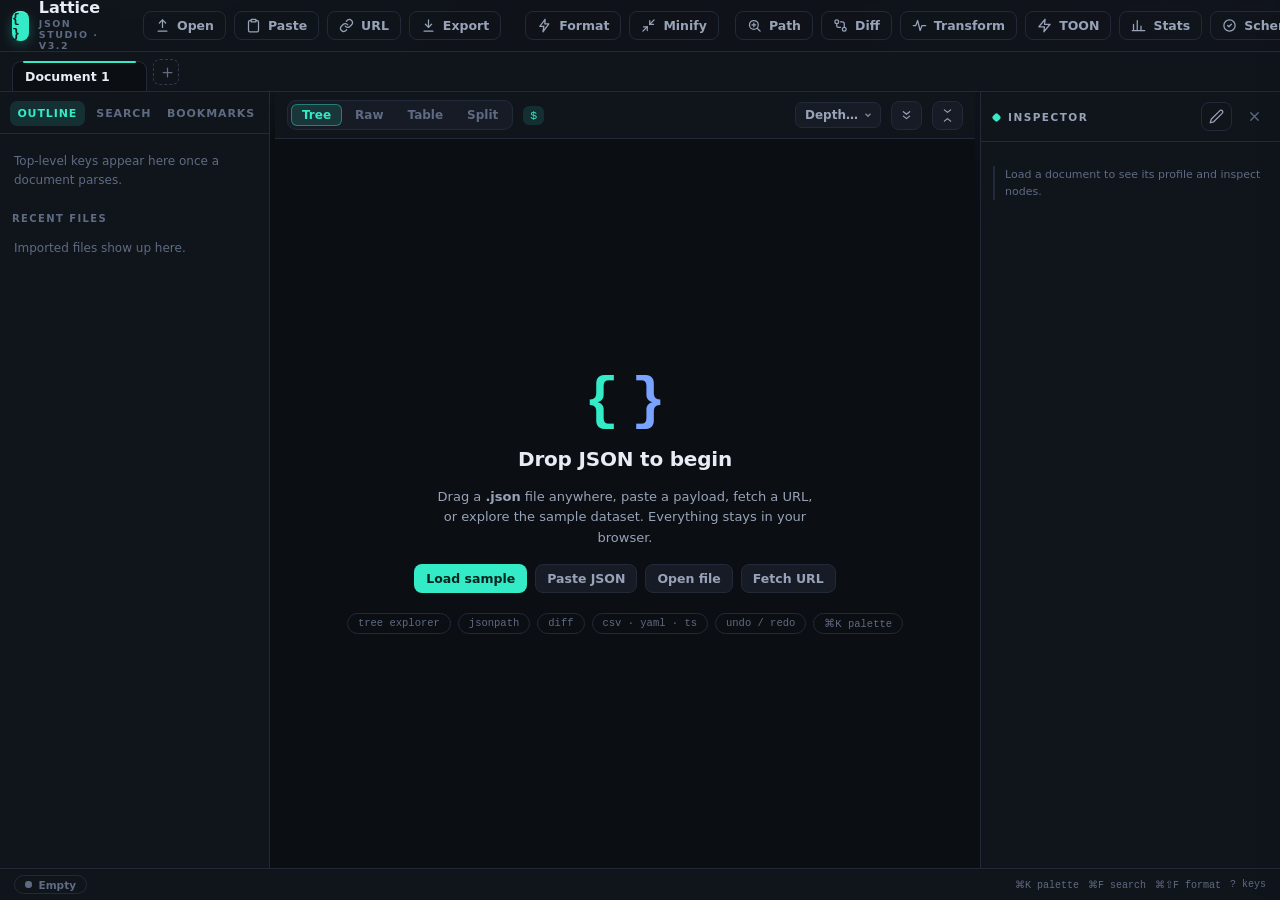
<file: extension/app.html>
<!DOCTYPE html>
<html lang="en" data-theme="dark">
<head>
<meta charset="utf-8">
<meta name="viewport" content="width=device-width, initial-scale=1">
<title>Lattice — JSON Studio Pro</title>
<link rel="icon" type="image/png" href="icons/icon32.png">
<link rel="stylesheet" href="app.css">
</head>
<body data-lnums="1" data-badges="1" data-idx="1">
<header id="topbar">
 <button class="btn icon ghost" id="btnSidebarM" aria-label="Toggle sidebar"><svg class="ic" viewBox="0 0 24 24" fill="none" stroke="currentColor" stroke-linecap="round"><path d="M3 6h18M3 12h18M3 18h18"/></svg></button>
 <div id="logo"><div class="mark">{ }</div><div><h1>Lattice</h1><small>JSON Studio · v3.2</small></div></div>
 <span class="tsep"></span>
 <button class="btn ghost" id="btnOpen" title="Import .json file"><svg class="ic" viewBox="0 0 24 24" fill="none" stroke="currentColor" stroke-linecap="round" stroke-linejoin="round"><path d="M12 3v12"/><path d="m7 8 5-5 5 5"/><path d="M5 21h14"/></svg><span class="bl">Open</span></button>
 <button class="btn ghost" id="btnPaste" title="Paste JSON"><svg class="ic" viewBox="0 0 24 24" fill="none" stroke="currentColor" stroke-linecap="round" stroke-linejoin="round"><rect x="8" y="2" width="8" height="4" rx="1"/><path d="M16 4h2a2 2 0 0 1 2 2v14a2 2 0 0 1-2 2H6a2 2 0 0 1-2-2V6a2 2 0 0 1 2-2h2"/></svg><span class="bl">Paste</span></button>
 <button class="btn ghost" id="btnURL" title="Load from URL"><svg class="ic" viewBox="0 0 24 24" fill="none" stroke="currentColor" stroke-linecap="round" stroke-linejoin="round"><path d="M10 13a5 5 0 0 0 7.5.5l3-3a5 5 0 0 0-7-7l-1.7 1.7"/><path d="M14 11a5 5 0 0 0-7.5-.5l-3 3a5 5 0 0 0 7 7l1.7-1.7"/></svg><span class="bl">URL</span></button>
 <button class="btn ghost" id="btnExport" title="Export (⌘S)"><svg class="ic" viewBox="0 0 24 24" fill="none" stroke="currentColor" stroke-linecap="round" stroke-linejoin="round"><path d="M12 3v12"/><path d="m17 10-5 5-5-5"/><path d="M5 21h14"/></svg><span class="bl">Export</span></button>
 <span class="tsep"></span>
 <button class="btn ghost" id="btnFormat" title="Pretty print (⌘⇧F)"><svg class="ic" viewBox="0 0 24 24" fill="none" stroke="currentColor" stroke-linecap="round" stroke-linejoin="round"><path d="M13 2 4.5 13.5H11L9.5 22 19 9.5h-6.5z"/></svg><span class="bl">Format</span></button>
 <button class="btn ghost" id="btnMinify" title="Minify (⌘⇧M)"><svg class="ic" viewBox="0 0 24 24" fill="none" stroke="currentColor" stroke-linecap="round"><path d="M4 14h6v6"/><path d="M20 10h-6V4"/><path d="m14 10 7-7"/><path d="m3 21 7-7"/></svg><span class="bl">Minify</span></button>
 <span class="tspacer"></span>
 <button class="btn ghost" id="btnPath" title="JSONPath explorer"><svg class="ic" viewBox="0 0 24 24" fill="none" stroke="currentColor" stroke-linecap="round" stroke-linejoin="round"><circle cx="11" cy="11" r="7"/><path d="m21 21-4.3-4.3"/><path d="M11 8v6M8 11h6"/></svg><span class="bl">Path</span></button>
 <button class="btn ghost" id="btnDiff" title="Diff two documents"><svg class="ic" viewBox="0 0 24 24" fill="none" stroke="currentColor" stroke-linecap="round" stroke-linejoin="round"><circle cx="6" cy="6" r="3"/><circle cx="18" cy="18" r="3"/><path d="M6 9v3a3 3 0 0 0 3 3h3"/><path d="M18 15V9a3 3 0 0 0-3-3h-3"/></svg><span class="bl">Diff</span></button>
 <button class="btn ghost" id="btnTrans" title="Transform tools"><svg class="ic" viewBox="0 0 24 24" fill="none" stroke="currentColor" stroke-linecap="round" stroke-linejoin="round"><path d="M2 12h4l3-8 4 16 3-8h6"/></svg><span class="bl">Transform</span></button>
 <button class="btn ghost" id="btnToon" title="Convert to TOON for LLMs"><svg class="ic" viewBox="0 0 24 24" fill="none" stroke="currentColor" stroke-linecap="round" stroke-linejoin="round"><path d="M13 2 3 14h9l-1 8 10-12h-9l1-8z"/></svg><span class="bl">TOON</span></button>
 <button class="btn ghost" id="btnStats" title="Statistics"><svg class="ic" viewBox="0 0 24 24" fill="none" stroke="currentColor" stroke-linecap="round"><path d="M4 20V10M10 20V4M16 20v-7M22 20H2"/></svg><span class="bl">Stats</span></button>
 <button class="btn ghost" id="btnSchema" title="Schema validation"><svg class="ic" viewBox="0 0 24 24" fill="none" stroke="currentColor" stroke-linecap="round" stroke-linejoin="round"><path d="M9 12l2 2 4-4"/><path d="M12 3a9 9 0 1 0 0 18 9 9 0 0 0 0-18z"/></svg><span class="bl">Schema</span></button>
 <button class="btn ghost" id="btnCharts" title="Smart Chart & Analytics Studio"><svg class="ic" viewBox="0 0 24 24" fill="none" stroke="currentColor" stroke-linecap="round" stroke-linejoin="round"><path d="M18 20V10M12 20V4M6 20v-6"/></svg><span class="bl">Charts</span></button>
 <button class="btn ghost" id="btnPII" title="PII Scanner & Redaction"><svg class="ic" viewBox="0 0 24 24" fill="none" stroke="currentColor" stroke-linecap="round" stroke-linejoin="round"><path d="M12 22s8-4 8-10V5l-8-3-8 3v7c0 6 8 10 8 10z"/></svg><span class="bl">PII</span></button>
 <span class="tsep"></span>
 <button class="btn icon ghost" id="btnTheme" title="Toggle theme"></button>
 <button class="btn icon ghost" id="btnKeys" title="Keyboard shortcuts (?)"><svg class="ic" viewBox="0 0 24 24" fill="none" stroke="currentColor" stroke-linecap="round" stroke-linejoin="round"><rect x="2" y="6" width="20" height="12" rx="2"/><path d="M6 10h.01M10 10h.01M14 10h.01M18 10h.01M6 14h.01M18 14h.01M9 14h6"/></svg></button>
 <button class="btn icon ghost" id="btnPal" title="Command palette (⌘K)"><svg class="ic" viewBox="0 0 24 24" fill="none" stroke="currentColor" stroke-linecap="round" stroke-linejoin="round"><path d="M9 9V6a3 3 0 1 0-3 3h3zm0 0v6m0-6h6m-6 6v3a3 3 0 1 1-3-3h3zm6-6h3a3 3 0 1 0-3-3v3zm0 6v3a3 3 0 1 0 3-3h-3zm0 0H9"/></svg></button>
 <button class="btn icon ghost" id="btnSettings" title="Settings"><svg class="ic" viewBox="0 0 24 24" fill="none" stroke="currentColor" stroke-linecap="round"><path d="M4 21v-6M4 9V3M12 21v-9M12 6V3M20 21v-4M20 11V3"/><path d="M2 15h4M10 6h4M18 17h4"/></svg></button>
 <button class="btn icon ghost" id="btnInspM" aria-label="Toggle inspector"><svg class="ic" viewBox="0 0 24 24" fill="none" stroke="currentColor" stroke-linecap="round"><circle cx="12" cy="12" r="3"/><path d="M12 2v3M12 19v3M2 12h3M19 12h3"/></svg></button>
</header>

<div id="tabstrip" role="tablist"><button id="btnNewTab" title="New document" aria-label="New document"><svg class="ic" viewBox="0 0 24 24" fill="none" stroke="currentColor" stroke-linecap="round"><path d="M12 5v14M5 12h14"/></svg></button></div>

<main id="app">
 <aside id="sidebar" aria-label="Sidebar">
  <div class="sb-tabs">
   <button data-sb="outline" class="on">Outline</button>
   <button data-sb="search">Search</button>
   <button data-sb="marks">Bookmarks</button>
  </div>
  <div class="sb-body">
   <div id="sb-outline"></div>
   <div id="sb-search" hidden>
    <div class="field"><svg class="ic" viewBox="0 0 24 24" fill="none" stroke="currentColor" stroke-linecap="round"><circle cx="11" cy="11" r="7"/><path d="m21 21-4.3-4.3"/></svg>
     <input id="sIn" placeholder="Search keys, values, >100, key:val (⌘F)" aria-label="Search"></div>
    <div class="opt-row">
     <button class="chip" id="sCase" title="Case sensitive">Aa</button>
     <button class="chip" id="sWord" title="Whole word">\b</button>
     <button class="chip" id="sRegex" title="Regex">.*</button>
     <button class="chip on" id="sKeys" title="Search keys">keys</button>
     <button class="chip on" id="sVals" title="Search values">values</button>
     <button class="chip on" id="sPaths" title="Search paths">paths</button>
     <button class="chip" id="sFilterTree" title="Filter tree view to show only matching branches" style="border-color:var(--acc-line)">🌲 Filter tree</button>
    </div>
    <div class="opt-types" style="margin-top:2px">
     <span style="font-size:10px;color:var(--tx3);align-self:center;margin-right:2px">Type:</span>
     <button class="chip mini-chip on" data-stype="all">all</button>
     <button class="chip mini-chip" data-stype="string">str</button>
     <button class="chip mini-chip" data-stype="number">num</button>
     <button class="chip mini-chip" data-stype="boolean">bool</button>
     <button class="chip mini-chip" data-stype="null">null</button>
     <button class="chip mini-chip" data-stype="array">arr</button>
     <button class="chip mini-chip" data-stype="object">obj</button>
    </div>
    <div style="display:flex;align-items:center;gap:6px;margin:6px 0 8px">
     <button class="btn icon" id="sPrev" title="Previous match"><svg class="ic" viewBox="0 0 24 24" fill="none" stroke="currentColor" stroke-linecap="round" stroke-linejoin="round"><path d="m18 15-6-6-6 6"/></svg></button>
     <button class="btn icon" id="sNext" title="Next match"><svg class="ic" viewBox="0 0 24 24" fill="none" stroke="currentColor" stroke-linecap="round" stroke-linejoin="round"><path d="m6 9 6 6 6-6"/></svg></button>
     <span id="sCount" style="font-family:var(--font-mono);font-size:11px;color:var(--tx3)"></span>
     <span class="tspacer"></span>
     <button class="btn mini" id="sResetFilter" style="display:none;font-size:10px;padding:2px 7px">Reset</button>
    </div>
    <div id="sResults"></div>
   </div>
   <div id="sb-marks" hidden></div>
   <div class="sb-h" style="margin-top:16px">Recent files</div>
   <div id="recents"></div>
  </div>
 </aside>
 <div class="splitter" id="sp1" aria-hidden="true"></div>

 <section id="workspace" aria-label="Workspace">
  <div id="wsbar">
   <div class="seg" id="viewseg" role="tablist" aria-label="View mode">
    <button data-view="tree" class="on">Tree</button>
    <button data-view="raw">Raw</button>
    <button data-view="table">Table</button>
    <button data-view="split">Split</button>
   </div>
   <nav id="crumbs" aria-label="Breadcrumb"></nav>
   <select class="mini" id="depthSel" title="Expand to depth"><option value="">Depth…</option><option>1</option><option>2</option><option>3</option><option>4</option><option>5</option></select>
   <button class="btn icon" id="btnExpAll" title="Expand all"><svg class="ic" viewBox="0 0 24 24" fill="none" stroke="currentColor" stroke-linecap="round" stroke-linejoin="round"><path d="m7 6 5 4 5-4"/><path d="m7 13 5 4 5-4"/></svg></button>
   <button class="btn icon" id="btnColAll" title="Collapse all"><svg class="ic" viewBox="0 0 24 24" fill="none" stroke="currentColor" stroke-linecap="round" stroke-linejoin="round"><path d="m7 3 5 4 5-4"/><path d="m7 21 5-4 5 4"/></svg></button>
  </div>
  <div id="wsbody">
   <div class="view on" id="view-tree">
    <div id="treeFilterBanner">
     <span id="treeFilterText">🔍 Filter active</span>
     <button class="btn mini" id="treeFilterClearBtn" style="font-size:10.5px;padding:2px 8px">Clear filter</button>
    </div>
    <div id="tree" tabindex="0" aria-label="JSON tree, use arrow keys to navigate"></div>
   </div>
   <div class="view" id="view-raw">
    <div id="rawOut" class="mono"></div>
    <textarea id="rawEdit" hidden spellcheck="false" aria-label="Edit raw JSON"></textarea>
   </div>
   <div class="view" id="view-table"><div id="tableBox"></div></div>
   <div class="view" id="view-split"><div id="splitTreeWrap"></div><div id="splitRaw" class="mono"></div></div>
   <div id="errbar" hidden>
    <span class="eic"><svg class="ic" viewBox="0 0 24 24" fill="none" stroke="currentColor" stroke-width="2" stroke-linecap="round" stroke-linejoin="round"><path d="m21.7 18-8-14a2 2 0 0 0-3.4 0l-8 14A2 2 0 0 0 4 21h16a2 2 0 0 0 1.7-3z"/><path d="M12 9v4"/><path d="M12 17h.01"/></svg></span>
    <div style="flex:1;min-width:0">
     <strong><span class="eloc" id="errLoc"></span><span id="errMsg"></span></strong>
     <code class="esnip" id="errSnip"></code>
     <div class="esug" id="errSug"></div>
    </div>
    <button class="btn" id="errFix" style="flex:none">Auto-fix</button>
   </div>
   <div id="emptyState">
    <div class="es-mark"><b>{</b><i>}</i></div>
    <h2>Drop JSON to begin</h2>
    <p>Drag a <b>.json</b> file anywhere, paste a payload, fetch a URL, or explore the sample dataset. Everything stays in your browser.</p>
    <div class="es-actions">
     <button class="btn primary" id="esSample">Load sample</button>
     <button class="btn" id="esPaste">Paste JSON</button>
     <button class="btn" id="esOpen">Open file</button>
     <button class="btn" id="esURL">Fetch URL</button>
    </div>
    <div class="es-feats"><span>tree explorer</span><span>jsonpath</span><span>diff</span><span>csv · yaml · ts</span><span>undo / redo</span><span>⌘K palette</span></div>
   </div>
   <div id="loadveil"><div style="display:flex;flex-direction:column;gap:12px;align-items:center;color:var(--tx2)"><div class="spin"></div><span id="loadmsg">Loading…</span></div></div>
  </div>
 </section>

 <div class="splitter" id="sp2" aria-hidden="true"></div>
 <aside id="inspector" aria-label="Inspector">
  <div class="insp-h"><span class="pt">Inspector</span><span class="tspacer"></span>
   <button class="btn icon ghost" id="btnEditRaw" title="Edit raw JSON"><svg class="ic" viewBox="0 0 24 24" fill="none" stroke="currentColor" stroke-linecap="round" stroke-linejoin="round"><path d="M17 3a2.85 2.85 0 1 1 4 4L7.5 20.5 2 22l1.5-5.5z"/></svg></button>
   <button class="xbtn" id="inspClose" aria-label="Close inspector"><svg class="ic" viewBox="0 0 24 24" fill="none" stroke="currentColor" stroke-linecap="round"><path d="M18 6 6 18M6 6l12 12"/></svg></button>
  </div>
  <div id="inspBody"></div>
 </aside>
</main>

<footer id="statusbar">
 <span class="pill idle" id="stValid"><i class="pdot"></i><span id="stValidTx">Empty</span></span>
 <span id="stStats"></span>
 <span class="sb-r"><span>⌘K palette</span><span>⌘F search</span><span>⌘⇧F format</span><span>? keys</span></span>
</footer>

<nav id="mobilebar">
 <button id="mbSb"><svg class="ic" viewBox="0 0 24 24" fill="none" stroke="currentColor" stroke-linecap="round"><path d="M3 6h18M3 12h18M3 18h18"/></svg>Outline</button>
 <button id="mbPal"><svg class="ic" viewBox="0 0 24 24" fill="none" stroke="currentColor" stroke-linecap="round"><circle cx="11" cy="11" r="7"/><path d="m21 21-4.3-4.3"/></svg>Commands</button>
 <button id="mbInsp"><svg class="ic" viewBox="0 0 24 24" fill="none" stroke="currentColor" stroke-linecap="round"><circle cx="12" cy="12" r="3"/><path d="M12 2v3M12 19v3M2 12h3M19 12h3"/></svg>Inspect</button>
 <button id="mbSet"><svg class="ic" viewBox="0 0 24 24" fill="none" stroke="currentColor" stroke-linecap="round"><path d="M4 21v-6M4 9V3M12 21v-9M12 6V3M20 21v-4M20 11V3"/><path d="M2 15h4M10 6h4M18 17h4"/></svg>Settings</button>
</nav>

<!-- modals -->
<div class="overlay" id="palette"><div class="pbox" role="dialog" aria-label="Command palette">
 <div class="pin-row"><svg class="ic" viewBox="0 0 24 24" fill="none" stroke="currentColor" stroke-linecap="round"><circle cx="11" cy="11" r="7"/><path d="m21 21-4.3-4.3"/></svg>
  <input id="palIn" placeholder="Type a command…" aria-label="Command"><kbd>esc</kbd></div>
 <div id="palList"></div>
</div></div>

<div class="overlay" id="mPaste"><div class="mbox" role="dialog" aria-label="Paste JSON">
 <div class="mhead"><div><h2>Paste JSON</h2><p class="sub">Drop raw JSON text below — it's parsed the moment you load it.</p></div>
 <button class="xbtn" data-close><svg class="ic" viewBox="0 0 24 24" fill="none" stroke="currentColor" stroke-linecap="round"><path d="M18 6 6 18M6 6l12 12"/></svg></button></div>
 <textarea class="mta" id="pasteTa" rows="9" placeholder='{ "hello": "world" }' spellcheck="false"></textarea>
 <div style="display:flex;gap:8px;justify-content:flex-end;margin-top:12px">
  <button class="btn" data-close>Cancel</button>
  <button class="btn primary" id="pasteLoad">Load into document</button></div>
</div></div>

<div class="overlay" id="mURL"><div class="mbox" role="dialog" aria-label="Load from URL" style="width:min(520px,94vw)">
 <div class="mhead"><div><h2>Load from URL</h2><p class="sub">Fetches a public JSON endpoint directly from your browser. CORS rules of the remote server apply.</p></div>
 <button class="xbtn" data-close><svg class="ic" viewBox="0 0 24 24" fill="none" stroke="currentColor" stroke-linecap="round"><path d="M18 6 6 18M6 6l12 12"/></svg></button></div>
 <div class="field"><svg class="ic" viewBox="0 0 24 24" fill="none" stroke="currentColor" stroke-linecap="round"><circle cx="12" cy="12" r="9"/><path d="M3 12h18M12 3a15 15 0 0 1 0 18 15 15 0 0 1 0-18z"/></svg>
  <input id="urlIn" placeholder="https://api.example.com/data.json"></div>
 <div id="urlMsg" style="font-size:12px;color:var(--err);margin-top:8px;min-height:16px"></div>
 <div style="display:flex;gap:8px;justify-content:flex-end;margin-top:6px">
  <button class="btn" data-close>Cancel</button>
  <button class="btn primary" id="urlGo">Fetch</button></div>
</div></div>

<div class="overlay" id="mPath"><div class="mbox" role="dialog" aria-label="JSONPath explorer">
 <div class="mhead"><div><h2>JSONPath explorer</h2><p class="sub">Query the active document. Supports <code style="color:var(--acc)">$</code>, dot & bracket access, <code style="color:var(--acc)">[*]</code>, <code style="color:var(--acc)">*</code> and <code style="color:var(--acc)">..</code> recursive descent.</p></div>
 <button class="xbtn" data-close><svg class="ic" viewBox="0 0 24 24" fill="none" stroke="currentColor" stroke-linecap="round"><path d="M18 6 6 18M6 6l12 12"/></svg></button></div>
 <div style="display:flex;gap:8px">
  <div class="field" style="flex:1"><input id="pIn" placeholder="$.sourcing[*].score" spellcheck="false" style="font-family:var(--font-mono)"></div>
  <button class="btn primary" id="pRun">Run</button>
  <button class="btn" id="pCopy" disabled>Copy results</button></div>
 <div class="opt-row" id="pExamples">
  <button class="chip">$</button><button class="chip">$.retail.cafes[0]</button><button class="chip">$..score</button>
  <button class="chip">$.sourcing[*].notes</button><button class="chip">$..*</button></div>
 <div id="pOut" style="max-height:38vh;overflow:auto"></div>
</div></div>

<div class="overlay" id="mDiff"><div class="mbox" role="dialog" aria-label="JSON diff" style="width:min(780px,94vw)">
 <div class="mhead"><div><h2>Diff lab</h2><p class="sub">Deep-compare <b>A</b> (the active document) against <b>B</b>. Click any difference to jump into the tree.</p></div>
 <button class="xbtn" data-close><svg class="ic" viewBox="0 0 24 24" fill="none" stroke="currentColor" stroke-linecap="round"><path d="M18 6 6 18M6 6l12 12"/></svg></button></div>
 <textarea class="mta" id="dB" rows="6" placeholder='Paste document B…' spellcheck="false"></textarea>
 <div style="display:flex;align-items:center;gap:8px;margin:11px 0;flex-wrap:wrap">
  <button class="btn primary" id="dRun">Compare</button>
  <button class="btn" id="dFile">Load B from file</button>
  <button class="btn" id="dSwap">Copy A → B</button>
  <span id="dSum" style="font-family:var(--font-mono);font-size:11.5px"></span></div>
 <div class="opt-row" id="dFilters">
  <button class="chip on" data-f="all">all</button><button class="chip" data-f="add">added</button>
  <button class="chip" data-f="del">removed</button><button class="chip" data-f="chg">changed</button></div>
 <div id="dOut" style="max-height:40vh;overflow:auto;border:1px solid var(--line);border-radius:9px;background:var(--code)">
  <div style="padding:26px;text-align:center;color:var(--tx3);font-size:12.5px">Results appear here</div></div>
</div></div>

<div class="overlay" id="mTrans"><div class="mbox" role="dialog" aria-label="Transform" style="width:min(720px,94vw)">
 <div class="mhead"><div><h2>Transform</h2><p class="sub" id="tNote">Convert the active document.</p></div>
 <button class="xbtn" data-close><svg class="ic" viewBox="0 0 24 24" fill="none" stroke="currentColor" stroke-linecap="round"><path d="M18 6 6 18M6 6l12 12"/></svg></button></div>
 <div style="display:flex;gap:8px;align-items:center;margin-bottom:10px;flex-wrap:wrap">
  <select class="mini" id="tSel" style="padding:7px 26px 7px 10px">
   <option value="toon">JSON → TOON (Token-Oriented Object Notation · LLM-optimized)</option>
   <option value="zod">JSON → Zod Schemas (TypeScript)</option>
   <option value="pydantic">JSON → Python Pydantic v2 Models</option>
   <option value="go">JSON → Go Structs</option>
   <option value="rust">JSON → Rust Serde Structs</option>
   <option value="csv">JSON → CSV</option><option value="yaml">JSON → YAML</option>
   <option value="tsint">JSON → TypeScript interfaces</option><option value="tstype">JSON → TypeScript types</option>
   <option value="js">JSON → JS object literal</option><option value="flat">Flatten (dot paths)</option>
   <option value="keys">Extract keys</option><option value="values">Extract values</option>
   <option value="esc">Escape root string</option><option value="unesc">Unescape root string</option>
  </select>
  <span class="tspacer"></span>
  <button class="btn" id="tCopy">Copy</button><button class="btn" id="tDl">Download</button></div>
 <pre class="outbox" id="tOut"></pre>
</div></div>

<div class="overlay" id="mStats"><div class="mbox" role="dialog" aria-label="Statistics" style="width:min(620px,94vw)">
 <div class="mhead"><div><h2>Document statistics</h2><p class="sub">A structural profile of the active document.</p></div>
 <button class="xbtn" data-close><svg class="ic" viewBox="0 0 24 24" fill="none" stroke="currentColor" stroke-linecap="round"><path d="M18 6 6 18M6 6l12 12"/></svg></button></div>
 <div id="statsBody"></div>
</div></div>

<div class="overlay" id="mSchema"><div class="mbox" role="dialog" aria-label="Schema validation" style="width:min(680px,94vw)">
 <div class="mhead"><div><h2>Schema Validation</h2><p class="sub">Load a JSON Schema (draft-07/2020-12) to validate the active document. Errors appear inline in the tree.</p></div>
 <button class="xbtn" data-close><svg class="ic" viewBox="0 0 24 24" fill="none" stroke="currentColor" stroke-linecap="round"><path d="M18 6 6 18M6 6l12 12"/></svg></button></div>
 <textarea class="mta" id="schemaTa" rows="7" placeholder='{ "type": "object", "properties": { ... } }' spellcheck="false"></textarea>
 <div style="display:flex;gap:8px;align-items:center;margin:11px 0;flex-wrap:wrap">
  <button class="btn primary" id="schemaRun">Validate</button>
  <button class="btn" id="schemaSample">Sample schema</button>
  <button class="btn" id="schemaFile">Load schema file</button>
  <button class="btn" id="schemaClear">Clear schema</button>
  <span id="schemaStatus" style="font-family:var(--font-mono);font-size:11.5px"></span></div>
 <div id="schemaOut" style="max-height:38vh;overflow:auto;border:1px solid var(--line);border-radius:9px;background:var(--code)">
  <div style="padding:26px;text-align:center;color:var(--tx3);font-size:12.5px">Validation results appear here</div></div>
 <input type="file" id="schemaFileIn" accept=".json" hidden>
</div></div>

<div class="overlay" id="mKeys"><div class="mbox" role="dialog" aria-label="Keyboard shortcuts" style="width:min(500px,94vw)">
 <div class="mhead"><div><h2>Keyboard shortcuts</h2><p class="sub">Speed controls for the whole studio.</p></div>
 <button class="xbtn" data-close><svg class="ic" viewBox="0 0 24 24" fill="none" stroke="currentColor" stroke-linecap="round"><path d="M18 6 6 18M6 6l12 12"/></svg></button></div>
 <div class="mrow"><span>Command palette</span><span><kbd>⌘</kbd> <kbd>K</kbd></span></div>
 <div class="mrow"><span>Search</span><span><kbd>⌘</kbd> <kbd>F</kbd></span></div>
 <div class="mrow"><span>Export / save</span><span><kbd>⌘</kbd> <kbd>S</kbd></span></div>
 <div class="mrow"><span>Pretty print</span><span><kbd>⌘</kbd> <kbd>⇧</kbd> <kbd>F</kbd></span></div>
 <div class="mrow"><span>Minify</span><span><kbd>⌘</kbd> <kbd>⇧</kbd> <kbd>M</kbd></span></div>
 <div class="mrow"><span>Toggle sidebar</span><span><kbd>⌘</kbd> <kbd>B</kbd></span></div>
 <div class="mrow"><span>Toggle inspector</span><span><kbd>⌘</kbd> <kbd>J</kbd></span></div>
 <div class="mrow"><span>Undo / redo</span><span><kbd>⌘</kbd> <kbd>Z</kbd> / <kbd>⌘</kbd> <kbd>⇧</kbd> <kbd>Z</kbd></span></div>
 <div class="mrow"><span>Tree navigation</span><span><kbd>↑↓←→</kbd> <kbd>⏎</kbd> (focus tree)</span></div>
 <div class="mrow"><span>Close panels & dialogs</span><span><kbd>Esc</kbd></span></div>
</div></div>

<div class="overlay" id="mCharts"><div class="mbox" role="dialog" aria-label="Smart Chart & Analytics Studio" style="width:min(820px,95vw)">
 <div class="mhead"><div><h2>Smart Chart & Analytics</h2><p class="sub">Instant visual analytics & distributions inferred from JSON collections.</p></div>
 <button class="xbtn" data-close><svg class="ic" viewBox="0 0 24 24" fill="none" stroke="currentColor" stroke-linecap="round"><path d="M18 6 6 18M6 6l12 12"/></svg></button></div>
 <div style="display:flex;gap:8px;align-items:center;margin-bottom:10px;flex-wrap:wrap">
  <select class="mini" id="chartDataset" title="Select Array Dataset" style="max-width:210px"></select>
  <div class="seg" id="chartTypeSeg"><button data-ctype="bar" class="on">Bar</button><button data-ctype="line">Line</button><button data-ctype="donut">Donut</button></div>
  <select class="mini" id="chartMetric" title="Y-Axis / Metric"></select>
  <select class="mini" id="chartLabel" title="X-Axis / Category"></select>
  <span class="tspacer"></span>
  <button class="btn" id="chartExportSvg">Export SVG</button>
 </div>
 <div class="chart-wrap">
  <svg class="chart-svg" id="chartSvg" viewBox="0 0 760 310"></svg>
 </div>
 <div class="chart-stat-row" id="chartStatRow"></div>
</div></div>

<div class="overlay" id="mPII"><div class="mbox" role="dialog" aria-label="PII Scanner & Redaction Studio" style="width:min(740px,94vw)">
 <div class="mhead"><div><h2>PII & Sensitive Data Audit</h2><p class="sub">Detect API tokens, secrets, emails, credentials, and sensitive records with 1-click masking.</p></div>
 <button class="xbtn" data-close><svg class="ic" viewBox="0 0 24 24" fill="none" stroke="currentColor" stroke-linecap="round"><path d="M18 6 6 18M6 6l12 12"/></svg></button></div>
 <div style="display:flex;justify-content:space-between;align-items:center;margin-bottom:12px;flex-wrap:wrap;gap:8px">
  <div id="piiRiskStatus"></div>
  <div style="display:flex;gap:8px">
   <button class="btn danger" id="piiRedactAll">Redact All</button>
   <button class="btn" id="piiMaskAll">Mask / Anonymize</button>
   <button class="btn" id="piiRescan">Rescan</button>
  </div>
 </div>
 <div id="piiList" style="max-height:42vh;overflow:auto;border:1px solid var(--line);border-radius:9px;background:var(--code);padding:8px"></div>
</div></div>

<div class="overlay" id="mHtmlPreview"><div class="mbox" role="dialog" aria-label="HTML Preview" style="width:min(880px,95vw);max-height:92vh;display:flex;flex-direction:column">
 <div class="dh">
  <div style="display:flex;align-items:center;gap:8px">
   <span class="mchip m-string" style="font-size:10px;font-weight:700">HTML PREVIEW</span>
   <h2 style="font-size:15px;margin:0" id="htmlPrevTitle">Rendered Content</h2>
  </div>
  <span class="tspacer"></span>
  <div style="display:flex;align-items:center;gap:6px;flex-wrap:wrap">
   <div class="seg" id="htmlPrevMode">
    <button class="on" data-m="rendered">Rendered</button>
    <button data-m="source">Source</button>
   </div>
   <div class="seg" id="htmlPrevTheme">
    <button class="on" data-th="dark">Dark</button>
    <button data-th="light">Light</button>
   </div>
   <button class="btn mini" id="htmlPrevZoomOut" title="Zoom out font" style="font-weight:700">A-</button>
   <button class="btn mini" id="htmlPrevZoomIn" title="Zoom in font" style="font-weight:700">A+</button>
   <button class="btn mini" id="htmlPrevCopy"><svg class="ic" width="13" height="13" viewBox="0 0 24 24" fill="none" stroke="currentColor" stroke-width="2"><rect x="9" y="9" width="12" height="12" rx="2"/><path d="M5 15H4a2 2 0 0 1-2-2V4a2 2 0 0 1 2-2h9a2 2 0 0 1 2 2v1"/></svg> Copy</button>
   <button class="xbtn" onclick="closeModal('mHtmlPreview')" aria-label="Close"><svg class="ic" viewBox="0 0 24 24" fill="none" stroke="currentColor" stroke-linecap="round"><path d="M18 6 6 18M6 6l12 12"/></svg></button>
  </div>
 </div>
 <div class="html-prev-body" id="htmlPrevBody" style="flex:1;overflow:auto;padding:16px 20px;min-height:300px;border-radius:8px;background:var(--bg0);border:1px solid var(--line);margin:12px 0">
  <div id="htmlPrevRendered" class="rendered-html-content"></div>
  <pre id="htmlPrevSource" style="display:none;margin:0;font-family:var(--font-mono);font-size:12px;line-height:1.6;white-space:pre-wrap;word-break:break-all;color:var(--str)"></pre>
 </div>
 <div class="db-foot" style="display:flex;align-items:center;justify-content:space-between;font-size:11px;color:var(--tx3);padding:4px 0">
  <span id="htmlPrevStats"></span>
  <div style="display:flex;gap:8px">
   <button class="btn mini" id="htmlPrevCopyClean">Copy Plain Text</button>
   <button class="btn mini" onclick="closeModal('mHtmlPreview')">Close</button>
  </div>
 </div>
</div></div>

<div class="overlay" id="mConfirm"><div class="mbox" role="alertdialog" aria-label="Confirm" style="width:min(420px,92vw)">
 <h2 id="cTitle">Are you sure?</h2><p class="sub" id="cMsg"></p>
 <div style="display:flex;gap:8px;justify-content:flex-end">
  <button class="btn" id="cCancel">Cancel</button><button class="btn danger" id="cOk" style="border-color:color-mix(in oklab,var(--err) 50%,transparent)">Delete</button></div>
</div></div>

<div class="overlay" id="mPrompt"><div class="mbox" role="dialog" aria-label="Input" style="width:min(440px,92vw)">
 <h2 id="prTitle">Value</h2><p class="sub" id="prSub"></p>
 <div class="field"><input id="prIn" spellcheck="false"></div>
 <div style="display:flex;gap:8px;justify-content:flex-end;margin-top:14px">
  <button class="btn" id="prCancel">Cancel</button><button class="btn primary" id="prOk">Apply</button></div>
</div></div>

<div id="drawer" aria-label="Settings">
 <div class="dh"><h2>Settings</h2><span class="tspacer"></span>
  <button class="xbtn" id="drawerClose" aria-label="Close settings"><svg class="ic" viewBox="0 0 24 24" fill="none" stroke="currentColor" stroke-linecap="round"><path d="M18 6 6 18M6 6l12 12"/></svg></button></div>
 <div class="db">
  <div class="set-sec">Appearance</div>
  <div class="set-row"><label>Theme</label>
   <div class="seg" id="setTheme"><button data-th="dark">Dark</button><button data-th="light">Light</button><button data-th="system">System</button></div></div>
   <div class="set-sec" style="margin-top:10px">Theme Preset</div>
   <div class="preset-grid" id="presetGrid"></div>
  <div class="set-row"><label>Accent</label><div class="swatches" id="setSw"></div></div>
  <div class="set-row"><label for="hue">Custom hue</label><input type="range" id="hue" min="0" max="360"><output id="hueVal" style="font-family:var(--font-mono);font-size:11px;color:var(--tx3);min-width:34px;text-align:right"></output></div>
  <div class="set-row"><label for="setFs">Editor font size</label><input type="range" id="setFs" min="11" max="18"><output id="fsVal" style="font-family:var(--font-mono);font-size:11px;color:var(--tx3);min-width:34px;text-align:right"></output></div>
  <div class="set-row"><label for="setDensity">UI density</label><select class="mini" id="setDensity"><option value="comfortable">Comfortable</option><option value="compact">Compact</option></select></div>
  <div class="set-row"><label for="setRadius">Corner radius</label><input type="range" id="setRadius" min="4" max="16"><output id="radVal" style="font-family:var(--font-mono);font-size:11px;color:var(--tx3);min-width:34px;text-align:right"></output></div>
  <div class="set-row"><label>Animations</label><button class="tgl" id="setAnim" role="switch" aria-label="Animations"></button></div>
  <div class="set-sec">JSON viewer</div>
  <div class="set-row"><label for="setIndent">Indentation</label><select class="mini" id="setIndent"><option value="2">2 spaces</option><option value="4">4 spaces</option><option value="tab">Tabs</option></select></div>
  <div class="set-row"><label>Line numbers</label><button class="tgl" id="setLnums" role="switch" aria-label="Line numbers"></button></div>
  <div class="set-row"><label>Type badges</label><button class="tgl" id="setBadges" role="switch" aria-label="Type badges"></button></div>
  <div class="set-row"><label>Array indexes</label><button class="tgl" id="setIdx" role="switch" aria-label="Array indexes"></button></div>
  <div class="set-row"><label>Value previews</label><button class="tgl" id="setPrev" role="switch" aria-label="Value previews"></button></div>
  <div class="set-row"><label for="setDepth">Default expansion depth</label><select class="mini" id="setDepth"><option>1</option><option>2</option><option>3</option><option>4</option></select></div>
  <div class="set-sec">Behavior</div>
  <div class="set-row"><label>Auto-format on paste</label><button class="tgl" id="setAutoFmt" role="switch" aria-label="Auto-format on paste"></button></div>
  <div class="set-row"><label>Auto-save documents</label><button class="tgl" id="setAutosave" role="switch" aria-label="Auto-save"></button></div>
  <div class="set-row"><label>Confirm destructive actions</label><button class="tgl" id="setConfirm" role="switch" aria-label="Confirm destructive"></button></div>
  <div class="set-row"><label>Restore previous session</label><button class="tgl" id="setRestore" role="switch" aria-label="Restore session"></button></div>
 </div>
</div>

<div id="ctx" role="menu"></div>
<div id="toasts" aria-live="polite"></div>
<input type="file" id="fileIn" accept=".json,.txt,application/json" hidden>
<input type="file" id="fileB" accept=".json,.txt,application/json" hidden>
<script src="app.js"></script>
</body>
</html>
</file>
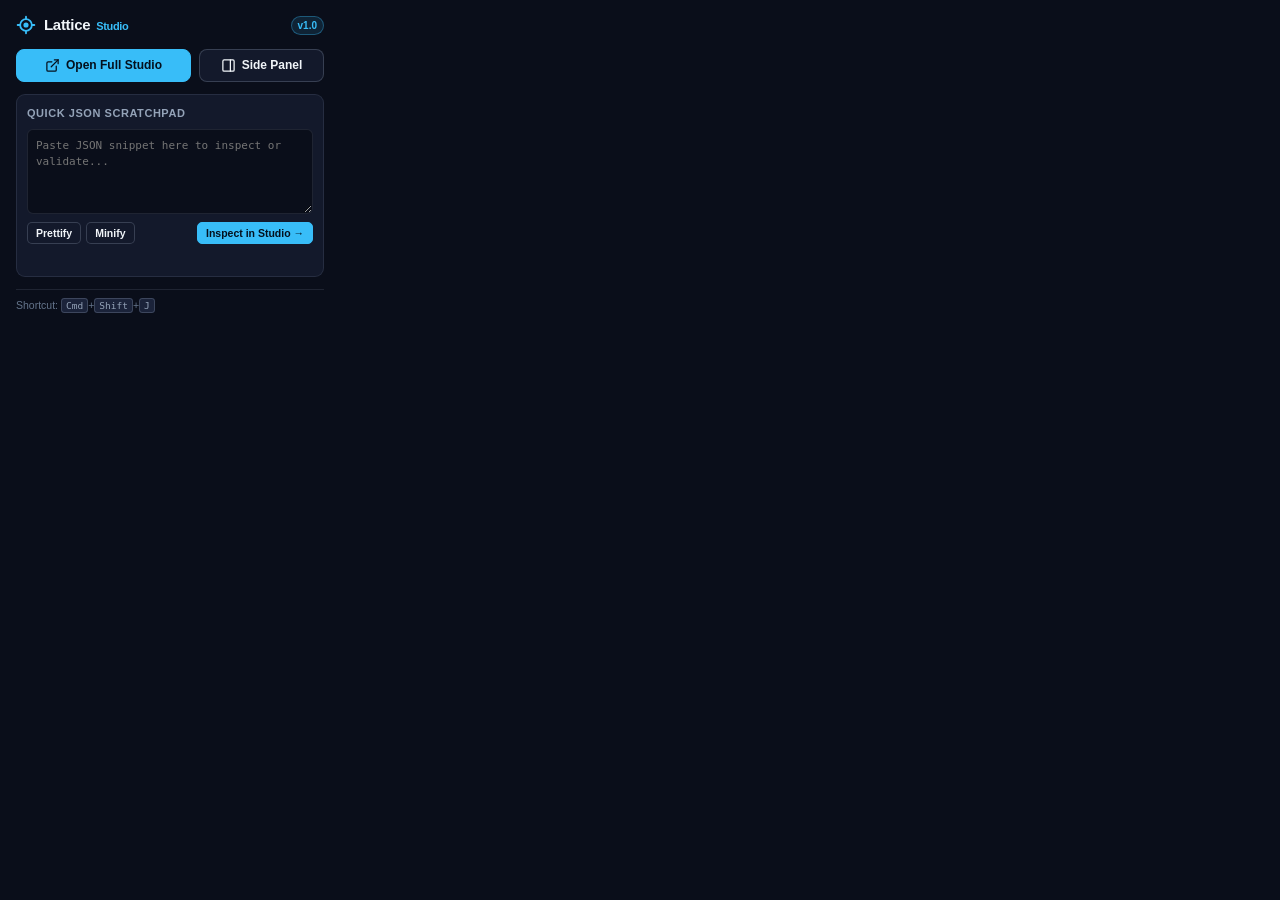
<file: extension/popup.html>
<!DOCTYPE html>
<html lang="en">
<head>
  <meta charset="UTF-8">
  <title>Lattice JSON Studio</title>
  <link rel="stylesheet" href="popup.css">
</head>
<body>
  <div class="popup-container">
    <header class="popup-header">
      <div class="logo">
        <svg class="logo-icon" width="20" height="20" viewBox="0 0 24 24" fill="none" stroke="currentColor" stroke-width="2.2" stroke-linecap="round" stroke-linejoin="round">
          <circle cx="12" cy="12" r="7"/>
          <circle cx="12" cy="12" r="2" fill="currentColor"/>
          <path d="M12 2v3M12 19v3M2 12h3M19 12h3"/>
        </svg>
        <span class="logo-title">Lattice <small>Studio</small></span>
      </div>
      <span class="badge">v1.0</span>
    </header>

    <div class="actions-grid">
      <button class="btn primary" id="btnFullTab">
        <svg width="15" height="15" viewBox="0 0 24 24" fill="none" stroke="currentColor" stroke-width="2" stroke-linecap="round"><path d="M18 13v6a2 2 0 0 1-2 2H5a2 2 0 0 1-2-2V8a2 2 0 0 1 2-2h6"/><polyline points="15 3 21 3 21 9"/><line x1="10" y1="14" x2="21" y2="3"/></svg>
        Open Full Studio
      </button>
      <button class="btn secondary" id="btnSidePanel">
        <svg width="15" height="15" viewBox="0 0 24 24" fill="none" stroke="currentColor" stroke-width="2" stroke-linecap="round"><rect width="18" height="18" x="3" y="3" rx="2"/><path d="M15 3v18"/></svg>
        Side Panel
      </button>
    </div>

    <div class="scratchpad-section">
      <div class="section-title">Quick JSON Scratchpad</div>
      <textarea id="quickTa" placeholder="Paste JSON snippet here to inspect or validate..." spellcheck="false"></textarea>
      <div class="scratchpad-actions">
        <button class="btn mini" id="btnQuickFormat">Prettify</button>
        <button class="btn mini" id="btnQuickMinify">Minify</button>
        <span class="spacer"></span>
        <button class="btn mini primary" id="btnQuickInspect">Inspect in Studio &rarr;</button>
      </div>
      <div id="quickStatus"></div>
    </div>

    <footer class="popup-footer">
      <span>Shortcut: <kbd>Cmd</kbd>+<kbd>Shift</kbd>+<kbd>J</kbd></span>
    </footer>
  </div>

  <script src="popup.js"></script>
</body>
</html>
</file>
<file: extension/app.css>
/* ═══════════════ TOKENS ═══════════════ */
:root{--h:168;--edfs:13px;--radius:10px;--rpad:3px;--font-mono:"JetBrains Mono",ui-monospace,monospace;--font-ui:"IBM Plex Sans",system-ui,sans-serif;--font-disp:"Space Grotesk",var(--font-ui)}
[data-theme=dark]{
 --bg0:#0b0e13;--bg1:#10141b;--bg2:#161b25;--bg3:#1d2432;--code:#0d1119;
 --line:#222a3a;--line2:#303b52;--tx:#e7ecf5;--tx2:#98a3b8;--tx3:#5f6b82;
 --acc:hsl(var(--h) 82% 56%);--acc-soft:hsl(var(--h) 82% 56% / .13);--acc-line:hsl(var(--h) 70% 52% / .45);--acc-ink:hsl(var(--h) 70% 8%);--acc2:#7aa2ff;
 --key:#7cc7ff;--str:#9ad97f;--num:#ffb454;--bool:#ff8fb0;--null:#c9a6ff;--punc:#5c6a82;
 --ok:#3ddc97;--err:#ff6b6b;--warn:#ffd166;--mark:hsl(var(--h) 90% 60% / .26);
 --shadow:0 14px 40px -18px rgba(0,0,0,.85);
}
[data-theme=light]{
 --bg0:#eef1f6;--bg1:#ffffff;--bg2:#f5f7fb;--bg3:#e9edf5;--code:#f7f9fd;
 --line:#dde3ee;--line2:#c4cddd;--tx:#1a2333;--tx2:#5a6578;--tx3:#8d96a9;
 --acc:hsl(var(--h) 72% 38%);--acc-soft:hsl(var(--h) 72% 38% / .11);--acc-line:hsl(var(--h) 60% 42% / .45);--acc-ink:#ffffff;--acc2:#3b62d9;
 --key:#0e6ac4;--str:#2e7d32;--num:#b35c00;--bool:#c2255c;--null:#6f48e8;--punc:#8a93a5;
 --ok:#148a52;--err:#d24040;--warn:#8a6d00;--mark:hsl(var(--h) 90% 45% / .25);
 --shadow:0 14px 34px -18px rgba(30,45,80,.35);
}
/* ═══════════════ BASE ═══════════════ */
*{box-sizing:border-box;margin:0}
html,body{height:100%}
body{font-family:var(--font-ui);font-size:13.5px;color:var(--tx);background:var(--bg0);display:flex;flex-direction:column;overflow:hidden;transition:background .3s,color .3s}
body::before{content:"";position:fixed;inset:0;z-index:-1;pointer-events:none;
 background:radial-gradient(600px 300px at 12% -6%,var(--acc-soft),transparent 70%),radial-gradient(700px 380px at 95% 0%,color-mix(in oklab,var(--acc2) 8%,transparent),transparent 70%)}
::selection{background:color-mix(in oklab,var(--acc) 40%,transparent)}
button{font:inherit;color:inherit;background:none;border:none;cursor:pointer}
input,select,textarea{font:inherit;color:inherit}
:focus-visible{outline:2px solid var(--acc);outline-offset:2px;border-radius:6px}
::-webkit-scrollbar{width:10px;height:10px}
::-webkit-scrollbar-thumb{background:color-mix(in oklab,var(--tx) 16%,transparent);border-radius:8px;border:2px solid transparent;background-clip:content-box}
::-webkit-scrollbar-thumb:hover{background:color-mix(in oklab,var(--tx) 30%,transparent);background-clip:content-box}
::-webkit-scrollbar-corner{background:transparent}
[data-anim=off] *,[data-anim=off] *::before,[data-anim=off] *::after{animation:none!important;transition:none!important}
@media (prefers-reduced-motion:reduce){*,*::before,*::after{animation:none!important;transition:none!important}}
.ic{width:15px;height:15px;stroke-width:2;flex:none}
kbd{font-family:var(--font-mono);font-size:10px;border:1px solid var(--line2);border-bottom-width:2px;border-radius:5px;padding:1px 5px;color:var(--tx2);background:var(--bg2)}
.btn{display:inline-flex;align-items:center;gap:7px;padding:6px 11px;border-radius:calc(var(--radius) - 2px);border:1px solid var(--line);background:var(--bg2);
 font-size:12.5px;font-weight:600;color:var(--tx2);white-space:nowrap;transition:transform .14s,border-color .14s,color .14s,background .14s,box-shadow .14s}
.btn:hover{color:var(--tx);border-color:var(--line2);transform:translateY(-1px);box-shadow:0 6px 16px -10px rgba(0,0,0,.6)}
.btn:active{transform:translateY(0)}
.btn.primary{background:var(--acc);border-color:transparent;color:var(--acc-ink)}
.btn.primary:hover{box-shadow:0 8px 20px -8px color-mix(in oklab,var(--acc) 70%,transparent)}
.btn.icon{padding:6px 7px}
.btn.on{border-color:var(--acc-line);color:var(--acc);background:var(--acc-soft)}
.btn.ghost{background:transparent}
.btn.danger{color:var(--err)}
.btn[disabled]{opacity:.45;pointer-events:none}
.seg{display:inline-flex;background:var(--bg2);border:1px solid var(--line);border-radius:calc(var(--radius) - 1px);padding:3px;gap:2px}
.seg button{padding:4px 11px;border-radius:calc(var(--radius) - 4px);font-size:12px;font-weight:600;color:var(--tx3);transition:.14s;display:inline-flex;gap:6px;align-items:center}
.seg button:hover{color:var(--tx)}
.seg button.on{background:var(--acc-soft);color:var(--acc);box-shadow:inset 0 0 0 1px var(--acc-line)}
.field{display:flex;align-items:center;gap:7px;background:var(--code);border:1px solid var(--line);border-radius:calc(var(--radius) - 2px);padding:6px 10px;transition:border-color .15s,box-shadow .15s}
.field:focus-within{border-color:var(--acc-line);box-shadow:0 0 0 3px var(--acc-soft)}
.field input{border:none;background:none;outline:none;flex:1;min-width:0;font-size:12.5px;color:var(--tx)}
.field input::placeholder{color:var(--tx3)}
select.mini{appearance:none;border:1px solid var(--line);background:var(--bg2);color:var(--tx2);font-size:12px;font-weight:600;border-radius:calc(var(--radius) - 3px);padding:5px 22px 5px 9px;cursor:pointer;
 background-image:url("data:image/svg+xml,%3Csvg xmlns='http://www.w3.org/2000/svg' width='10' height='10' viewBox='0 0 24 24' fill='none' stroke='%23888' stroke-width='3'%3E%3Cpath d='m6 9 6 6 6-6'/%3E%3C/svg%3E");background-repeat:no-repeat;background-position:right 7px center}
.tgl{position:relative;width:34px;height:19px;border-radius:20px;background:var(--bg3);border:1px solid var(--line2);cursor:pointer;transition:.18s;flex:none}
.tgl::after{content:"";position:absolute;top:2px;left:2px;width:13px;height:13px;border-radius:50%;background:var(--tx3);transition:.18s}
.tgl.on{background:var(--acc-soft);border-color:var(--acc-line)}
.tgl.on::after{left:16px;background:var(--acc)}
/* ═══════════════ TOPBAR ═══════════════ */
#topbar{height:52px;display:flex;align-items:center;gap:8px;padding:0 12px;border-bottom:1px solid var(--line);
 background:color-mix(in oklab,var(--bg1) 88%,transparent);backdrop-filter:blur(10px);position:relative;z-index:50}
#logo{display:flex;align-items:center;gap:10px;user-select:none;margin-right:6px}
#logo .mark{width:30px;height:30px;border-radius:8px;display:grid;place-items:center;font-family:var(--font-mono);font-weight:700;font-size:13px;color:var(--acc-ink);
 background:var(--acc);box-shadow:0 4px 14px -4px color-mix(in oklab,var(--acc) 65%,transparent),inset 0 1px 0 rgba(255,255,255,.3)}
#logo h1{font-family:var(--font-disp);font-size:16px;font-weight:700;letter-spacing:-.01em;line-height:1}
#logo small{display:block;font-size:9.5px;letter-spacing:.16em;text-transform:uppercase;color:var(--tx3);margin-top:2px;font-weight:600}
.tsep{width:1px;height:22px;background:var(--line);margin:0 4px}
.tspacer{flex:1}
/* ═══════════════ TABSTRIP ═══════════════ */
#tabstrip{display:flex;align-items:center;gap:6px;padding:7px 12px 0;border-bottom:1px solid var(--line);background:var(--bg1);overflow-x:auto;scrollbar-width:none}
#tabstrip::-webkit-scrollbar{display:none}
.tab{display:flex;align-items:center;gap:8px;padding:7px 12px;font-size:12.5px;font-weight:600;color:var(--tx3);border:1px solid transparent;border-bottom:none;
 border-radius:9px 9px 0 0;cursor:pointer;white-space:nowrap;transition:.14s;position:relative;top:1px;max-width:220px}
.tab:hover{color:var(--tx)}
.tab.on{color:var(--tx);background:var(--bg0);border-color:var(--line)}
.tab.on::after{content:"";position:absolute;left:10px;right:10px;top:-1px;height:2px;border-radius:2px;background:var(--acc)}
.tab .dot{width:7px;height:7px;border-radius:50%;background:var(--warn);flex:none;display:none}
.tab.dirty .dot{display:block}
.tab .tx{overflow:hidden;text-overflow:ellipsis}
.tab .x{opacity:0;width:16px;height:16px;display:grid;place-items:center;border-radius:4px;color:var(--tx3);flex:none}
.tab:hover .x{opacity:1}
.tab .x:hover{background:var(--bg3);color:var(--err)}
#btnNewTab{width:26px;height:26px;border-radius:7px;display:grid;place-items:center;color:var(--tx3);border:1px dashed var(--line2);flex:none;margin-bottom:6px;transition:.14s}
#btnNewTab:hover{color:var(--acc);border-color:var(--acc-line);background:var(--acc-soft)}
/* ═══════════════ LAYOUT ═══════════════ */
#app{flex:1;display:flex;min-height:0}
.splitter{width:5px;cursor:col-resize;background:transparent;flex:none;position:relative;z-index:5}
.splitter::after{content:"";position:absolute;inset:0 2px;background:transparent;transition:background .15s}
.splitter:hover::after,.splitter.drag::after{background:var(--acc-line)}
#sidebar{width:270px;min-width:200px;background:var(--bg1);border-right:1px solid var(--line);display:flex;flex-direction:column;min-height:0}
.sb-tabs{display:flex;gap:2px;padding:9px 10px 7px;border-bottom:1px solid var(--line)}
.sb-tabs button{flex:1;padding:6px 4px;border-radius:7px;font-size:11px;font-weight:700;letter-spacing:.08em;text-transform:uppercase;color:var(--tx3);transition:.13s}
.sb-tabs button:hover{color:var(--tx)}
.sb-tabs button.on{color:var(--acc);background:var(--acc-soft)}
.sb-body{flex:1;overflow:auto;padding:10px;min-height:0}
.sb-h{font-size:10px;font-weight:700;letter-spacing:.14em;text-transform:uppercase;color:var(--tx3);margin:12px 2px 7px}
.sb-h:first-child{margin-top:2px}
.oitem{display:flex;align-items:center;gap:8px;width:100%;text-align:left;padding:6px 8px;border-radius:7px;font-family:var(--font-mono);font-size:12px;color:var(--tx2);transition:.12s;border:1px solid transparent}
.oitem:hover{background:var(--bg2);color:var(--tx);border-color:var(--line)}
.oitem .k{overflow:hidden;text-overflow:ellipsis;white-space:nowrap;flex:1}
.mchip{font-family:var(--font-ui);font-size:8.5px;font-weight:700;letter-spacing:.06em;text-transform:uppercase;padding:1px 6px;border-radius:20px;flex:none}
.m-object{color:var(--key);background:color-mix(in oklab,var(--key) 13%,transparent)}
.m-array{color:var(--acc2);background:color-mix(in oklab,var(--acc2) 13%,transparent)}
.m-string{color:var(--str);background:color-mix(in oklab,var(--str) 13%,transparent)}
.m-number{color:var(--num);background:color-mix(in oklab,var(--num) 13%,transparent)}
.m-boolean{color:var(--bool);background:color-mix(in oklab,var(--bool) 13%,transparent)}
.m-null{color:var(--null);background:color-mix(in oklab,var(--null) 13%,transparent)}
.opt-row{display:flex;gap:5px;flex-wrap:wrap;margin:8px 0}
.chip{padding:3px 9px;border-radius:20px;font-size:10.5px;font-weight:700;border:1px solid var(--line);color:var(--tx3);transition:.13s;font-family:var(--font-mono)}
.chip:hover{color:var(--tx);border-color:var(--line2)}
.chip.on{color:var(--acc);border-color:var(--acc-line);background:var(--acc-soft)}
.sr-item{display:block;width:100%;text-align:left;padding:7px 9px;border-radius:8px;border:1px solid transparent;transition:.12s;margin-bottom:2px}
.sr-item:hover{background:var(--bg2);border-color:var(--line)}
.sr-item.cur{border-color:var(--acc-line);background:var(--acc-soft)}
.sr-item .p{display:block;font-family:var(--font-mono);font-size:10.5px;color:var(--acc);word-break:break-all}
.sr-item .v{display:block;font-family:var(--font-mono);font-size:11px;color:var(--tx2);margin-top:2px;white-space:nowrap;overflow:hidden;text-overflow:ellipsis}
.sb-empty{font-size:12px;color:var(--tx3);line-height:1.55;padding:8px 4px}
.bm-row{display:flex;align-items:center;gap:6px}
.bm-row .ib{opacity:0}
.bm-row:hover .ib{opacity:1}
.ib{width:20px;height:20px;display:grid;place-items:center;border-radius:5px;color:var(--tx3);flex:none;transition:.12s}
.ib:hover{color:var(--acc);background:var(--acc-soft)}
.ib.danger:hover{color:var(--err);background:color-mix(in oklab,var(--err) 13%,transparent)}
.ib .ic{width:12px;height:12px}
#workspace{flex:1;display:flex;flex-direction:column;min-width:0;min-height:0;background:var(--bg0)}
#wsbar{display:flex;align-items:center;gap:10px;padding:8px 12px;border-bottom:1px solid var(--line);background:var(--bg1);flex-wrap:wrap}
#crumbs{flex:1;display:flex;align-items:center;gap:2px;overflow-x:auto;scrollbar-width:none;min-width:120px;font-family:var(--font-mono);font-size:11.5px}
#crumbs::-webkit-scrollbar{display:none}
.crumb{padding:3px 7px;border-radius:6px;color:var(--tx3);white-space:nowrap;transition:.12s;cursor:pointer}
.crumb:hover{color:var(--tx);background:var(--bg2)}
.crumb.last{color:var(--acc);background:var(--acc-soft)}
.crumb-sep{color:var(--tx3);opacity:.6}
#wsbody{flex:1;position:relative;min-height:0}
.view{position:absolute;inset:0;display:none;overflow:auto;padding:10px 12px}
.view.on{display:block}
.view.mono{font-family:var(--font-mono);font-size:var(--edfs);line-height:1.62}
#tree:focus{outline:none}
#tree:focus-visible{outline:1px solid var(--acc-line);border-radius:8px}
.tnode{position:relative}
.tkids{margin-left:14px;padding-left:15px;border-left:1px solid color-mix(in oklab,var(--tx) 12%,transparent);display:none}
.tnode.open>.tkids{display:block;animation:kin .2s ease}
@keyframes kin{from{opacity:0;transform:translateY(-3px)}}
.tnode.open>.trow .twist .ic{transform:rotate(90deg)}
.trow{display:flex;align-items:center;gap:7px;padding:var(--rpad) 8px var(--rpad) 2px;border-radius:7px;cursor:pointer;font-family:var(--font-mono);
 font-size:var(--edfs);line-height:1.55;white-space:nowrap;transition:background .12s}
.trow:hover{background:color-mix(in oklab,var(--tx) 5.5%,transparent)}
.trow.sel{background:var(--acc-soft);box-shadow:inset 2.5px 0 0 var(--acc)}
.trow.flash{animation:flash 1.1s ease}
@keyframes flash{0%,60%{background:var(--mark)}100%{background:transparent}}
.twist{width:18px;height:18px;flex:none;display:grid;place-items:center;border-radius:5px;color:var(--tx3)}
.twist:hover{background:color-mix(in oklab,var(--tx) 12%,transparent);color:var(--tx)}
.twist .ic{width:11px;height:11px;transition:transform .16s}
.twist.leaf{opacity:.3;cursor:default}
.tkey{color:var(--key)}
.tidx{color:var(--tx3)}
.tpun{color:var(--punc)}
.tval.string{color:var(--str)}.tval.number{color:var(--num)}.tval.boolean{color:var(--bool)}.tval.null{color:var(--null);font-style:italic}
.tprev{color:var(--punc)}
.tcnt{font-size:10px;color:var(--tx3);font-family:var(--font-ui);font-weight:600}
.tbadge{font-family:var(--font-ui);font-size:8.5px;font-weight:700;letter-spacing:.06em;text-transform:uppercase;padding:1px 6px;border-radius:20px;opacity:0;transform:translateX(-4px);transition:.15s}
.trow:hover .tbadge,.trow.sel .tbadge{opacity:1;transform:none}
.tacts{margin-left:auto;display:flex;gap:2px;opacity:0;transition:opacity .13s;padding-left:8px}
.trow:hover .tacts{opacity:1}
.tval.string{max-width:52ch;overflow:hidden;text-overflow:ellipsis}
.tval.expanded{max-width:none!important;white-space:pre-wrap!important;word-break:break-word!important;text-overflow:unset!important;line-height:1.5;display:inline-block;padding:2px 0}
.tval-more-btn{background:color-mix(in oklab,var(--acc) 10%,transparent);border:1px solid var(--acc-line);color:var(--acc);font-family:var(--font-mono);font-size:9.5px;font-weight:700;padding:1px 5px;margin-left:5px;cursor:pointer;border-radius:4px;vertical-align:baseline;transition:all .12s;line-height:1.2}
.tval-more-btn:hover{background:var(--acc);color:var(--bg0)}
.html-pill-btn{display:inline-flex;align-items:center;gap:3.5px;background:color-mix(in oklab,var(--acc) 12%,transparent);color:var(--acc);border:1px solid var(--acc-line);font-family:var(--font-ui);font-size:9.5px;font-weight:700;letter-spacing:.02em;padding:1px 6px;border-radius:12px;margin:0 4px;cursor:pointer;transition:all .13s;vertical-align:baseline;line-height:1.2}
.html-pill-btn:hover{background:var(--acc);color:#fff;transform:translateY(-1px);box-shadow:0 2px 6px var(--acc-glow)}
body[data-badges="0"] .tbadge{display:none}
body[data-idx="0"] .tidx{display:none}
mark{background:var(--mark);color:inherit;border-radius:3px;padding:0 1px}
.cl{display:flex;min-width:max-content}
.ln{min-width:3.6ch;text-align:right;padding-right:13px;margin-right:13px;color:var(--tx3);user-select:none;border-right:1px solid var(--line);flex:none;opacity:.75}
.lc{white-space:pre;padding-right:20px}
body[data-lnums="0"] .ln{display:none}
.tok-key{color:var(--key)}.tok-str{color:var(--str)}.tok-num{color:var(--num)}.tok-bool{color:var(--bool)}.tok-null{color:var(--null)}
#rawEdit{width:100%;height:100%;resize:none;border:none;outline:none;background:var(--code);color:var(--tx);font-family:var(--font-mono);font-size:var(--edfs);line-height:1.62;padding:12px 14px;white-space:pre;tab-size:2}
.tbl{border-collapse:collapse;font-size:12.5px;width:max-content;min-width:100%}
.tbl th{position:sticky;top:-10px;background:var(--bg2);z-index:2;text-align:left;font-size:10px;letter-spacing:.09em;text-transform:uppercase;color:var(--tx2);
 padding:8px 13px;border-bottom:2px solid var(--line2);white-space:nowrap;cursor:pointer;user-select:none}
.tbl th:hover{color:var(--acc)}
.tbl th .arr{color:var(--acc);margin-left:4px}
.tbl td{padding:6px 13px;border-bottom:1px solid var(--line);font-family:var(--font-mono);font-size:12px;white-space:nowrap;max-width:42ch;overflow:hidden;text-overflow:ellipsis;cursor:copy}
.tbl tbody tr{transition:background .11s}
.tbl tbody tr:hover{background:color-mix(in oklab,var(--tx) 4.5%,transparent)}
.tbl td.string{color:var(--str)}.tbl td.number{color:var(--num)}.tbl td.boolean{color:var(--bool)}.tbl td.null{color:var(--null)}
.cellchip{display:inline-flex;gap:6px;align-items:center;font-size:10.5px;font-weight:600;padding:2px 9px;border-radius:20px;border:1px solid var(--acc-line);color:var(--acc);cursor:pointer}
.cellchip:hover{background:var(--acc-soft)}
.tbl-foot{display:flex;align-items:center;gap:10px;padding:10px 4px;font-size:11.5px;color:var(--tx3)}
.colmenu{position:fixed;z-index:80;background:var(--bg1);border:1px solid var(--line2);border-radius:10px;box-shadow:var(--shadow);padding:8px;max-height:260px;overflow:auto;min-width:170px}
.colmenu label{display:flex;gap:8px;align-items:center;padding:5px 7px;border-radius:6px;font-size:12px;color:var(--tx2);cursor:pointer;font-family:var(--font-mono)}
.colmenu label:hover{background:var(--bg2);color:var(--tx)}
#view-split{padding:0}
#view-split.on{display:grid;grid-template-columns:1fr 1fr}
#view-split>div{overflow:auto;padding:10px 12px;min-width:0}
#view-split>div:first-child{border-right:1px solid var(--line)}
/* error banner — [hidden] MUST win over the flex display below */
#errbar[hidden]{display:none!important}
#errbar{position:absolute;left:12px;right:12px;bottom:12px;z-index:6;display:flex;gap:11px;align-items:flex-start;background:color-mix(in oklab,var(--err) 11%,var(--bg1));
 border:1px solid color-mix(in oklab,var(--err) 45%,transparent);border-left:3px solid var(--err);border-radius:var(--radius);padding:11px 13px;box-shadow:var(--shadow);animation:up .28s cubic-bezier(.2,.7,.2,1)}
@keyframes up{from{opacity:0;transform:translateY(12px)}}
#errbar .eic{color:var(--err);flex:none;margin-top:1px}
#errbar strong{display:block;font-size:12.5px;margin-bottom:3px}
.eloc{font-family:var(--font-mono);font-size:11px;color:var(--err);margin-right:8px}
.esnip{display:block;font-family:var(--font-mono);font-size:11px;color:var(--tx2);white-space:nowrap;overflow:hidden;text-overflow:ellipsis;max-width:560px;margin-top:4px}
.esug{font-size:11px;color:var(--warn);margin-top:4px}
#emptyState{position:absolute;inset:0;z-index:5;display:flex;flex-direction:column;align-items:center;justify-content:center;gap:16px;background:var(--bg0);text-align:center;padding:24px}
.es-mark{font-family:var(--font-mono);font-size:58px;font-weight:700;line-height:1}
.es-mark b{color:var(--acc);display:inline-block;animation:bl 3.6s ease-in-out infinite}
.es-mark i{color:var(--acc2);font-style:normal;display:inline-block;margin-left:12px;animation:br 3.6s ease-in-out infinite}
@keyframes bl{0%,100%{transform:translateX(0)}50%{transform:translateX(-6px) rotate(-4deg)}}
@keyframes br{0%,100%{transform:translateX(0)}50%{transform:translateX(6px) rotate(4deg)}}
#emptyState h2{font-family:var(--font-disp);font-size:20px;font-weight:700;letter-spacing:-.01em}
#emptyState p{color:var(--tx2);font-size:13px;max-width:380px;line-height:1.55}
.es-actions{display:flex;gap:8px;flex-wrap:wrap;justify-content:center}
.es-feats{display:flex;gap:7px;flex-wrap:wrap;justify-content:center;margin-top:4px}
.es-feats span{font-family:var(--font-mono);font-size:10.5px;color:var(--tx3);border:1px solid var(--line);padding:3px 10px;border-radius:20px}
#loadveil{position:absolute;inset:0;z-index:7;display:none;place-items:center;background:color-mix(in oklab,var(--bg0) 80%,transparent)}
#loadveil.on{display:grid}
.spin{width:26px;height:26px;border-radius:50%;border:3px solid var(--line2);border-top-color:var(--acc);animation:sp .8s linear infinite}
@keyframes sp{to{transform:rotate(360deg)}}
#inspector{width:300px;min-width:240px;background:var(--bg1);border-left:1px solid var(--line);display:flex;flex-direction:column;min-height:0}
.insp-h{display:flex;align-items:center;gap:8px;padding:10px 12px;border-bottom:1px solid var(--line)}
.insp-h .pt{font-size:10.5px;font-weight:700;letter-spacing:.14em;text-transform:uppercase;color:var(--tx2)}
.insp-h .pt::before{content:"";display:inline-block;width:7px;height:7px;border-radius:2px;background:var(--acc);margin-right:8px;transform:rotate(45deg)}
#inspBody{flex:1;overflow:auto;padding:12px;min-height:0}
.il{font-size:9.5px;font-weight:700;letter-spacing:.14em;text-transform:uppercase;color:var(--tx3);margin:14px 0 6px}
.il:first-child{margin-top:0}
.ipath{display:flex;gap:6px;align-items:center;background:var(--code);border:1px solid var(--line);border-radius:8px;padding:7px 9px}
.ipath code{flex:1;font-family:var(--font-mono);font-size:10.5px;color:var(--acc);word-break:break-all;line-height:1.5}
.ichips{display:flex;gap:6px;flex-wrap:wrap;margin:9px 0}
.ichips .mchip{font-size:9px;padding:2px 8px}
.ichips .dim{font-size:10px;color:var(--tx3);border:1px dashed var(--line2);padding:2px 8px;border-radius:20px;font-family:var(--font-mono)}
.ival{background:var(--code);border:1px solid var(--line);border-radius:8px;padding:10px;max-height:230px;overflow:auto;font-family:var(--font-mono);font-size:11px;line-height:1.6;white-space:pre-wrap;word-break:break-word}
.iacts{display:grid;grid-template-columns:1fr 1fr;gap:6px;margin-top:10px}
.iacts .btn{justify-content:center;font-size:11px;padding:7px 5px}
.bignum{font-family:var(--font-disp);font-size:36px;font-weight:700;letter-spacing:-.03em;line-height:1}
.bignum small{font-size:11.5px;font-weight:600;color:var(--tx3);margin-left:6px;letter-spacing:0}
.stat-line{display:flex;gap:9px;font-size:11px;color:var(--tx2);margin-top:8px;flex-wrap:wrap}
.stat-line b{color:var(--tx);font-weight:600}
.dbar{height:6px;border-radius:4px;background:color-mix(in oklab,var(--tx) 8%,transparent);overflow:hidden}
.dbar i{display:block;height:100%;border-radius:4px;width:0;transition:width .6s cubic-bezier(.2,.7,.2,1)}
.hint{font-size:11px;color:var(--tx3);line-height:1.55;border-left:2px solid var(--line);padding-left:10px;margin-top:12px}
#statusbar{height:32px;display:flex;align-items:center;gap:14px;padding:0 14px;border-top:1px solid var(--line);background:var(--bg1);font-size:11px;color:var(--tx2);z-index:40}
.pill{display:inline-flex;align-items:center;gap:7px;font-weight:600;font-size:10.5px;padding:2.5px 10px;border-radius:20px;border:1px solid var(--line)}
.pdot{width:6.5px;height:6.5px;border-radius:50%;flex:none}
.pill.good{color:var(--ok);border-color:color-mix(in oklab,var(--ok) 35%,transparent)}
.pill.good .pdot{background:var(--ok);animation:pu 1.9s infinite}
.pill.bad{color:var(--err);border-color:color-mix(in oklab,var(--err) 40%,transparent)}
.pill.bad .pdot{background:var(--err);animation:pu .9s infinite}
.pill.idle{color:var(--tx3)}.pill.idle .pdot{background:var(--tx3)}
@keyframes pu{0%,100%{box-shadow:0 0 0 0 color-mix(in oklab,currentColor 45%,transparent)}55%{box-shadow:0 0 0 5px transparent}}
#stStats{font-family:var(--font-mono);font-size:10px}
.sb-r{margin-left:auto;display:flex;gap:9px;font-size:10px;color:var(--tx3);font-family:var(--font-mono)}
.overlay{position:fixed;inset:0;z-index:110;display:none;place-items:center;background:color-mix(in oklab,var(--bg0) 72%,transparent);backdrop-filter:blur(4px)}
.overlay.open{display:grid}
.mbox{width:min(640px,94vw);max-height:86vh;overflow:auto;background:var(--bg1);border:1px solid var(--line2);border-radius:14px;box-shadow:var(--shadow);padding:22px 24px;animation:pop .22s cubic-bezier(.2,.8,.3,1)}
@keyframes pop{from{opacity:0;transform:scale(.965) translateY(8px)}}
.mbox h2{font-family:var(--font-disp);font-size:19px;font-weight:700;letter-spacing:-.01em}
.mbox .sub{font-size:12px;color:var(--tx2);margin:3px 0 16px;line-height:1.5}
.mbox h3{font-size:10px;letter-spacing:.14em;text-transform:uppercase;color:var(--tx3);margin:16px 0 8px}
.mrow{display:flex;justify-content:space-between;align-items:center;gap:14px;padding:6px 0;border-bottom:1px dashed var(--line);font-size:12.5px;color:var(--tx2)}
.mrow:last-child{border:none}
.mhead{display:flex;align-items:flex-start;gap:10px}
.mhead .xbtn{margin-left:auto}
.xbtn{width:28px;height:28px;display:grid;place-items:center;border-radius:7px;color:var(--tx3);transition:.13s;flex:none}
.xbtn:hover{background:var(--bg3);color:var(--tx)}
textarea.mta{width:100%;min-height:110px;resize:vertical;background:var(--code);border:1px solid var(--line);border-radius:9px;color:var(--tx);outline:none;
 font-family:var(--font-mono);font-size:12px;line-height:1.55;padding:10px 12px;transition:border-color .15s,box-shadow .15s}
textarea.mta:focus{border-color:var(--acc-line);box-shadow:0 0 0 3px var(--acc-soft)}
.outbox{background:var(--code);border:1px solid var(--line);border-radius:9px;padding:12px;font-family:var(--font-mono);font-size:12px;line-height:1.6;white-space:pre;overflow:auto;max-height:44vh;color:var(--tx)}
#palette{align-items:flex-start;padding-top:12vh}
.pbox{width:min(540px,92vw);background:var(--bg1);border:1px solid var(--line2);border-radius:14px;overflow:hidden;box-shadow:var(--shadow);animation:pop .18s cubic-bezier(.2,.8,.3,1)}
.pin-row{display:flex;align-items:center;gap:10px;padding:13px 15px;border-bottom:1px solid var(--line)}
.pin-row .ic{color:var(--tx3)}
#palIn{flex:1;border:none;background:transparent;outline:none;font-size:14px;color:var(--tx)}
#palIn::placeholder{color:var(--tx3)}
#palList{max-height:46vh;overflow:auto;padding:6px 0}
.pal-it{display:flex;align-items:center;gap:10px;width:100%;text-align:left;padding:9px 15px;font-size:13px;color:var(--tx2);border-left:2px solid transparent;transition:background .09s,color .09s}
.pal-it .ic{color:var(--tx3)}
.pal-it.act{background:var(--acc-soft);color:var(--tx);border-left-color:var(--acc)}
.pal-it.act .ic{color:var(--acc)}
.pal-it kbd{margin-left:auto}
.pal-cat{font-size:9.5px;font-weight:700;letter-spacing:.14em;text-transform:uppercase;color:var(--tx3);padding:9px 15px 3px}
#ctx{position:fixed;z-index:140;display:none;background:var(--bg1);border:1px solid var(--line2);border-radius:10px;box-shadow:var(--shadow);padding:5px;min-width:200px}
#ctx.open{display:block;animation:pop .13s ease}
.ctx-it{display:flex;align-items:center;gap:9px;width:100%;text-align:left;padding:7px 10px;border-radius:7px;font-size:12.5px;color:var(--tx2);transition:.1s}
.ctx-it:hover{background:var(--acc-soft);color:var(--tx)}
.ctx-it:hover .ic{color:var(--acc)}
.ctx-it .ic{color:var(--tx3)}
.ctx-it.danger:hover{background:color-mix(in oklab,var(--err) 12%,transparent);color:var(--err)}
.ctx-sep{height:1px;background:var(--line);margin:5px 8px}
#drawer{position:fixed;top:0;right:0;bottom:0;width:min(360px,94vw);z-index:120;background:var(--bg1);border-left:1px solid var(--line2);box-shadow:var(--shadow);
 transform:translateX(105%);transition:transform .28s cubic-bezier(.2,.8,.3,1);display:flex;flex-direction:column}
#drawer.open{transform:none}
#drawer .dh{display:flex;align-items:center;gap:10px;padding:15px 18px;border-bottom:1px solid var(--line)}
#drawer .dh h2{font-family:var(--font-disp);font-size:16px;font-weight:700}
#drawer .db{flex:1;overflow:auto;padding:6px 18px 24px}
.set-sec{font-size:9.5px;font-weight:700;letter-spacing:.15em;text-transform:uppercase;color:var(--tx3);margin:18px 0 9px}
.set-row{display:flex;align-items:center;gap:10px;padding:7px 0;font-size:12.5px;color:var(--tx2)}
.set-row label{flex:1;font-weight:500}
.swatches{display:flex;gap:7px;flex-wrap:wrap}
.sw{width:24px;height:24px;border-radius:50%;border:2px solid transparent;transition:.13s}
.sw:hover{transform:scale(1.12)}
.sw.on{border-color:var(--tx);box-shadow:0 0 0 2px var(--bg1),0 0 0 3.5px var(--tx3)}
input[type=range]{-webkit-appearance:none;width:120px;height:4px;border-radius:4px;background:var(--bg3);cursor:pointer}
input[type=range]::-webkit-slider-thumb{-webkit-appearance:none;width:14px;height:14px;border-radius:50%;background:var(--acc);border:2.5px solid var(--bg1);box-shadow:0 1px 5px rgba(0,0,0,.4)}
#hue{background:linear-gradient(90deg,hsl(0 80% 55%),hsl(60 80% 55%),hsl(120 65% 50%),hsl(180 80% 50%),hsl(240 75% 62%),hsl(300 75% 58%),hsl(360 80% 55%))}
#toasts{position:fixed;right:14px;bottom:44px;z-index:160;display:flex;flex-direction:column;gap:8px;align-items:flex-end}
.toast{display:flex;align-items:center;gap:9px;background:var(--bg1);border:1px solid var(--line);border-left:3px solid var(--ok);border-radius:9px;padding:9px 13px;
 font-size:12.5px;font-weight:500;box-shadow:var(--shadow);transform:translateX(120%);opacity:0;transition:.3s cubic-bezier(.2,.8,.3,1);max-width:340px}
.toast.in{transform:none;opacity:1}
.toast.err{border-left-color:var(--err)}.toast.info{border-left-color:var(--acc2)}
.toast .ic{flex:none}
.toast.ok .ic{color:var(--ok)}.toast.err .ic{color:var(--err)}.toast.info .ic{color:var(--acc2)}
.dif-row{display:flex;gap:10px;padding:8px 11px;border-bottom:1px solid var(--line);cursor:pointer;align-items:flex-start;transition:background .11s}
.dif-row:hover{background:color-mix(in oklab,var(--tx) 5%,transparent)}
.dbg{font-family:var(--font-mono);font-size:10.5px;font-weight:700;width:19px;height:19px;border-radius:5px;display:grid;place-items:center;flex:none;margin-top:1px}
.dbg.add{color:var(--ok);background:color-mix(in oklab,var(--ok) 15%,transparent)}
.dbg.del{color:var(--err);background:color-mix(in oklab,var(--err) 15%,transparent)}
.dbg.chg{color:var(--warn);background:color-mix(in oklab,var(--warn) 15%,transparent)}
.dif-p{font-family:var(--font-mono);font-size:10.5px;color:var(--acc);word-break:break-all}
.dif-v{font-family:var(--font-mono);font-size:11px;color:var(--tx2);margin-top:2px;word-break:break-all}
.stgrid{display:grid;grid-template-columns:repeat(auto-fit,minmax(120px,1fr));gap:8px}
.stcard{background:var(--bg2);border:1px solid var(--line);border-radius:10px;padding:11px 13px}
.stcard b{font-family:var(--font-disp);font-size:20px;font-weight:700;display:block;letter-spacing:-.02em}
.stcard span{font-size:10px;color:var(--tx3);text-transform:uppercase;letter-spacing:.09em;font-weight:700}
#mobilebar{display:none}
#btnSidebarM,#btnInspM{display:none}
@media (max-width:1120px){#inspector{width:260px;min-width:220px}}
@media (max-width:920px){
 #sidebar,#inspector{position:fixed;top:52px;bottom:32px;z-index:60;box-shadow:var(--shadow);transition:transform .25s cubic-bezier(.2,.8,.3,1)}
 #sidebar{left:0;transform:translateX(-105%)}
 body.sb-open #sidebar{transform:none}
 #inspector{right:0;transform:translateX(105%)}
 body.insp-open #inspector{transform:none}
 .splitter{display:none}
 #btnSidebarM{display:inline-flex}
 #btnInspM{display:inline-flex}
 #mobilebar{display:flex;position:fixed;left:0;right:0;bottom:0;height:52px;z-index:70;background:color-mix(in oklab,var(--bg1) 92%,transparent);backdrop-filter:blur(10px);
  border-top:1px solid var(--line);align-items:center;justify-content:space-around}
 #mobilebar button{display:flex;flex-direction:column;align-items:center;gap:3px;font-size:9.5px;font-weight:700;color:var(--tx3);padding:5px 14px;border-radius:9px}
 #mobilebar button.on{color:var(--acc);background:var(--acc-soft)}
 #statusbar{bottom:52px;position:fixed;left:0;right:0}
 body{padding-bottom:52px}
}
@media (max-width:640px){
 #logo small,.sb-r{display:none}
 #topbar{gap:4px;padding:0 8px}
 .btn .bl{display:none}
 .btn{padding:6px 8px}
}
/* ═══════════════ THEME PRESETS ═══════════════ */
.preset-grid{display:grid;grid-template-columns:repeat(3,1fr);gap:6px;margin-top:6px}
.preset-card{padding:8px 10px;border-radius:8px;border:2px solid var(--line);cursor:pointer;transition:.15s;text-align:center;font-size:10px;font-weight:700;letter-spacing:.04em}
.preset-card:hover{border-color:var(--line2);transform:translateY(-1px)}
.preset-card.on{border-color:var(--acc);box-shadow:0 0 0 2px var(--acc-soft)}
.preset-card .pname{margin-top:4px;color:var(--tx2)}
.preset-dots{display:flex;gap:3px;justify-content:center}
.preset-dots i{width:10px;height:10px;border-radius:50%;display:block}
/* ═══════════════ INLINE EDITING ═══════════════ */
.inline-edit{display:inline-flex;align-items:center;gap:4px;max-width:60%}
.inline-edit input{border:1px solid var(--acc-line);background:var(--code);color:var(--tx);font-family:var(--font-mono);font-size:var(--edfs);border-radius:5px;padding:2px 7px;outline:none;min-width:60px;max-width:400px;transition:border-color .15s,box-shadow .15s}
.inline-edit input:focus{border-color:var(--acc);box-shadow:0 0 0 2px var(--acc-soft)}
.inline-edit input.invalid{border-color:var(--err);box-shadow:0 0 0 2px color-mix(in oklab,var(--err) 15%,transparent)}
.inline-edit .ie-ok,.inline-edit .ie-cancel{width:20px;height:20px;border-radius:4px;display:grid;place-items:center;flex:none;transition:.12s}
.inline-edit .ie-ok{color:var(--ok)}.inline-edit .ie-ok:hover{background:color-mix(in oklab,var(--ok) 15%,transparent)}
.inline-edit .ie-cancel{color:var(--err)}.inline-edit .ie-cancel:hover{background:color-mix(in oklab,var(--err) 15%,transparent)}
.bool-toggle{display:inline-flex;gap:4px;align-items:center;font-family:var(--font-mono);font-size:var(--edfs)}
.bool-toggle button{padding:2px 8px;border-radius:5px;font-size:11px;font-weight:700;border:1px solid var(--line);color:var(--tx3);transition:.12s}
.bool-toggle button.on{color:var(--bool);border-color:var(--acc-line);background:var(--acc-soft)}
/* ═══════════════ DRAG AND DROP ═══════════════ */
.drag-handle{width:16px;height:16px;display:none;place-items:center;color:var(--tx3);cursor:grab;flex:none;border-radius:4px;transition:color .12s}
.drag-handle:hover{color:var(--acc)}
.drag-handle:active{cursor:grabbing}
.trow:hover .drag-handle{display:grid}
.trow.dragging{opacity:.4;background:var(--acc-soft)}
.trow.drag-over{box-shadow:inset 0 -2px 0 var(--acc);background:color-mix(in oklab,var(--acc) 6%,transparent)}
.trow.drag-over-above{box-shadow:inset 0 2px 0 var(--acc);background:color-mix(in oklab,var(--acc) 6%,transparent)}
.drag-ghost{position:fixed;z-index:200;pointer-events:none;padding:5px 12px;border-radius:8px;background:var(--bg1);border:1px solid var(--acc-line);box-shadow:var(--shadow);font-family:var(--font-mono);font-size:12px;color:var(--acc);max-width:320px;overflow:hidden;text-overflow:ellipsis;white-space:nowrap}
#sIn.drag-search-target{border-color:var(--acc)!important;background:color-mix(in oklab,var(--acc) 12%,var(--bg1))!important;box-shadow:0 0 0 3px var(--acc-soft),0 0 16px var(--acc-glow)!important;animation:pulse-target .8s infinite alternate ease-in-out}
@keyframes pulse-target{from{box-shadow:0 0 0 2px var(--acc-soft),0 0 8px var(--acc-glow)}to{box-shadow:0 0 0 4px var(--acc-soft),0 0 20px var(--acc-glow)}}
.drag-ghost.ghost-search-mode{background:var(--acc)!important;color:#fff!important;border-color:var(--acc-line)!important;box-shadow:0 8px 24px var(--acc-glow)!important;font-weight:700}
.insp-val-header{display:flex;align-items:center;justify-content:space-between;margin:10px 0 4px}
.insp-val-tabs{display:flex;gap:4px}
.ival-html-preview{background:var(--bg0);border:1px solid var(--line);border-radius:8px;padding:12px 14px;max-height:280px;overflow:auto}
.rendered-html-content{color:var(--tx);font-family:-apple-system,BlinkMacSystemFont,"Segoe UI",Roboto,Helvetica,Arial,sans-serif;font-size:14px;line-height:1.65}
.rendered-html-content img{max-width:100%!important;height:auto!important;border-radius:6px;display:block;margin:10px 0;box-shadow:0 2px 8px rgba(0,0,0,.15)}
.rendered-html-content p{margin:0 0 10px}
.rendered-html-content p:last-child{margin-bottom:0}
.rendered-html-content table{border-collapse:collapse;width:100%;margin:10px 0;font-size:13px}
.rendered-html-content th,.rendered-html-content td{border:1px solid var(--line2);padding:6px 10px;text-align:left}
.rendered-html-content ul,.rendered-html-content ol{margin:0 0 10px;padding-left:22px}
.rendered-html-content.light-canvas{background:#ffffff!important;color:#0f172a!important;padding:16px;border-radius:8px}
.rendered-html-content.light-canvas *{color:#0f172a}
.rendered-html-content.light-canvas img{border:1px solid #e2e8f0}
/* ═══════════════ SCHEMA VALIDATION ═══════════════ */
.schema-badge{font-size:10px;font-weight:700;padding:2px 8px;border-radius:20px;letter-spacing:.04em}
.schema-badge.valid{color:var(--ok);background:color-mix(in oklab,var(--ok) 12%,transparent);border:1px solid color-mix(in oklab,var(--ok) 30%,transparent)}
.schema-badge.invalid{color:var(--err);background:color-mix(in oklab,var(--err) 12%,transparent);border:1px solid color-mix(in oklab,var(--err) 30%,transparent)}
.schema-err-item{display:block;width:100%;text-align:left;padding:7px 9px;border-radius:8px;border:1px solid transparent;transition:.12s;margin-bottom:2px}
.schema-err-item:hover{background:var(--bg2);border-color:var(--line)}
.schema-err-item .se-path{font-family:var(--font-mono);font-size:10.5px;color:var(--err);word-break:break-all}
.schema-err-item .se-msg{font-size:11px;color:var(--tx2);margin-top:2px}
.trow.schema-err{background:color-mix(in oklab,var(--err) 8%,transparent)}
.trow.schema-err::after{content:"";position:absolute;left:0;top:0;bottom:0;width:2px;background:var(--err);border-radius:2px}
.schema-status{display:flex;align-items:center;gap:8px;padding:8px 10px;border-radius:8px;font-size:12px;font-weight:600;margin-bottom:8px}
.schema-status.pass{color:var(--ok);background:color-mix(in oklab,var(--ok) 8%,transparent);border:1px solid color-mix(in oklab,var(--ok) 25%,transparent)}
.schema-status.fail{color:var(--err);background:color-mix(in oklab,var(--err) 8%,transparent);border:1px solid color-mix(in oklab,var(--err) 25%,transparent)}
/* ═══════════════ VIRTUAL SCROLL ═══════════════ */
.vscroll-container{position:relative;overflow:auto;height:100%}
.vscroll-spacer{width:1px;pointer-events:none}
.vscroll-viewport{position:absolute;left:0;right:0;will-change:transform}
/* ═══════════════ SMART SEARCH & TREE FILTERING ═══════════════ */
.opt-types{display:flex;gap:4px;flex-wrap:wrap;align-items:center}
.mini-chip{padding:2px 7px;font-size:9.5px;text-transform:lowercase}
.chip.active-filter{color:var(--acc);border-color:var(--acc-line);background:var(--acc-soft)}
.tree-filtered-out{display:none!important}
.trow.tree-filter-match{background:color-mix(in oklab,var(--acc) 14%,transparent)!important;border-left:3px solid var(--acc)!important}
#treeFilterBanner{display:none;align-items:center;justify-content:space-between;gap:8px;padding:6px 12px;margin-bottom:8px;border-radius:8px;background:var(--acc-soft);border:1px solid var(--acc-line);font-size:11.5px;color:var(--acc);font-family:var(--font-mono)}
.toon-badge{display:inline-flex;align-items:center;gap:6px;padding:3px 9px;border-radius:20px;font-size:10.5px;font-weight:700;background:color-mix(in oklab,var(--acc) 15%,transparent);color:var(--acc);border:1px solid var(--acc-line)}
/* ═══════════════ SEGMENTED BREADCRUMB DROPDOWN ═══════════════ */
.crumb-seg{display:inline-flex;align-items:center;position:relative}
.crumb-chev{font-size:8.5px;padding:2px 4px;margin-left:-2px;color:var(--tx3);border-radius:4px;cursor:pointer;transition:.12s;line-height:1}
.crumb-chev:hover{color:var(--acc);background:var(--bg2)}
.crumb-menu{position:absolute;top:calc(100% + 5px);left:0;min-width:170px;max-height:260px;overflow-y:auto;background:var(--bg1);border:1px solid var(--line2);border-radius:8px;box-shadow:var(--shadow);z-index:100;padding:4px;display:none}
.crumb-menu.open{display:block;animation:pop .15s cubic-bezier(.2,.8,.3,1)}
.crumb-item{display:flex;align-items:center;justify-content:space-between;gap:8px;width:100%;padding:5px 8px;border-radius:5px;font-size:11px;font-family:var(--font-mono);color:var(--tx);text-align:left;transition:.1s}
.crumb-item:hover{background:var(--bg2);color:var(--acc)}
.crumb-item.cur{color:var(--acc);background:var(--acc-soft);font-weight:700}
/* ═══════════════ CHART STUDIO ═══════════════ */
.chart-wrap{background:var(--code);border:1px solid var(--line);border-radius:10px;padding:16px;position:relative;margin-top:10px}
.chart-svg{width:100%;height:310px;display:block;overflow:visible}
.chart-stat-row{display:grid;grid-template-columns:repeat(auto-fit,minmax(110px,1fr));gap:8px;margin-top:12px}
.chart-stat-card{background:var(--bg1);border:1px solid var(--line);border-radius:8px;padding:8px 10px;text-align:center}
.chart-stat-card .cs-val{font-size:16px;font-weight:700;color:var(--acc);font-family:var(--font-disp)}
.chart-stat-card .cs-lbl{font-size:9.5px;text-transform:uppercase;color:var(--tx3);letter-spacing:.08em;margin-top:2px}
/* ═══════════════ PII AUDIT STUDIO ═══════════════ */
.pii-risk{display:inline-flex;align-items:center;gap:6px;padding:4px 12px;border-radius:20px;font-size:11px;font-weight:700;letter-spacing:.03em}
.pii-risk.high{background:color-mix(in oklab,var(--err) 15%,transparent);color:var(--err);border:1px solid color-mix(in oklab,var(--err) 35%,transparent)}
.pii-risk.safe{background:color-mix(in oklab,var(--ok) 15%,transparent);color:var(--ok);border:1px solid color-mix(in oklab,var(--ok) 35%,transparent)}
.pii-card{display:flex;align-items:center;justify-content:space-between;padding:8px 10px;border-radius:8px;border:1px solid var(--line);margin-bottom:6px;background:var(--code);gap:10px}
.pii-card:hover{border-color:var(--line2)}
.pii-tag{font-size:9.5px;padding:2px 7px;border-radius:12px;font-weight:700;letter-spacing:.04em;text-transform:uppercase}
</file>
<file: extension/popup.css>
:root {
  --bg0: #0a0e1a;
  --bg1: #13192b;
  --bg2: #1b233a;
  --line: rgba(148, 163, 184, 0.15);
  --line2: rgba(148, 163, 184, 0.28);
  --tx: #f1f5f9;
  --tx2: #94a3b8;
  --tx3: #64748b;
  --acc: #38bdf8;
  --acc-soft: rgba(56, 189, 248, 0.12);
  --acc-line: rgba(56, 189, 248, 0.35);
  --err: #f43f5e;
  --ok: #10b981;
}

* { box-sizing: border-box; margin: 0; padding: 0; }

body {
  width: 340px;
  background: var(--bg0);
  color: var(--tx);
  font-family: -apple-system, BlinkMacSystemFont, "Segoe UI", Roboto, sans-serif;
  font-size: 12px;
  line-height: 1.5;
  user-select: none;
}

.popup-container {
  padding: 14px 16px;
  display: flex;
  flex-direction: column;
  gap: 12px;
}

.popup-header {
  display: flex;
  align-items: center;
  justify-content: space-between;
}

.logo {
  display: flex;
  align-items: center;
  gap: 8px;
}

.logo-icon {
  color: var(--acc);
}

.logo-title {
  font-weight: 700;
  font-size: 15px;
  letter-spacing: -0.02em;
}

.logo-title small {
  color: var(--acc);
  font-weight: 600;
  font-size: 11px;
  margin-left: 2px;
}

.badge {
  font-size: 10px;
  font-weight: 700;
  color: var(--acc);
  background: var(--acc-soft);
  border: 1px solid var(--acc-line);
  padding: 1px 6px;
  border-radius: 12px;
}

.actions-grid {
  display: grid;
  grid-template-columns: 1.4fr 1fr;
  gap: 8px;
}

.btn {
  display: inline-flex;
  align-items: center;
  justify-content: center;
  gap: 6px;
  padding: 8px 12px;
  border-radius: 8px;
  font-size: 12px;
  font-weight: 600;
  cursor: pointer;
  border: 1px solid var(--line2);
  background: var(--bg1);
  color: var(--tx);
  transition: all 0.15s ease;
}

.btn:hover {
  background: var(--bg2);
  border-color: var(--acc);
  color: #fff;
}

.btn.primary {
  background: var(--acc);
  color: #04101d;
  border-color: var(--acc);
  font-weight: 700;
}

.btn.primary:hover {
  filter: brightness(1.1);
  box-shadow: 0 0 12px rgba(56, 189, 248, 0.4);
}

.btn.mini {
  padding: 4px 8px;
  font-size: 10.5px;
  border-radius: 5px;
}

.scratchpad-section {
  background: var(--bg1);
  border: 1px solid var(--line);
  border-radius: 9px;
  padding: 10px;
  display: flex;
  flex-direction: column;
  gap: 8px;
}

.section-title {
  font-size: 11px;
  font-weight: 600;
  color: var(--tx2);
  text-transform: uppercase;
  letter-spacing: 0.05em;
}

textarea#quickTa {
  width: 100%;
  height: 85px;
  background: var(--bg0);
  border: 1px solid var(--line);
  border-radius: 6px;
  color: var(--tx);
  font-family: ui-monospace, SFMono-Regular, Menlo, Monaco, Consolas, monospace;
  font-size: 11px;
  line-height: 1.45;
  padding: 8px;
  resize: vertical;
  outline: none;
}

textarea#quickTa:focus {
  border-color: var(--acc);
}

.scratchpad-actions {
  display: flex;
  align-items: center;
  gap: 5px;
}

.spacer { flex: 1; }

#quickStatus {
  font-size: 11px;
  font-family: ui-monospace, SFMono-Regular, Menlo, monospace;
  min-height: 14px;
}

.popup-footer {
  display: flex;
  align-items: center;
  justify-content: space-between;
  font-size: 10.5px;
  color: var(--tx3);
  border-top: 1px solid var(--line);
  padding-top: 8px;
}

kbd {
  background: var(--bg2);
  border: 1px solid var(--line2);
  border-radius: 3px;
  padding: 1px 4px;
  font-size: 9.5px;
  color: var(--tx2);
}
</file>
